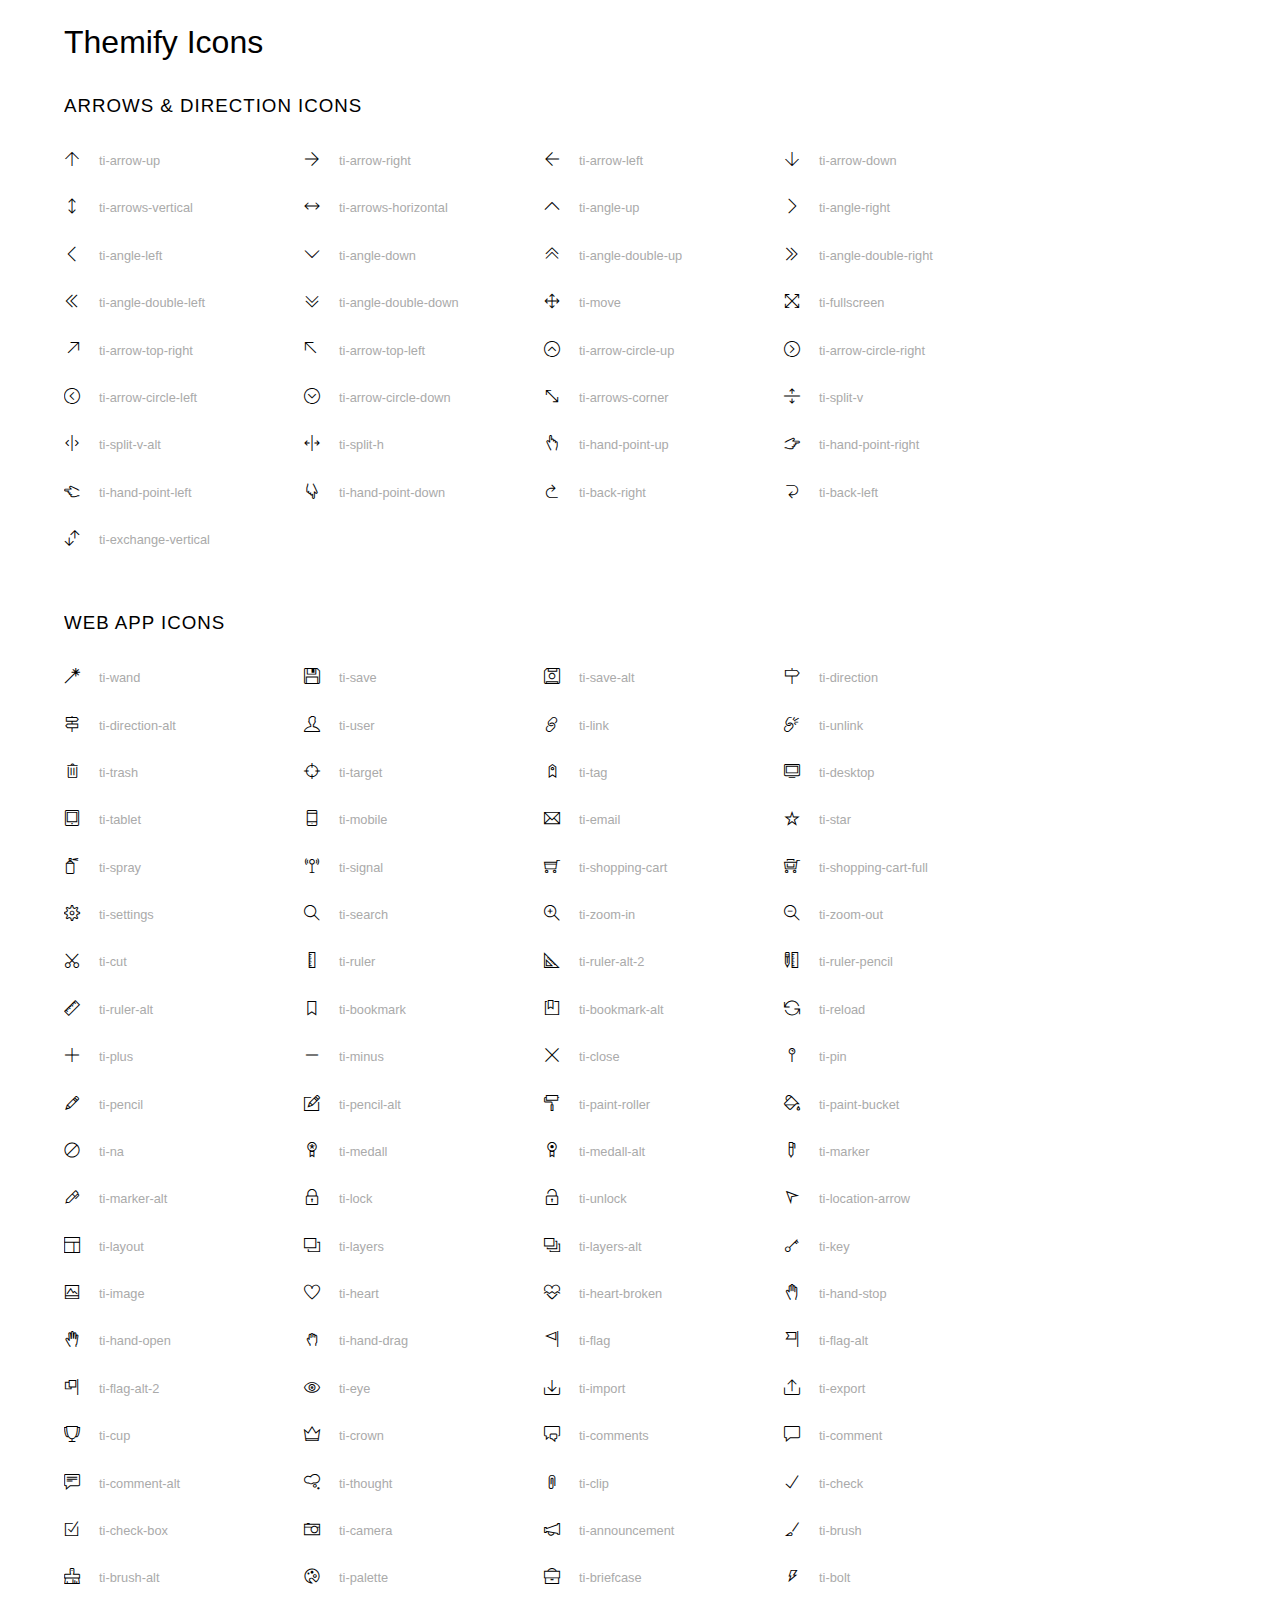
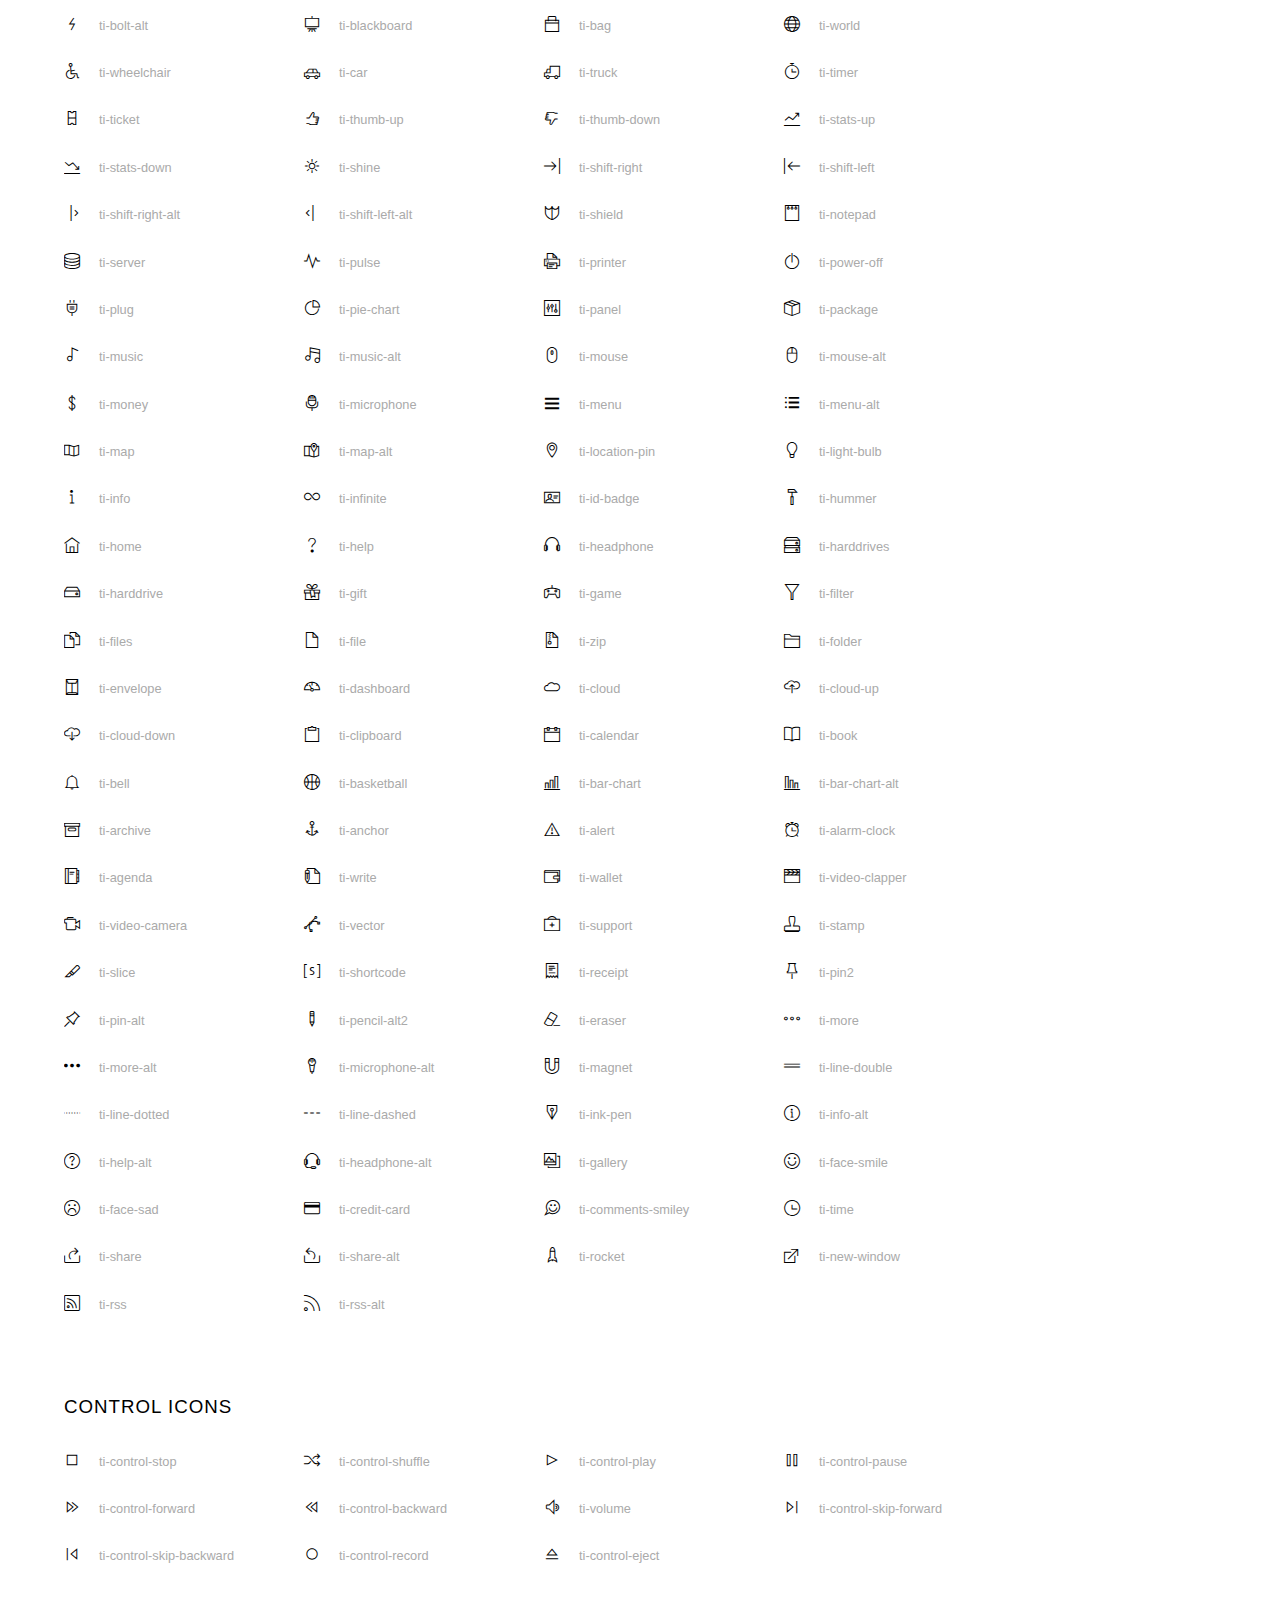
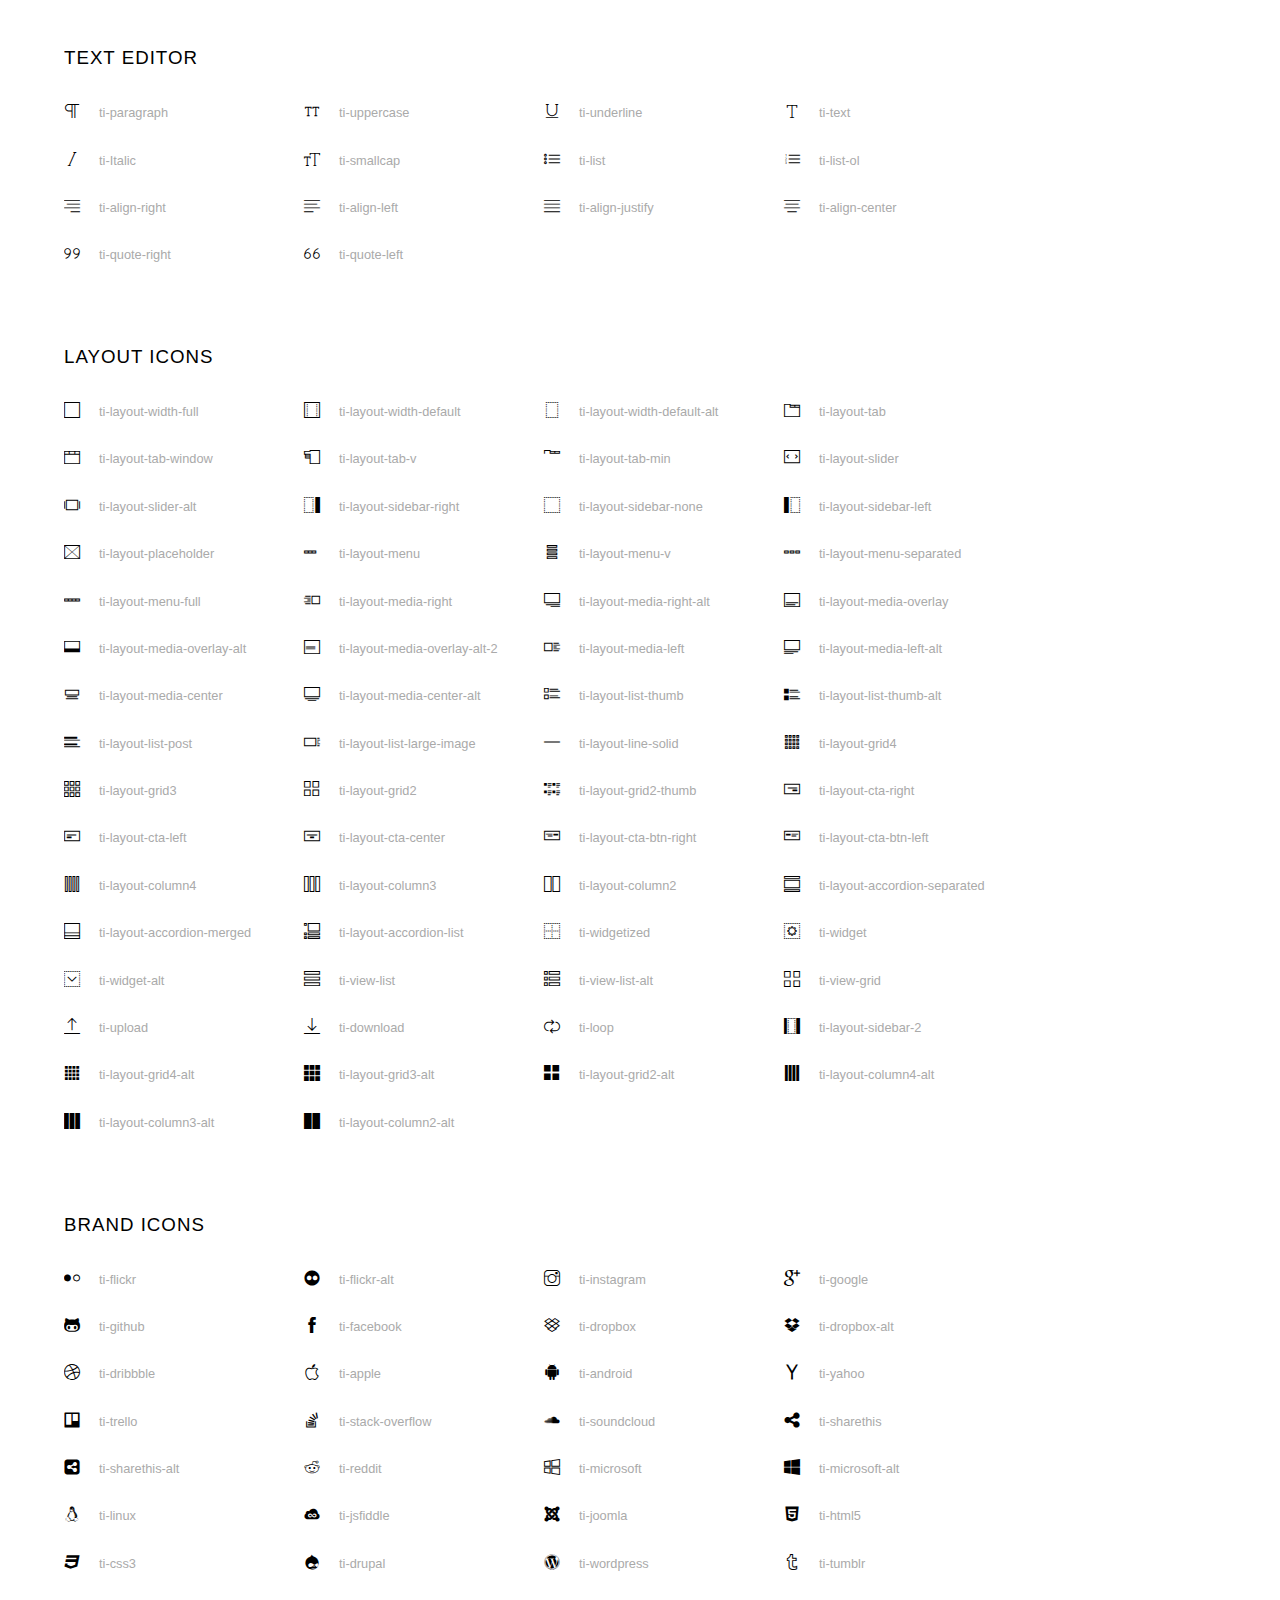
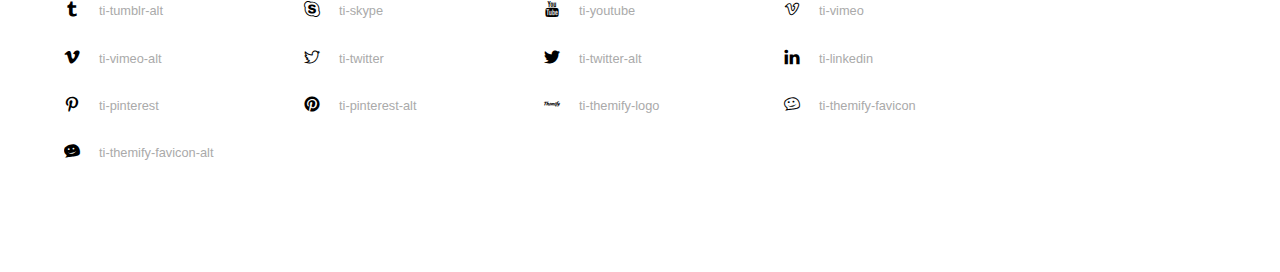
<file: font/themify-icons-font/themify-icons/index.html>
<!doctype html>
<html>
<head>
	<meta charset="utf-8">
	<title>Themify Icon Font</title>
	<meta name="viewport" content="width=device-width">
	<link rel="stylesheet" href="demo-files/demo.css">
	<link rel="stylesheet" href="themify-icons.css">
	<!--[if lt IE 8]><!-->
	<link rel="stylesheet" href="ie7/ie7.css">
	<!--<![endif]-->
</head>
<body>
	<h1>Themify Icons</h1>

	<div class="icon-section">

		<div class="icon-section">
			<h3>Arrows &amp; Direction Icons </h3>

			<div class="icon-container">
				<span class="ti-arrow-up"></span><span class="icon-name"> ti-arrow-up</span>
			</div>
			<div class="icon-container">
				<span class="ti-arrow-right"></span><span class="icon-name"> ti-arrow-right</span>
			</div>
			<div class="icon-container">
				<span class="ti-arrow-left"></span><span class="icon-name"> ti-arrow-left</span>
			</div>
			<div class="icon-container">
				<span class="ti-arrow-down"></span><span class="icon-name"> ti-arrow-down</span>
			</div>
			<div class="icon-container">
				<span class="ti-arrows-vertical"></span><span class="icon-name"> ti-arrows-vertical</span>
			</div>
			<div class="icon-container">
				<span class="ti-arrows-horizontal"></span><span class="icon-name"> ti-arrows-horizontal</span>
			</div>
			<div class="icon-container">
				<span class="ti-angle-up"></span><span class="icon-name"> ti-angle-up</span>
			</div>
			<div class="icon-container">
				<span class="ti-angle-right"></span><span class="icon-name"> ti-angle-right</span>
			</div>
			<div class="icon-container">
				<span class="ti-angle-left"></span><span class="icon-name"> ti-angle-left</span>
			</div>
			<div class="icon-container">
				<span class="ti-angle-down"></span><span class="icon-name"> ti-angle-down</span>
			</div>	
			<div class="icon-container">
				<span class="ti-angle-double-up"></span><span class="icon-name"> ti-angle-double-up</span>
			</div>
			<div class="icon-container">
				<span class="ti-angle-double-right"></span><span class="icon-name"> ti-angle-double-right</span>
			</div>
			<div class="icon-container">
				<span class="ti-angle-double-left"></span><span class="icon-name"> ti-angle-double-left</span>
			</div>
			<div class="icon-container">
				<span class="ti-angle-double-down"></span><span class="icon-name"> ti-angle-double-down</span>
			</div>					
			<div class="icon-container">
				<span class="ti-move"></span><span class="icon-name"> ti-move</span>
			</div>
			<div class="icon-container">
				<span class="ti-fullscreen"></span><span class="icon-name"> ti-fullscreen</span>
			</div>
			<div class="icon-container">
				<span class="ti-arrow-top-right"></span><span class="icon-name"> ti-arrow-top-right</span>
			</div>
			<div class="icon-container">
				<span class="ti-arrow-top-left"></span><span class="icon-name"> ti-arrow-top-left</span>
			</div>
			<div class="icon-container">
				<span class="ti-arrow-circle-up"></span><span class="icon-name"> ti-arrow-circle-up</span>
			</div>
			<div class="icon-container">
				<span class="ti-arrow-circle-right"></span><span class="icon-name"> ti-arrow-circle-right</span>
			</div>
			<div class="icon-container">
				<span class="ti-arrow-circle-left"></span><span class="icon-name"> ti-arrow-circle-left</span>
			</div>
			<div class="icon-container">
				<span class="ti-arrow-circle-down"></span><span class="icon-name"> ti-arrow-circle-down</span>
			</div>
			<div class="icon-container">
				<span class="ti-arrows-corner"></span><span class="icon-name"> ti-arrows-corner</span>
			</div>
			<div class="icon-container">
				<span class="ti-split-v"></span><span class="icon-name"> ti-split-v</span>
			</div>

			<div class="icon-container">
				<span class="ti-split-v-alt"></span><span class="icon-name"> ti-split-v-alt</span>
			</div>
			<div class="icon-container">
				<span class="ti-split-h"></span><span class="icon-name"> ti-split-h</span>
			</div>
			<div class="icon-container">
				<span class="ti-hand-point-up"></span><span class="icon-name"> ti-hand-point-up</span>
			</div>
			<div class="icon-container">
				<span class="ti-hand-point-right"></span><span class="icon-name"> ti-hand-point-right</span>
			</div>
			<div class="icon-container">
				<span class="ti-hand-point-left"></span><span class="icon-name"> ti-hand-point-left</span>
			</div>
			<div class="icon-container">
				<span class="ti-hand-point-down"></span><span class="icon-name"> ti-hand-point-down</span>
			</div>
			<div class="icon-container">
				<span class="ti-back-right"></span><span class="icon-name"> ti-back-right</span>
			</div>
			<div class="icon-container">
				<span class="ti-back-left"></span><span class="icon-name"> ti-back-left</span>
			</div>
			<div class="icon-container">
				<span class="ti-exchange-vertical"></span><span class="icon-name"> ti-exchange-vertical</span>
			</div>

		</div> <!-- Arrows Icons -->



		<h3>Web App Icons</h3>
		
		<div class="icon-section">

			<div class="icon-container">
				<span class="ti-wand"></span><span class="icon-name"> ti-wand</span>
			</div>
			<div class="icon-container">
				<span class="ti-save"></span><span class="icon-name"> ti-save</span>
			</div>
			<div class="icon-container">
				<span class="ti-save-alt"></span><span class="icon-name"> ti-save-alt</span>
			</div>

			<div class="icon-container">
				<span class="ti-direction"></span><span class="icon-name"> ti-direction</span>
			</div>
			<div class="icon-container">
				<span class="ti-direction-alt"></span><span class="icon-name"> ti-direction-alt</span>
			</div>
			<div class="icon-container">
				<span class="ti-user"></span><span class="icon-name"> ti-user</span>
			</div>
			<div class="icon-container">
				<span class="ti-link"></span><span class="icon-name"> ti-link</span>
			</div>
			<div class="icon-container">
				<span class="ti-unlink"></span><span class="icon-name"> ti-unlink</span>
			</div>
			<div class="icon-container">
				<span class="ti-trash"></span><span class="icon-name"> ti-trash</span>
			</div>
			<div class="icon-container">
				<span class="ti-target"></span><span class="icon-name"> ti-target</span>
			</div>
			<div class="icon-container">
				<span class="ti-tag"></span><span class="icon-name"> ti-tag</span>
			</div>
			<div class="icon-container">
				<span class="ti-desktop"></span><span class="icon-name"> ti-desktop</span>
			</div>
			<div class="icon-container">
				<span class="ti-tablet"></span><span class="icon-name"> ti-tablet</span>
			</div>
			<div class="icon-container">
				<span class="ti-mobile"></span><span class="icon-name"> ti-mobile</span>
			</div>
			<div class="icon-container">
				<span class="ti-email"></span><span class="icon-name"> ti-email</span>
			</div>	
			<div class="icon-container">
				<span class="ti-star"></span><span class="icon-name"> ti-star</span>
			</div>
			<div class="icon-container">
				<span class="ti-spray"></span><span class="icon-name"> ti-spray</span>
			</div>
			<div class="icon-container">
				<span class="ti-signal"></span><span class="icon-name"> ti-signal</span>
			</div>
			<div class="icon-container">
				<span class="ti-shopping-cart"></span><span class="icon-name"> ti-shopping-cart</span>
			</div>
			<div class="icon-container">
				<span class="ti-shopping-cart-full"></span><span class="icon-name"> ti-shopping-cart-full</span>
			</div>
			<div class="icon-container">
				<span class="ti-settings"></span><span class="icon-name"> ti-settings</span>
			</div>
			<div class="icon-container">
				<span class="ti-search"></span><span class="icon-name"> ti-search</span>
			</div>
			<div class="icon-container">
				<span class="ti-zoom-in"></span><span class="icon-name"> ti-zoom-in</span>
			</div>
			<div class="icon-container">
				<span class="ti-zoom-out"></span><span class="icon-name"> ti-zoom-out</span>
			</div>
			<div class="icon-container">
				<span class="ti-cut"></span><span class="icon-name"> ti-cut</span>
			</div>
			<div class="icon-container">
				<span class="ti-ruler"></span><span class="icon-name"> ti-ruler</span>
			</div>
			<div class="icon-container">
				<span class="ti-ruler-alt-2"></span><span class="icon-name"> ti-ruler-alt-2</span>
			</div>			
			<div class="icon-container">
				<span class="ti-ruler-pencil"></span><span class="icon-name"> ti-ruler-pencil</span>
			</div>
			<div class="icon-container">
				<span class="ti-ruler-alt"></span><span class="icon-name"> ti-ruler-alt</span>
			</div>
			<div class="icon-container">
				<span class="ti-bookmark"></span><span class="icon-name"> ti-bookmark</span>
			</div>
			<div class="icon-container">
				<span class="ti-bookmark-alt"></span><span class="icon-name"> ti-bookmark-alt</span>
			</div>
			<div class="icon-container">
				<span class="ti-reload"></span><span class="icon-name"> ti-reload</span>
			</div>
			<div class="icon-container">
				<span class="ti-plus"></span><span class="icon-name"> ti-plus</span>
			</div>
			<div class="icon-container">
				<span class="ti-minus"></span><span class="icon-name"> ti-minus</span>
			</div>
			<div class="icon-container">
				<span class="ti-close"></span><span class="icon-name"> ti-close</span>
			</div>			
			<div class="icon-container">
				<span class="ti-pin"></span><span class="icon-name"> ti-pin</span>
			</div>
			<div class="icon-container">
				<span class="ti-pencil"></span><span class="icon-name"> ti-pencil</span>
			</div>
					
		  	<div class="icon-container">
				<span class="ti-pencil-alt"></span><span class="icon-name"> ti-pencil-alt</span>
			</div>
			<div class="icon-container">
				<span class="ti-paint-roller"></span><span class="icon-name"> ti-paint-roller</span>
			</div>
			<div class="icon-container">
				<span class="ti-paint-bucket"></span><span class="icon-name"> ti-paint-bucket</span>
			</div>
			<div class="icon-container">
				<span class="ti-na"></span><span class="icon-name"> ti-na</span>
			</div>
			<div class="icon-container">
				<span class="ti-medall"></span><span class="icon-name"> ti-medall</span>
			</div>
			<div class="icon-container">
				<span class="ti-medall-alt"></span><span class="icon-name"> ti-medall-alt</span>
			</div>
			<div class="icon-container">
				<span class="ti-marker"></span><span class="icon-name"> ti-marker</span>
			</div>
			<div class="icon-container">
				<span class="ti-marker-alt"></span><span class="icon-name"> ti-marker-alt</span>
			</div>

			<div class="icon-container">
				<span class="ti-lock"></span><span class="icon-name"> ti-lock</span>
			</div>
			<div class="icon-container">
				<span class="ti-unlock"></span><span class="icon-name"> ti-unlock</span>
			</div>
			<div class="icon-container">
				<span class="ti-location-arrow"></span><span class="icon-name"> ti-location-arrow</span>
			</div>
			<div class="icon-container">
				<span class="ti-layout"></span><span class="icon-name"> ti-layout</span>
			</div>
			<div class="icon-container">
				<span class="ti-layers"></span><span class="icon-name"> ti-layers</span>
			</div>
			<div class="icon-container">
				<span class="ti-layers-alt"></span><span class="icon-name"> ti-layers-alt</span>
			</div>
			<div class="icon-container">
				<span class="ti-key"></span><span class="icon-name"> ti-key</span>
			</div>
			<div class="icon-container">
				<span class="ti-image"></span><span class="icon-name"> ti-image</span>
			</div>
			<div class="icon-container">
				<span class="ti-heart"></span><span class="icon-name"> ti-heart</span>
			</div>
			<div class="icon-container">
				<span class="ti-heart-broken"></span><span class="icon-name"> ti-heart-broken</span>
			</div>
			<div class="icon-container">
				<span class="ti-hand-stop"></span><span class="icon-name"> ti-hand-stop</span>
			</div>
			<div class="icon-container">
				<span class="ti-hand-open"></span><span class="icon-name"> ti-hand-open</span>
			</div>
			<div class="icon-container">
				<span class="ti-hand-drag"></span><span class="icon-name"> ti-hand-drag</span>
			</div>
			<div class="icon-container">
				<span class="ti-flag"></span><span class="icon-name"> ti-flag</span>
			</div>
			<div class="icon-container">
				<span class="ti-flag-alt"></span><span class="icon-name"> ti-flag-alt</span>
			</div>
			<div class="icon-container">
				<span class="ti-flag-alt-2"></span><span class="icon-name"> ti-flag-alt-2</span>
			</div>
			<div class="icon-container">
				<span class="ti-eye"></span><span class="icon-name"> ti-eye</span>
			</div>
			<div class="icon-container">
				<span class="ti-import"></span><span class="icon-name"> ti-import</span>
			</div>			
			<div class="icon-container">
				<span class="ti-export"></span><span class="icon-name"> ti-export</span>
			</div>
			<div class="icon-container">
				<span class="ti-cup"></span><span class="icon-name"> ti-cup</span>
			</div>
			<div class="icon-container">
				<span class="ti-crown"></span><span class="icon-name"> ti-crown</span>
			</div>
			<div class="icon-container">
				<span class="ti-comments"></span><span class="icon-name"> ti-comments</span>
			</div>
			<div class="icon-container">
				<span class="ti-comment"></span><span class="icon-name"> ti-comment</span>
			</div>
			<div class="icon-container">
				<span class="ti-comment-alt"></span><span class="icon-name"> ti-comment-alt</span>
			</div>
			<div class="icon-container">
				<span class="ti-thought"></span><span class="icon-name"> ti-thought</span>
			</div>			
			<div class="icon-container">
				<span class="ti-clip"></span><span class="icon-name"> ti-clip</span>
			</div>

			<div class="icon-container">
				<span class="ti-check"></span><span class="icon-name"> ti-check</span>
			</div>
			<div class="icon-container">
				<span class="ti-check-box"></span><span class="icon-name"> ti-check-box</span>
			</div>
			<div class="icon-container">
				<span class="ti-camera"></span><span class="icon-name"> ti-camera</span>
			</div>
			<div class="icon-container">
				<span class="ti-announcement"></span><span class="icon-name"> ti-announcement</span>
			</div>
			<div class="icon-container">
				<span class="ti-brush"></span><span class="icon-name"> ti-brush</span>
			</div>
			<div class="icon-container">
				<span class="ti-brush-alt"></span><span class="icon-name"> ti-brush-alt</span>
			</div>
			<div class="icon-container">
				<span class="ti-palette"></span><span class="icon-name"> ti-palette</span>
			</div>			
			<div class="icon-container">
				<span class="ti-briefcase"></span><span class="icon-name"> ti-briefcase</span>
			</div>
			<div class="icon-container">
				<span class="ti-bolt"></span><span class="icon-name"> ti-bolt</span>
			</div>
			<div class="icon-container">
				<span class="ti-bolt-alt"></span><span class="icon-name"> ti-bolt-alt</span>
			</div>
			<div class="icon-container">
				<span class="ti-blackboard"></span><span class="icon-name"> ti-blackboard</span>
			</div>
			<div class="icon-container">
				<span class="ti-bag"></span><span class="icon-name"> ti-bag</span>
			</div>
			<div class="icon-container">
				<span class="ti-world"></span><span class="icon-name"> ti-world</span>
			</div>
			<div class="icon-container">
				<span class="ti-wheelchair"></span><span class="icon-name"> ti-wheelchair</span>
			</div>
			<div class="icon-container">
				<span class="ti-car"></span><span class="icon-name"> ti-car</span>
			</div>
			<div class="icon-container">
				<span class="ti-truck"></span><span class="icon-name"> ti-truck</span>
			</div>
			<div class="icon-container">
				<span class="ti-timer"></span><span class="icon-name"> ti-timer</span>
			</div>
			<div class="icon-container">
				<span class="ti-ticket"></span><span class="icon-name"> ti-ticket</span>
			</div>
			<div class="icon-container">
				<span class="ti-thumb-up"></span><span class="icon-name"> ti-thumb-up</span>
			</div>
			<div class="icon-container">
				<span class="ti-thumb-down"></span><span class="icon-name"> ti-thumb-down</span>
			</div>

			<div class="icon-container">
				<span class="ti-stats-up"></span><span class="icon-name"> ti-stats-up</span>
			</div>
			<div class="icon-container">
				<span class="ti-stats-down"></span><span class="icon-name"> ti-stats-down</span>
			</div>
			<div class="icon-container">
				<span class="ti-shine"></span><span class="icon-name"> ti-shine</span>
			</div>
			<div class="icon-container">
				<span class="ti-shift-right"></span><span class="icon-name"> ti-shift-right</span>
			</div>
			<div class="icon-container">
				<span class="ti-shift-left"></span><span class="icon-name"> ti-shift-left</span>
			</div>

			<div class="icon-container">
				<span class="ti-shift-right-alt"></span><span class="icon-name"> ti-shift-right-alt</span>
			</div>
			<div class="icon-container">
				<span class="ti-shift-left-alt"></span><span class="icon-name"> ti-shift-left-alt</span>
			</div>
			<div class="icon-container">
				<span class="ti-shield"></span><span class="icon-name"> ti-shield</span>
			</div>
			<div class="icon-container">
				<span class="ti-notepad"></span><span class="icon-name"> ti-notepad</span>
			</div>
			<div class="icon-container">
				<span class="ti-server"></span><span class="icon-name"> ti-server</span>
			</div>

			<div class="icon-container">
				<span class="ti-pulse"></span><span class="icon-name"> ti-pulse</span>
			</div>
			<div class="icon-container">
				<span class="ti-printer"></span><span class="icon-name"> ti-printer</span>
			</div>
			<div class="icon-container">
				<span class="ti-power-off"></span><span class="icon-name"> ti-power-off</span>
			</div>
			<div class="icon-container">
				<span class="ti-plug"></span><span class="icon-name"> ti-plug</span>
			</div>
			<div class="icon-container">
				<span class="ti-pie-chart"></span><span class="icon-name"> ti-pie-chart</span>
			</div>

			<div class="icon-container">
				<span class="ti-panel"></span><span class="icon-name"> ti-panel</span>
			</div>
			<div class="icon-container">
				<span class="ti-package"></span><span class="icon-name"> ti-package</span>
			</div>
			<div class="icon-container">
				<span class="ti-music"></span><span class="icon-name"> ti-music</span>
			</div>
			<div class="icon-container">
				<span class="ti-music-alt"></span><span class="icon-name"> ti-music-alt</span>
			</div>
			<div class="icon-container">
				<span class="ti-mouse"></span><span class="icon-name"> ti-mouse</span>
			</div>
			<div class="icon-container">
				<span class="ti-mouse-alt"></span><span class="icon-name"> ti-mouse-alt</span>
			</div>
			<div class="icon-container">
				<span class="ti-money"></span><span class="icon-name"> ti-money</span>
			</div>
			<div class="icon-container">
				<span class="ti-microphone"></span><span class="icon-name"> ti-microphone</span>
			</div>
			<div class="icon-container">
				<span class="ti-menu"></span><span class="icon-name"> ti-menu</span>
			</div>
			<div class="icon-container">
				<span class="ti-menu-alt"></span><span class="icon-name"> ti-menu-alt</span>
			</div>
			<div class="icon-container">
				<span class="ti-map"></span><span class="icon-name"> ti-map</span>
			</div>
			<div class="icon-container">
				<span class="ti-map-alt"></span><span class="icon-name"> ti-map-alt</span>
			</div>

			<div class="icon-container">
				<span class="ti-location-pin"></span><span class="icon-name"> ti-location-pin</span>
			</div>

			<div class="icon-container">
				<span class="ti-light-bulb"></span><span class="icon-name"> ti-light-bulb</span>
			</div>
			<div class="icon-container">
				<span class="ti-info"></span><span class="icon-name"> ti-info</span>
			</div>
			<div class="icon-container">
				<span class="ti-infinite"></span><span class="icon-name"> ti-infinite</span>
			</div>
			<div class="icon-container">
				<span class="ti-id-badge"></span><span class="icon-name"> ti-id-badge</span>
			</div>
			<div class="icon-container">
				<span class="ti-hummer"></span><span class="icon-name"> ti-hummer</span>
			</div>
			<div class="icon-container">
				<span class="ti-home"></span><span class="icon-name"> ti-home</span>
			</div>
			<div class="icon-container">
				<span class="ti-help"></span><span class="icon-name"> ti-help</span>
			</div>
			<div class="icon-container">
				<span class="ti-headphone"></span><span class="icon-name"> ti-headphone</span>
			</div>
			<div class="icon-container">
				<span class="ti-harddrives"></span><span class="icon-name"> ti-harddrives</span>
			</div>
			<div class="icon-container">
				<span class="ti-harddrive"></span><span class="icon-name"> ti-harddrive</span>
			</div>
			<div class="icon-container">
				<span class="ti-gift"></span><span class="icon-name"> ti-gift</span>
			</div>
			<div class="icon-container">
				<span class="ti-game"></span><span class="icon-name"> ti-game</span>
			</div>
			<div class="icon-container">
				<span class="ti-filter"></span><span class="icon-name"> ti-filter</span>
			</div>
			<div class="icon-container">
				<span class="ti-files"></span><span class="icon-name"> ti-files</span>
			</div>
			<div class="icon-container">
				<span class="ti-file"></span><span class="icon-name"> ti-file</span>
			</div>
			<div class="icon-container">
				<span class="ti-zip"></span><span class="icon-name"> ti-zip</span>
			</div>
			<div class="icon-container">
				<span class="ti-folder"></span><span class="icon-name"> ti-folder</span>
			</div>			
			<div class="icon-container">
				<span class="ti-envelope"></span><span class="icon-name"> ti-envelope</span>
			</div>


			<div class="icon-container">
				<span class="ti-dashboard"></span><span class="icon-name"> ti-dashboard</span>
			</div>
			<div class="icon-container">
				<span class="ti-cloud"></span><span class="icon-name"> ti-cloud</span>
			</div>
			<div class="icon-container">
				<span class="ti-cloud-up"></span><span class="icon-name"> ti-cloud-up</span>
			</div>
			<div class="icon-container">
				<span class="ti-cloud-down"></span><span class="icon-name"> ti-cloud-down</span>
			</div>
			<div class="icon-container">
				<span class="ti-clipboard"></span><span class="icon-name"> ti-clipboard</span>
			</div>
			<div class="icon-container">
				<span class="ti-calendar"></span><span class="icon-name"> ti-calendar</span>
			</div>
			<div class="icon-container">
				<span class="ti-book"></span><span class="icon-name"> ti-book</span>
			</div>
			<div class="icon-container">
				<span class="ti-bell"></span><span class="icon-name"> ti-bell</span>
			</div>
			<div class="icon-container">
				<span class="ti-basketball"></span><span class="icon-name"> ti-basketball</span>
			</div>
			<div class="icon-container">
				<span class="ti-bar-chart"></span><span class="icon-name"> ti-bar-chart</span>
			</div>
			<div class="icon-container">
				<span class="ti-bar-chart-alt"></span><span class="icon-name"> ti-bar-chart-alt</span>
			</div>


			<div class="icon-container">
				<span class="ti-archive"></span><span class="icon-name"> ti-archive</span>
			</div>
			<div class="icon-container">
				<span class="ti-anchor"></span><span class="icon-name"> ti-anchor</span>
			</div>

			<div class="icon-container">
				<span class="ti-alert"></span><span class="icon-name"> ti-alert</span>
			</div>
			<div class="icon-container">
				<span class="ti-alarm-clock"></span><span class="icon-name"> ti-alarm-clock</span>
			</div>
			<div class="icon-container">
				<span class="ti-agenda"></span><span class="icon-name"> ti-agenda</span>
			</div>
			<div class="icon-container">
				<span class="ti-write"></span><span class="icon-name"> ti-write</span>
			</div>

			<div class="icon-container">
				<span class="ti-wallet"></span><span class="icon-name"> ti-wallet</span>
			</div>
			<div class="icon-container">
				<span class="ti-video-clapper"></span><span class="icon-name"> ti-video-clapper</span>
			</div>
			<div class="icon-container">
				<span class="ti-video-camera"></span><span class="icon-name"> ti-video-camera</span>
			</div>
			<div class="icon-container">
				<span class="ti-vector"></span><span class="icon-name"> ti-vector</span>
			</div>

			<div class="icon-container">
				<span class="ti-support"></span><span class="icon-name"> ti-support</span>
			</div>
			<div class="icon-container">
				<span class="ti-stamp"></span><span class="icon-name"> ti-stamp</span>
			</div>
			<div class="icon-container">
				<span class="ti-slice"></span><span class="icon-name"> ti-slice</span>
			</div>
			<div class="icon-container">
				<span class="ti-shortcode"></span><span class="icon-name"> ti-shortcode</span>
			</div>
			<div class="icon-container">
				<span class="ti-receipt"></span><span class="icon-name"> ti-receipt</span>
			</div>
			<div class="icon-container">
				<span class="ti-pin2"></span><span class="icon-name"> ti-pin2</span>
			</div>
			<div class="icon-container">
				<span class="ti-pin-alt"></span><span class="icon-name"> ti-pin-alt</span>
			</div>
			<div class="icon-container">
				<span class="ti-pencil-alt2"></span><span class="icon-name"> ti-pencil-alt2</span>
			</div>
			<div class="icon-container">
				<span class="ti-eraser"></span><span class="icon-name"> ti-eraser</span>
			</div>			
			<div class="icon-container">
				<span class="ti-more"></span><span class="icon-name"> ti-more</span>
			</div>
			<div class="icon-container">
				<span class="ti-more-alt"></span><span class="icon-name"> ti-more-alt</span>
			</div>
			<div class="icon-container">
				<span class="ti-microphone-alt"></span><span class="icon-name"> ti-microphone-alt</span>
			</div>
			<div class="icon-container">
				<span class="ti-magnet"></span><span class="icon-name"> ti-magnet</span>
			</div>
			<div class="icon-container">
				<span class="ti-line-double"></span><span class="icon-name"> ti-line-double</span>
			</div>
			<div class="icon-container">
				<span class="ti-line-dotted"></span><span class="icon-name"> ti-line-dotted</span>
			</div>
			<div class="icon-container">
				<span class="ti-line-dashed"></span><span class="icon-name"> ti-line-dashed</span>
			</div>

			<div class="icon-container">
				<span class="ti-ink-pen"></span><span class="icon-name"> ti-ink-pen</span>
			</div>
			<div class="icon-container">
				<span class="ti-info-alt"></span><span class="icon-name"> ti-info-alt</span>
			</div>
			<div class="icon-container">
				<span class="ti-help-alt"></span><span class="icon-name"> ti-help-alt</span>
			</div>
			<div class="icon-container">
				<span class="ti-headphone-alt"></span><span class="icon-name"> ti-headphone-alt</span>
			</div>

			<div class="icon-container">
				<span class="ti-gallery"></span><span class="icon-name"> ti-gallery</span>
			</div>
			<div class="icon-container">
				<span class="ti-face-smile"></span><span class="icon-name"> ti-face-smile</span>
			</div>
			<div class="icon-container">
				<span class="ti-face-sad"></span><span class="icon-name"> ti-face-sad</span>
			</div>
			<div class="icon-container">
				<span class="ti-credit-card"></span><span class="icon-name"> ti-credit-card</span>
			</div>
			<div class="icon-container">
				<span class="ti-comments-smiley"></span><span class="icon-name"> ti-comments-smiley</span>
			</div>
			<div class="icon-container">
				<span class="ti-time"></span><span class="icon-name"> ti-time</span>
			</div>
			<div class="icon-container">
				<span class="ti-share"></span><span class="icon-name"> ti-share</span>
			</div>
			<div class="icon-container">
				<span class="ti-share-alt"></span><span class="icon-name"> ti-share-alt</span>
			</div>
			<div class="icon-container">
				<span class="ti-rocket"></span><span class="icon-name"> ti-rocket</span>
			</div>

			<div class="icon-container">
				<span class="ti-new-window"></span><span class="icon-name"> ti-new-window</span>
			</div>

			<div class="icon-container">
				<span class="ti-rss"></span><span class="icon-name"> ti-rss</span>
			</div>

			<div class="icon-container">
				<span class="ti-rss-alt"></span><span class="icon-name"> ti-rss-alt</span>
			</div>
			
		</div><!-- Web App Icons -->


		<div class="icon-section">
			<h3>Control Icons</h3>
			<div class="icon-container">
				<span class="ti-control-stop"></span><span class="icon-name"> ti-control-stop</span>
			</div>
			<div class="icon-container">
				<span class="ti-control-shuffle"></span><span class="icon-name"> ti-control-shuffle</span>
			</div>
			<div class="icon-container">
				<span class="ti-control-play"></span><span class="icon-name"> ti-control-play</span>
			</div>
			<div class="icon-container">
				<span class="ti-control-pause"></span><span class="icon-name"> ti-control-pause</span>
			</div>
			<div class="icon-container">
				<span class="ti-control-forward"></span><span class="icon-name"> ti-control-forward</span>
			</div>
			<div class="icon-container">
				<span class="ti-control-backward"></span><span class="icon-name"> ti-control-backward</span>
			</div>	
			<div class="icon-container">
				<span class="ti-volume"></span><span class="icon-name"> ti-volume</span>
			</div>
			<div class="icon-container">
				<span class="ti-control-skip-forward"></span><span class="icon-name"> ti-control-skip-forward</span>
			</div>
			<div class="icon-container">
				<span class="ti-control-skip-backward"></span><span class="icon-name"> ti-control-skip-backward</span>
			</div>
			<div class="icon-container">
				<span class="ti-control-record"></span><span class="icon-name"> ti-control-record</span>
			</div>
			<div class="icon-container">
				<span class="ti-control-eject"></span><span class="icon-name"> ti-control-eject</span>
			</div>			
		</div> <!-- Control Icons -->


		<div class="icon-section">
			<h3>Text Editor</h3>

			<div class="icon-container">
				<span class="ti-paragraph"></span><span class="icon-name"> ti-paragraph</span>
			</div>
			<div class="icon-container">
				<span class="ti-uppercase"></span><span class="icon-name"> ti-uppercase</span>
			</div>

			<div class="icon-container">
				<span class="ti-underline"></span><span class="icon-name"> ti-underline</span>
			</div>
			<div class="icon-container">
				<span class="ti-text"></span><span class="icon-name"> ti-text</span>
			</div>
			<div class="icon-container">
				<span class="ti-Italic"></span><span class="icon-name"> ti-Italic</span>
			</div>
			<div class="icon-container">
				<span class="ti-smallcap"></span><span class="icon-name"> ti-smallcap</span>
			</div>
			<div class="icon-container">
				<span class="ti-list"></span><span class="icon-name"> ti-list</span>
			</div>
			<div class="icon-container">
				<span class="ti-list-ol"></span><span class="icon-name"> ti-list-ol</span>
			</div>
			<div class="icon-container">
				<span class="ti-align-right"></span><span class="icon-name"> ti-align-right</span>
			</div>
			<div class="icon-container">
				<span class="ti-align-left"></span><span class="icon-name"> ti-align-left</span>
			</div>
			<div class="icon-container">
				<span class="ti-align-justify"></span><span class="icon-name"> ti-align-justify</span>
			</div>
			<div class="icon-container">
				<span class="ti-align-center"></span><span class="icon-name"> ti-align-center</span>
			</div>
			<div class="icon-container">
				<span class="ti-quote-right"></span><span class="icon-name"> ti-quote-right</span>
			</div>
			<div class="icon-container">
				<span class="ti-quote-left"></span><span class="icon-name"> ti-quote-left</span>
			</div>

		</div> <!-- Text Editor -->



		<div class="icon-section">
			<h3>Layout Icons</h3>
			<div class="icon-container">
				<span class="ti-layout-width-full"></span><span class="icon-name"> ti-layout-width-full</span>
			</div>
			<div class="icon-container">
				<span class="ti-layout-width-default"></span><span class="icon-name"> ti-layout-width-default</span>
			</div>
			<div class="icon-container">
				<span class="ti-layout-width-default-alt"></span><span class="icon-name"> ti-layout-width-default-alt</span>
			</div>
			<div class="icon-container">
				<span class="ti-layout-tab"></span><span class="icon-name"> ti-layout-tab</span>
			</div>
			<div class="icon-container">
				<span class="ti-layout-tab-window"></span><span class="icon-name"> ti-layout-tab-window</span>
			</div>
			<div class="icon-container">
				<span class="ti-layout-tab-v"></span><span class="icon-name"> ti-layout-tab-v</span>
			</div>
			<div class="icon-container">
				<span class="ti-layout-tab-min"></span><span class="icon-name"> ti-layout-tab-min</span>
			</div>
			<div class="icon-container">
				<span class="ti-layout-slider"></span><span class="icon-name"> ti-layout-slider</span>
			</div>
			<div class="icon-container">
				<span class="ti-layout-slider-alt"></span><span class="icon-name"> ti-layout-slider-alt</span>
			</div>
			<div class="icon-container">
				<span class="ti-layout-sidebar-right"></span><span class="icon-name"> ti-layout-sidebar-right</span>
			</div>
			<div class="icon-container">
				<span class="ti-layout-sidebar-none"></span><span class="icon-name"> ti-layout-sidebar-none</span>
			</div>
			<div class="icon-container">
				<span class="ti-layout-sidebar-left"></span><span class="icon-name"> ti-layout-sidebar-left</span>
			</div>
			<div class="icon-container">
				<span class="ti-layout-placeholder"></span><span class="icon-name"> ti-layout-placeholder</span>
			</div>
			<div class="icon-container">
				<span class="ti-layout-menu"></span><span class="icon-name"> ti-layout-menu</span>
			</div>
			<div class="icon-container">
				<span class="ti-layout-menu-v"></span><span class="icon-name"> ti-layout-menu-v</span>
			</div>
			<div class="icon-container">
				<span class="ti-layout-menu-separated"></span><span class="icon-name"> ti-layout-menu-separated</span>
			</div>
			<div class="icon-container">
				<span class="ti-layout-menu-full"></span><span class="icon-name"> ti-layout-menu-full</span>
			</div>
			<div class="icon-container">
				<span class="ti-layout-media-right"></span><span class="icon-name"> ti-layout-media-right</span>
			</div>
			<div class="icon-container">
				<span class="ti-layout-media-right-alt"></span><span class="icon-name"> ti-layout-media-right-alt</span>
			</div>
			<div class="icon-container">
				<span class="ti-layout-media-overlay"></span><span class="icon-name"> ti-layout-media-overlay</span>
			</div>
			<div class="icon-container">
				<span class="ti-layout-media-overlay-alt"></span><span class="icon-name"> ti-layout-media-overlay-alt</span>
			</div>
			<div class="icon-container">
				<span class="ti-layout-media-overlay-alt-2"></span><span class="icon-name"> ti-layout-media-overlay-alt-2</span>
			</div>
			<div class="icon-container">
				<span class="ti-layout-media-left"></span><span class="icon-name"> ti-layout-media-left</span>
			</div>
			<div class="icon-container">
				<span class="ti-layout-media-left-alt"></span><span class="icon-name"> ti-layout-media-left-alt</span>
			</div>
			<div class="icon-container">
				<span class="ti-layout-media-center"></span><span class="icon-name"> ti-layout-media-center</span>
			</div>
			<div class="icon-container">
				<span class="ti-layout-media-center-alt"></span><span class="icon-name"> ti-layout-media-center-alt</span>
			</div>
			<div class="icon-container">
				<span class="ti-layout-list-thumb"></span><span class="icon-name"> ti-layout-list-thumb</span>
			</div>
			<div class="icon-container">
				<span class="ti-layout-list-thumb-alt"></span><span class="icon-name"> ti-layout-list-thumb-alt</span>
			</div>
			<div class="icon-container">
				<span class="ti-layout-list-post"></span><span class="icon-name"> ti-layout-list-post</span>
			</div>
			<div class="icon-container">
				<span class="ti-layout-list-large-image"></span><span class="icon-name"> ti-layout-list-large-image</span>
			</div>
			<div class="icon-container">
				<span class="ti-layout-line-solid"></span><span class="icon-name"> ti-layout-line-solid</span>
			</div>
			<div class="icon-container">
				<span class="ti-layout-grid4"></span><span class="icon-name"> ti-layout-grid4</span>
			</div>
			<div class="icon-container">
				<span class="ti-layout-grid3"></span><span class="icon-name"> ti-layout-grid3</span>
			</div>
			<div class="icon-container">
				<span class="ti-layout-grid2"></span><span class="icon-name"> ti-layout-grid2</span>
			</div>
			<div class="icon-container">
				<span class="ti-layout-grid2-thumb"></span><span class="icon-name"> ti-layout-grid2-thumb</span>
			</div>
			<div class="icon-container">
				<span class="ti-layout-cta-right"></span><span class="icon-name"> ti-layout-cta-right</span>
			</div>
			<div class="icon-container">
				<span class="ti-layout-cta-left"></span><span class="icon-name"> ti-layout-cta-left</span>
			</div>
			<div class="icon-container">
				<span class="ti-layout-cta-center"></span><span class="icon-name"> ti-layout-cta-center</span>
			</div>
			<div class="icon-container">
				<span class="ti-layout-cta-btn-right"></span><span class="icon-name"> ti-layout-cta-btn-right</span>
			</div>
			<div class="icon-container">
				<span class="ti-layout-cta-btn-left"></span><span class="icon-name"> ti-layout-cta-btn-left</span>
			</div>
			<div class="icon-container">
				<span class="ti-layout-column4"></span><span class="icon-name"> ti-layout-column4</span>
			</div>
			<div class="icon-container">
				<span class="ti-layout-column3"></span><span class="icon-name"> ti-layout-column3</span>
			</div>
			<div class="icon-container">
				<span class="ti-layout-column2"></span><span class="icon-name"> ti-layout-column2</span>
			</div>
			<div class="icon-container">
				<span class="ti-layout-accordion-separated"></span><span class="icon-name"> ti-layout-accordion-separated</span>
			</div>
			<div class="icon-container">
				<span class="ti-layout-accordion-merged"></span><span class="icon-name"> ti-layout-accordion-merged</span>
			</div>
			<div class="icon-container">
				<span class="ti-layout-accordion-list"></span><span class="icon-name"> ti-layout-accordion-list</span>
			</div>
			<div class="icon-container">
				<span class="ti-widgetized"></span><span class="icon-name"> ti-widgetized</span>
			</div>
			<div class="icon-container">
				<span class="ti-widget"></span><span class="icon-name"> ti-widget</span>
			</div>
			<div class="icon-container">
				<span class="ti-widget-alt"></span><span class="icon-name"> ti-widget-alt</span>
			</div>
			<div class="icon-container">
				<span class="ti-view-list"></span><span class="icon-name"> ti-view-list</span>
			</div>
			<div class="icon-container">
				<span class="ti-view-list-alt"></span><span class="icon-name"> ti-view-list-alt</span>
			</div>
			<div class="icon-container">
				<span class="ti-view-grid"></span><span class="icon-name"> ti-view-grid</span>
			</div>
			<div class="icon-container">
				<span class="ti-upload"></span><span class="icon-name"> ti-upload</span>
			</div>
			<div class="icon-container">
				<span class="ti-download"></span><span class="icon-name"> ti-download</span>
			</div>	
			<div class="icon-container">
				<span class="ti-loop"></span><span class="icon-name"> ti-loop</span>
			</div>
			<div class="icon-container">
				<span class="ti-layout-sidebar-2"></span><span class="icon-name"> ti-layout-sidebar-2</span>
			</div>
			<div class="icon-container">
				<span class="ti-layout-grid4-alt"></span><span class="icon-name"> ti-layout-grid4-alt</span>
			</div>
			<div class="icon-container">
				<span class="ti-layout-grid3-alt"></span><span class="icon-name"> ti-layout-grid3-alt</span>
			</div>
			<div class="icon-container">
				<span class="ti-layout-grid2-alt"></span><span class="icon-name"> ti-layout-grid2-alt</span>
			</div>
			<div class="icon-container">
				<span class="ti-layout-column4-alt"></span><span class="icon-name"> ti-layout-column4-alt</span>
			</div>
			<div class="icon-container">
				<span class="ti-layout-column3-alt"></span><span class="icon-name"> ti-layout-column3-alt</span>
			</div>
			<div class="icon-container">
				<span class="ti-layout-column2-alt"></span><span class="icon-name"> ti-layout-column2-alt</span>
			</div>		


		</div> <!-- Layout Icons -->


		<div class="icon-section">
			<h3>Brand Icons</h3>

			<div class="icon-container">
				<span class="ti-flickr"></span><span class="icon-name"> ti-flickr</span>
			</div>
			<div class="icon-container">
				<span class="ti-flickr-alt"></span><span class="icon-name"> ti-flickr-alt</span>
			</div>			
			<div class="icon-container">
				<span class="ti-instagram"></span><span class="icon-name"> ti-instagram</span>
			</div>
			<div class="icon-container">
				<span class="ti-google"></span><span class="icon-name"> ti-google</span>
			</div>
			<div class="icon-container">
				<span class="ti-github"></span><span class="icon-name"> ti-github</span>
			</div>

			<div class="icon-container">
				<span class="ti-facebook"></span><span class="icon-name"> ti-facebook</span>
			</div>
			<div class="icon-container">
				<span class="ti-dropbox"></span><span class="icon-name"> ti-dropbox</span>
			</div>
			<div class="icon-container">
				<span class="ti-dropbox-alt"></span><span class="icon-name"> ti-dropbox-alt</span>
			</div>
			<div class="icon-container">
				<span class="ti-dribbble"></span><span class="icon-name"> ti-dribbble</span>
			</div>
			<div class="icon-container">
				<span class="ti-apple"></span><span class="icon-name"> ti-apple</span>
			</div>
			<div class="icon-container">
				<span class="ti-android"></span><span class="icon-name"> ti-android</span>
			</div>
			<div class="icon-container">
				<span class="ti-yahoo"></span><span class="icon-name"> ti-yahoo</span>
			</div>
			<div class="icon-container">
				<span class="ti-trello"></span><span class="icon-name"> ti-trello</span>
			</div>
			<div class="icon-container">
				<span class="ti-stack-overflow"></span><span class="icon-name"> ti-stack-overflow</span>
			</div>
			<div class="icon-container">
				<span class="ti-soundcloud"></span><span class="icon-name"> ti-soundcloud</span>
			</div>
			<div class="icon-container">
				<span class="ti-sharethis"></span><span class="icon-name"> ti-sharethis</span>
			</div>
			<div class="icon-container">
				<span class="ti-sharethis-alt"></span><span class="icon-name"> ti-sharethis-alt</span>
			</div>
			<div class="icon-container">
				<span class="ti-reddit"></span><span class="icon-name"> ti-reddit</span>
			</div>

			<div class="icon-container">
				<span class="ti-microsoft"></span><span class="icon-name"> ti-microsoft</span>
			</div>
			<div class="icon-container">
				<span class="ti-microsoft-alt"></span><span class="icon-name"> ti-microsoft-alt</span>
			</div>
			<div class="icon-container">
				<span class="ti-linux"></span><span class="icon-name"> ti-linux</span>
			</div>
			<div class="icon-container">
				<span class="ti-jsfiddle"></span><span class="icon-name"> ti-jsfiddle</span>
			</div>
			<div class="icon-container">
				<span class="ti-joomla"></span><span class="icon-name"> ti-joomla</span>
			</div>
			<div class="icon-container">
				<span class="ti-html5"></span><span class="icon-name"> ti-html5</span>
			</div>
			<div class="icon-container">
				<span class="ti-css3"></span><span class="icon-name"> ti-css3</span>
			</div>	
			<div class="icon-container">
				<span class="ti-drupal"></span><span class="icon-name"> ti-drupal</span>
			</div>
			<div class="icon-container">
				<span class="ti-wordpress"></span><span class="icon-name"> ti-wordpress</span>
			</div>		
			<div class="icon-container">
				<span class="ti-tumblr"></span><span class="icon-name"> ti-tumblr</span>
			</div>
			<div class="icon-container">
				<span class="ti-tumblr-alt"></span><span class="icon-name"> ti-tumblr-alt</span>
			</div>
			<div class="icon-container">
				<span class="ti-skype"></span><span class="icon-name"> ti-skype</span>
			</div>
			<div class="icon-container">
				<span class="ti-youtube"></span><span class="icon-name"> ti-youtube</span>
			</div>
			<div class="icon-container">
				<span class="ti-vimeo"></span><span class="icon-name"> ti-vimeo</span>
			</div>
			<div class="icon-container">
				<span class="ti-vimeo-alt"></span><span class="icon-name"> ti-vimeo-alt</span>
			</div>			
			<div class="icon-container">
				<span class="ti-twitter"></span><span class="icon-name"> ti-twitter</span>
			</div>
			<div class="icon-container">
				<span class="ti-twitter-alt"></span><span class="icon-name"> ti-twitter-alt</span>
			</div>
			<div class="icon-container">
				<span class="ti-linkedin"></span><span class="icon-name"> ti-linkedin</span>
			</div>
			<div class="icon-container">
				<span class="ti-pinterest"></span><span class="icon-name"> ti-pinterest</span>
			</div>

			<div class="icon-container">
				<span class="ti-pinterest-alt"></span><span class="icon-name"> ti-pinterest-alt</span>
			</div>
			<div class="icon-container">
				<span class="ti-themify-logo"></span><span class="icon-name"> ti-themify-logo</span>
			</div>
			<div class="icon-container">
				<span class="ti-themify-favicon"></span><span class="icon-name"> ti-themify-favicon</span>
			</div>
			<div class="icon-container">
				<span class="ti-themify-favicon-alt"></span><span class="icon-name"> ti-themify-favicon-alt</span>
			</div>

		</div> <!-- brand Icons -->

	</div>

</body>
</html>
</file>
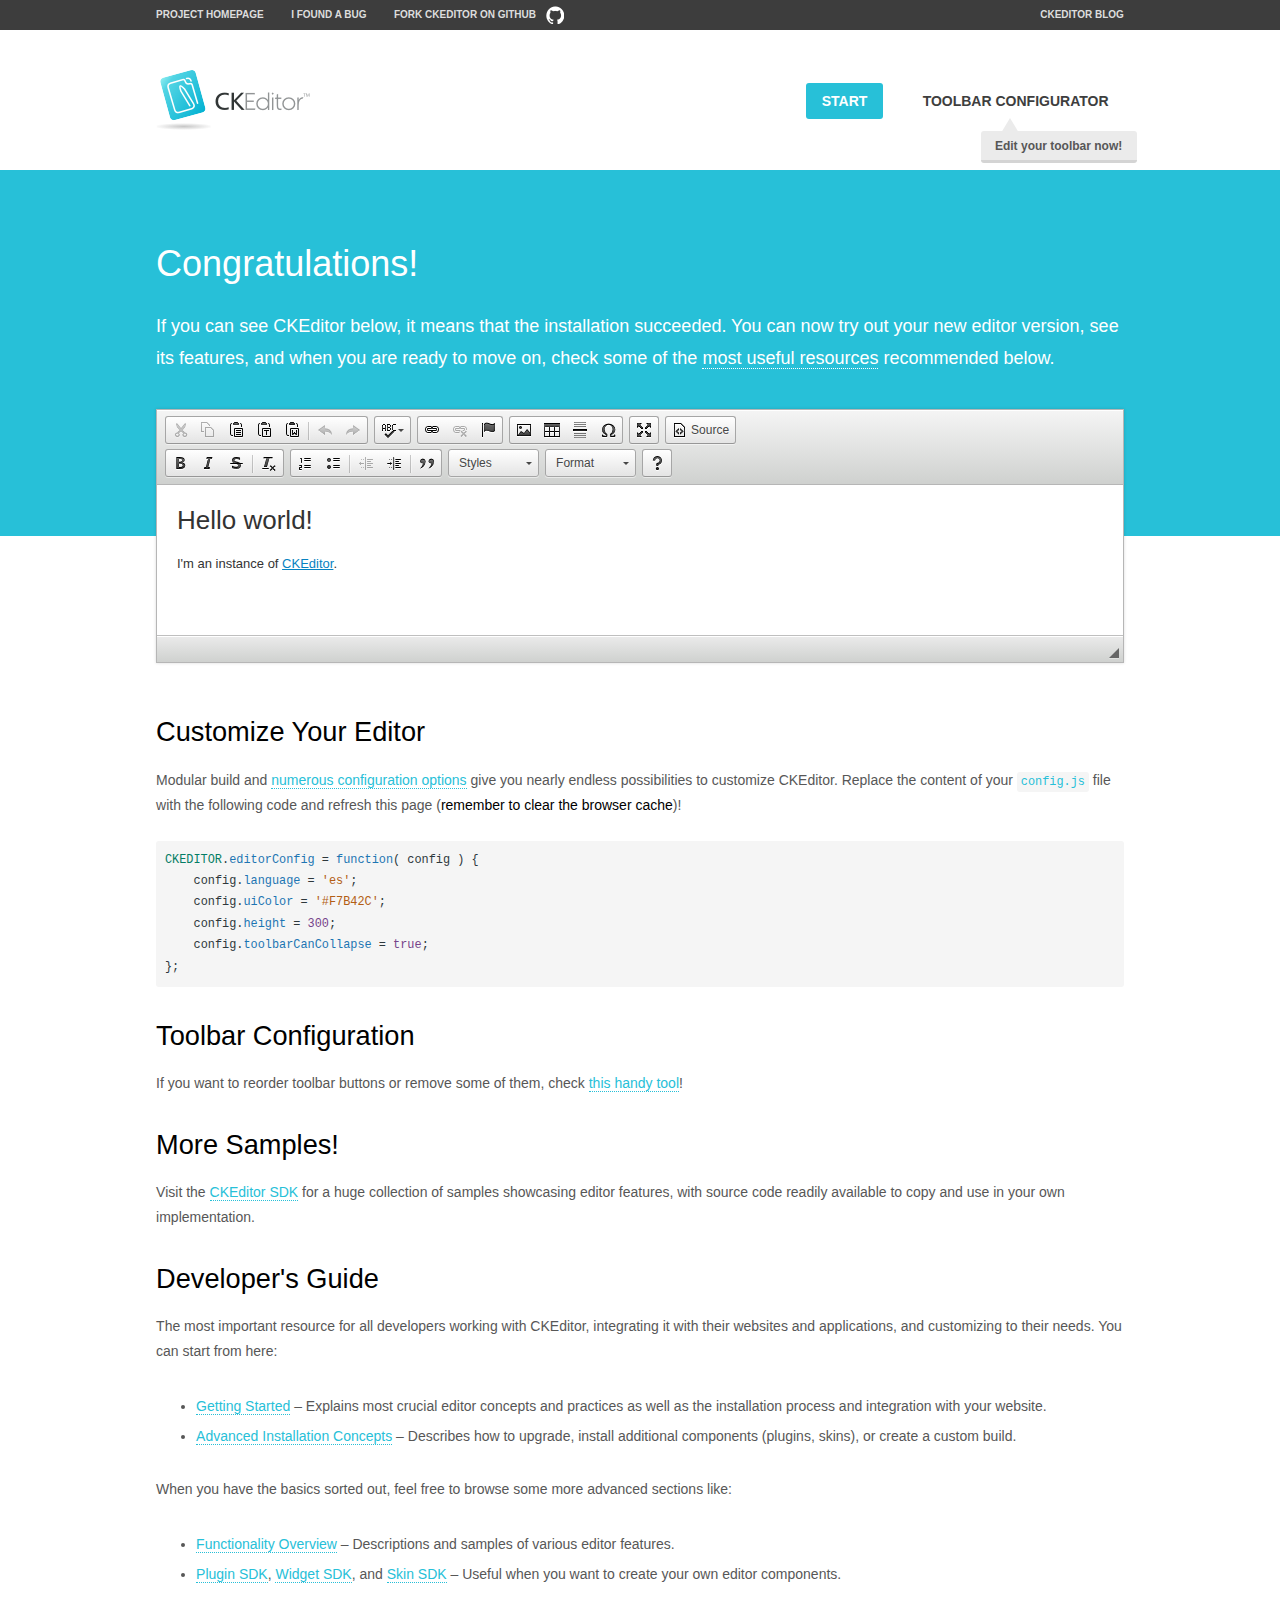
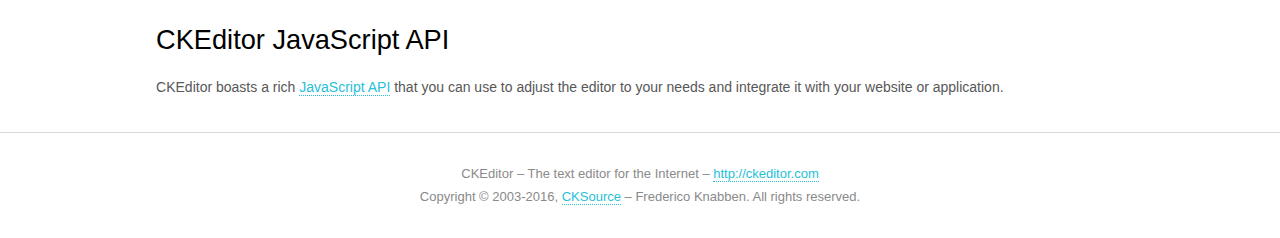
<file: admin/Fanimation_Admin/admin/assets/plugins/ckeditor/samples/index.html>
<!DOCTYPE html>
<!--
Copyright (c) 2003-2016, CKSource - Frederico Knabben. All rights reserved.
For licensing, see LICENSE.md or http://ckeditor.com/license
-->
<html>
<head>
	<meta charset="utf-8">
	<title>CKEditor Sample</title>
	<script src="../ckeditor.js"></script>
	<script src="js/sample.js"></script>
	<link rel="stylesheet" href="css/samples.css">
	<link rel="stylesheet" href="toolbarconfigurator/lib/codemirror/neo.css">
</head>
<body id="main">

<nav class="navigation-a">
	<div class="grid-container">
		<ul class="navigation-a-left grid-width-70">
			<li><a href="http://ckeditor.com">Project Homepage</a></li>
			<li><a href="http://dev.ckeditor.com/">I found a bug</a></li>
			<li><a href="http://github.com/ckeditor/ckeditor-dev" class="icon-pos-right icon-navigation-a-github">Fork CKEditor on GitHub</a></li>
		</ul>
		<ul class="navigation-a-right grid-width-30">
			<li><a href="http://ckeditor.com/blog-list">CKEditor Blog</a></li>
		</ul>
	</div>
</nav>

<header class="header-a">
	<div class="grid-container">
		<h1 class="header-a-logo grid-width-30">
			<a href="index.html"><img src="img/logo.png" alt="CKEditor Sample"></a>
		</h1>

		<nav class="navigation-b grid-width-70">
			<ul>
				<li><a href="index.html" class="button-a button-a-background">Start</a></li>
				<li><a href="toolbarconfigurator/index.html" class="button-a">Toolbar configurator <span class="balloon-a balloon-a-nw">Edit your toolbar now!</span></a></li>
			</ul>
		</nav>
	</div>
</header>

<main>
	<div class="adjoined-top">
		<div class="grid-container">
			<div class="content grid-width-100">
				<h1>Congratulations!</h1>
				<p>
					If you can see CKEditor below, it means that the installation succeeded.
					You can now try out your new editor version, see its features, and when you are ready to move on, check some of the <a href="#sample-customize">most useful resources</a> recommended below.
				</p>
			</div>
		</div>
	</div>
	<div class="adjoined-bottom">
		<div class="grid-container">
			<div class="grid-width-100">
				<div id="editor">
					<h1>Hello world!</h1>
					<p>I'm an instance of <a href="http://ckeditor.com">CKEditor</a>.</p>
				</div>
			</div>
		</div>
	</div>

	<div class="grid-container">
		<div class="content grid-width-100">
			<section id="sample-customize">
				<h2>Customize Your Editor</h2>
				<p>Modular build and <a href="http://docs.ckeditor.com/#!/guide/dev_configuration">numerous configuration options</a> give you nearly endless possibilities to customize CKEditor. Replace the content of your <code><a href="../config.js">config.js</a></code> file with the following code and refresh this page (<strong>remember to clear the browser cache</strong>)!</p>
		<pre class="cm-s-neo CodeMirror"><code><span style="padding-right: 0.1px;"><span class="cm-variable">CKEDITOR</span>.<span class="cm-property">editorConfig</span> <span class="cm-operator">=</span> <span class="cm-keyword">function</span>( <span class="cm-def">config</span> ) {</span>
<span style="padding-right: 0.1px;"><span class="cm-tab">	</span><span class="cm-variable-2">config</span>.<span class="cm-property">language</span> <span class="cm-operator">=</span> <span class="cm-string">'es'</span>;</span>
<span style="padding-right: 0.1px;"><span class="cm-tab">	</span><span class="cm-variable-2">config</span>.<span class="cm-property">uiColor</span> <span class="cm-operator">=</span> <span class="cm-string">'#F7B42C'</span>;</span>
<span style="padding-right: 0.1px;"><span class="cm-tab">	</span><span class="cm-variable-2">config</span>.<span class="cm-property">height</span> <span class="cm-operator">=</span> <span class="cm-number">300</span>;</span>
<span style="padding-right: 0.1px;"><span class="cm-tab">	</span><span class="cm-variable-2">config</span>.<span class="cm-property">toolbarCanCollapse</span> <span class="cm-operator">=</span> <span class="cm-atom">true</span>;</span>
<span style="padding-right: 0.1px;">};</span></code></pre>
			</section>

			<section>
				<h2>Toolbar Configuration</h2>
				<p>If you want to reorder toolbar buttons or remove some of them, check <a href="toolbarconfigurator/index.html">this handy tool</a>!</p>
			</section>

			<section>
				<h2>More Samples!</h2>
				<p>Visit the <a href="http://sdk.ckeditor.com">CKEditor SDK</a> for a huge collection of samples showcasing editor features, with source code readily available to copy and use in your own implementation.</p>
			</section>

			<section>
				<h2>Developer's Guide</h2>
				<p>The most important resource for all developers working with CKEditor, integrating it with their websites and applications, and customizing to their needs. You can start from here:</p>
				<ul>
					<li><a href="http://docs.ckeditor.com/#!/guide/dev_installation">Getting Started</a> &ndash; Explains most crucial editor concepts and practices as well as the installation process and integration with your website.</li>
					<li><a href="http://docs.ckeditor.com/#!/guide/dev_advanced_installation">Advanced Installation Concepts</a> &ndash; Describes how to upgrade, install additional components (plugins, skins), or create a custom build.</li>
				</ul>
					<p>When you have the basics sorted out, feel free to browse some more advanced sections like:</p>
				<ul>
					<li><a href="http://docs.ckeditor.com/#!/guide/dev_features">Functionality Overview</a> &ndash; Descriptions and samples of various editor features.</li>
					<li><a href="http://docs.ckeditor.com/#!/guide/plugin_sdk_intro">Plugin SDK</a>, <a href="http://docs.ckeditor.com/#!/guide/widget_sdk_intro">Widget SDK</a>, and <a href="http://docs.ckeditor.com/#!/guide/skin_sdk_intro">Skin SDK</a> &ndash; Useful when you want to create your own editor components.</li>
				</ul>
			</section>

			<section>
				<h2>CKEditor JavaScript API</h2>
				<p>CKEditor boasts a rich <a href="http://docs.ckeditor.com/#!/api">JavaScript API</a> that you can use to adjust the editor to your needs and integrate it with your website or application.</p>
			</section>
		</div>
	</div>
</main>

<footer class="footer-a grid-container">
	<div class="grid-container">
		<p class="grid-width-100">
			CKEditor &ndash; The text editor for the Internet &ndash; <a class="samples" href="http://ckeditor.com/">http://ckeditor.com</a>
		</p>
		<p class="grid-width-100" id="copy">
			Copyright &copy; 2003-2016, <a class="samples" href="http://cksource.com/">CKSource</a> &ndash; Frederico Knabben. All rights reserved.
		</p>
	</div>
</footer>
<script>
	initSample();
</script>

</body>
</html>
</file>
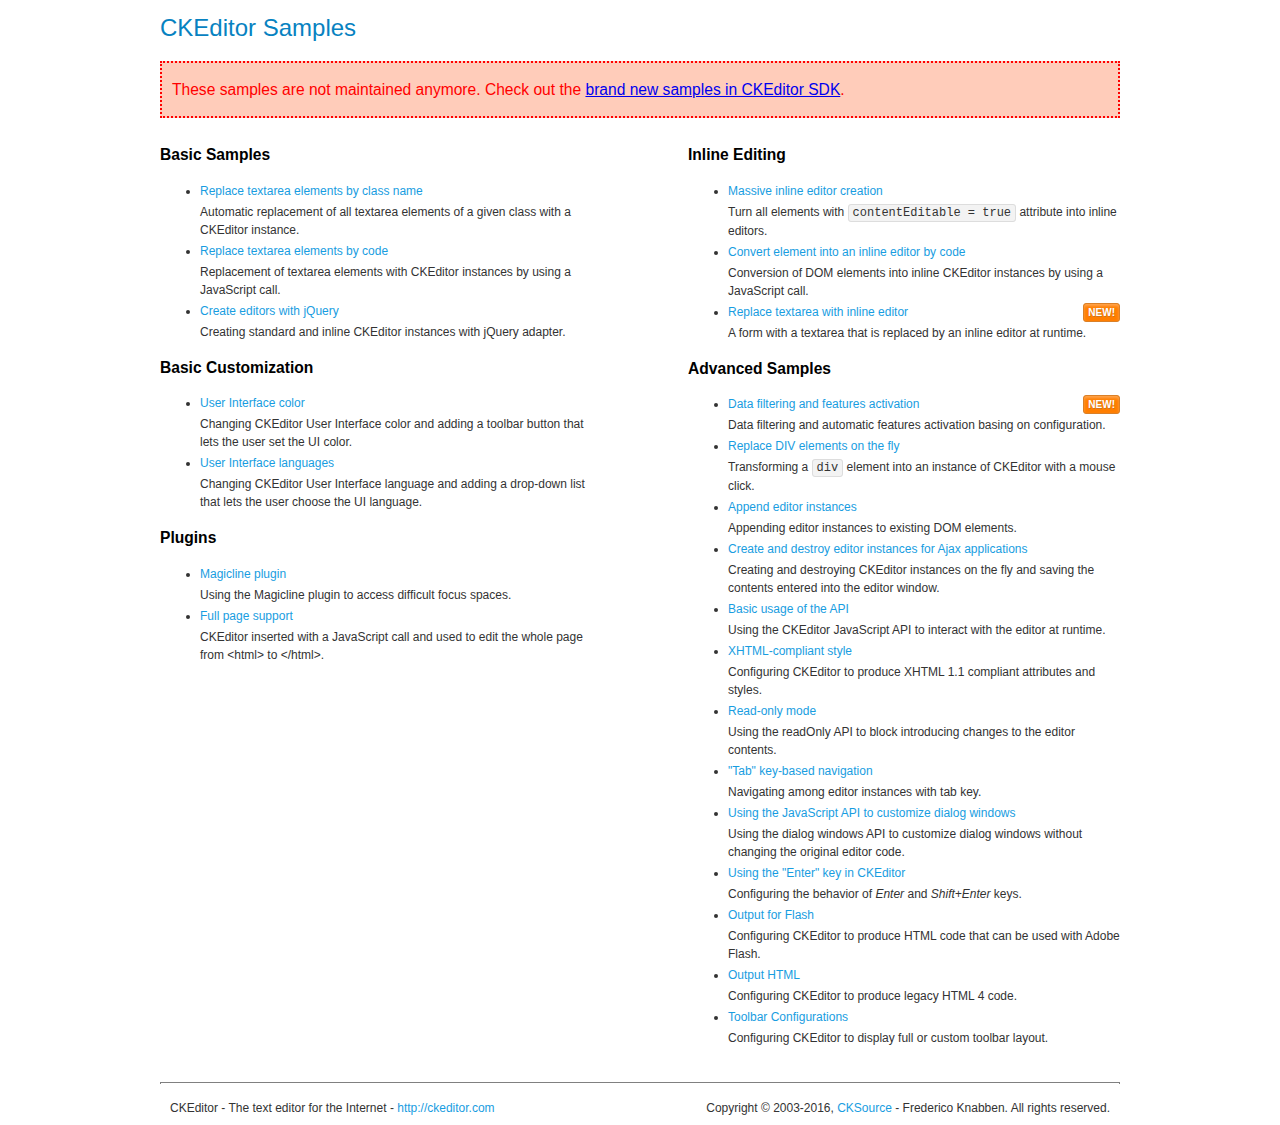
<file: admin/Fanimation_Admin/admin/assets/plugins/ckeditor/samples/old/index.html>
<!DOCTYPE html>
<!--
Copyright (c) 2003-2016, CKSource - Frederico Knabben. All rights reserved.
For licensing, see LICENSE.md or http://ckeditor.com/license
-->
<html>
<head>
	<meta charset="utf-8">
	<title>CKEditor Samples</title>
	<link rel="stylesheet" href="sample.css">
</head>
<body>
	<h1 class="samples">
		CKEditor Samples
	</h1>
	<div class="warning deprecated">
		These samples are not maintained anymore. Check out the <a href="http://sdk.ckeditor.com/">brand new samples in CKEditor SDK</a>.
	</div>
	<div class="twoColumns">
		<div class="twoColumnsLeft">
			<h2 class="samples">
				Basic Samples
			</h2>
			<dl class="samples">
				<dt><a class="samples" href="replacebyclass.html">Replace textarea elements by class name</a></dt>
				<dd>Automatic replacement of all textarea elements of a given class with a CKEditor instance.</dd>

				<dt><a class="samples" href="replacebycode.html">Replace textarea elements by code</a></dt>
				<dd>Replacement of textarea elements with CKEditor instances by using a JavaScript call.</dd>

				<dt><a class="samples" href="jquery.html">Create editors with jQuery</a></dt>
				<dd>Creating standard and inline CKEditor instances with jQuery adapter.</dd>
			</dl>

			<h2 class="samples">
				Basic Customization
			</h2>
			<dl class="samples">
				<dt><a class="samples" href="uicolor.html">User Interface color</a></dt>
				<dd>Changing CKEditor User Interface color and adding a toolbar button that lets the user set the UI color.</dd>

				<dt><a class="samples" href="uilanguages.html">User Interface languages</a></dt>
				<dd>Changing CKEditor User Interface language and adding a drop-down list that lets the user choose the UI language.</dd>
			</dl>


			<h2 class="samples">Plugins</h2>
<dl class="samples">
<dt><a class="samples" href="magicline/magicline.html">Magicline plugin</a></dt>
<dd>Using the Magicline plugin to access difficult focus spaces.</dd>

<dt><a class="samples" href="wysiwygarea/fullpage.html">Full page support</a></dt>
<dd>CKEditor inserted with a JavaScript call and used to edit the whole page from &lt;html&gt; to &lt;/html&gt;.</dd>
</dl>
		</div>
		<div class="twoColumnsRight">
			<h2 class="samples">
				Inline Editing
			</h2>
			<dl class="samples">
				<dt><a class="samples" href="inlineall.html">Massive inline editor creation</a></dt>
				<dd>Turn all elements with <code>contentEditable = true</code> attribute into inline editors.</dd>

				<dt><a class="samples" href="inlinebycode.html">Convert element into an inline editor by code</a></dt>
				<dd>Conversion of DOM elements into inline CKEditor instances by using a JavaScript call.</dd>

				<dt><a class="samples" href="inlinetextarea.html">Replace textarea with inline editor</a> <span class="new">New!</span></dt>
				<dd>A form with a textarea that is replaced by an inline editor at runtime.</dd>

				
			</dl>

			<h2 class="samples">
				Advanced Samples
			</h2>
			<dl class="samples">
				<dt><a class="samples" href="datafiltering.html">Data filtering and features activation</a> <span class="new">New!</span></dt>
				<dd>Data filtering and automatic features activation basing on configuration.</dd>

				<dt><a class="samples" href="divreplace.html">Replace DIV elements on the fly</a></dt>
				<dd>Transforming a <code>div</code> element into an instance of CKEditor with a mouse click.</dd>

				<dt><a class="samples" href="appendto.html">Append editor instances</a></dt>
				<dd>Appending editor instances to existing DOM elements.</dd>

				<dt><a class="samples" href="ajax.html">Create and destroy editor instances for Ajax applications</a></dt>
				<dd>Creating and destroying CKEditor instances on the fly and saving the contents entered into the editor window.</dd>

				<dt><a class="samples" href="api.html">Basic usage of the API</a></dt>
				<dd>Using the CKEditor JavaScript API to interact with the editor at runtime.</dd>

				<dt><a class="samples" href="xhtmlstyle.html">XHTML-compliant style</a></dt>
				<dd>Configuring CKEditor to produce XHTML 1.1 compliant attributes and styles.</dd>

				<dt><a class="samples" href="readonly.html">Read-only mode</a></dt>
				<dd>Using the readOnly API to block introducing changes to the editor contents.</dd>

				<dt><a class="samples" href="tabindex.html">"Tab" key-based navigation</a></dt>
				<dd>Navigating among editor instances with tab key.</dd>


				
<dt><a class="samples" href="dialog/dialog.html">Using the JavaScript API to customize dialog windows</a></dt>
<dd>Using the dialog windows API to customize dialog windows without changing the original editor code.</dd>

<dt><a class="samples" href="enterkey/enterkey.html">Using the &quot;Enter&quot; key in CKEditor</a></dt>
<dd>Configuring the behavior of <em>Enter</em> and <em>Shift+Enter</em> keys.</dd>

<dt><a class="samples" href="htmlwriter/outputforflash.html">Output for Flash</a></dt>
<dd>Configuring CKEditor to produce HTML code that can be used with Adobe Flash.</dd>

<dt><a class="samples" href="htmlwriter/outputhtml.html">Output HTML</a></dt>
<dd>Configuring CKEditor to produce legacy HTML 4 code.</dd>

<dt><a class="samples" href="toolbar/toolbar.html">Toolbar Configurations</a></dt>
<dd>Configuring CKEditor to display full or custom toolbar layout.</dd>

			</dl>
		</div>
	</div>
	<div id="footer">
		<hr>
		<p>
			CKEditor - The text editor for the Internet - <a class="samples" href="http://ckeditor.com/">http://ckeditor.com</a>
		</p>
		<p id="copy">
			Copyright &copy; 2003-2016, <a class="samples" href="http://cksource.com/">CKSource</a> - Frederico Knabben. All rights reserved.
		</p>
	</div>
</body>
</html>
</file>
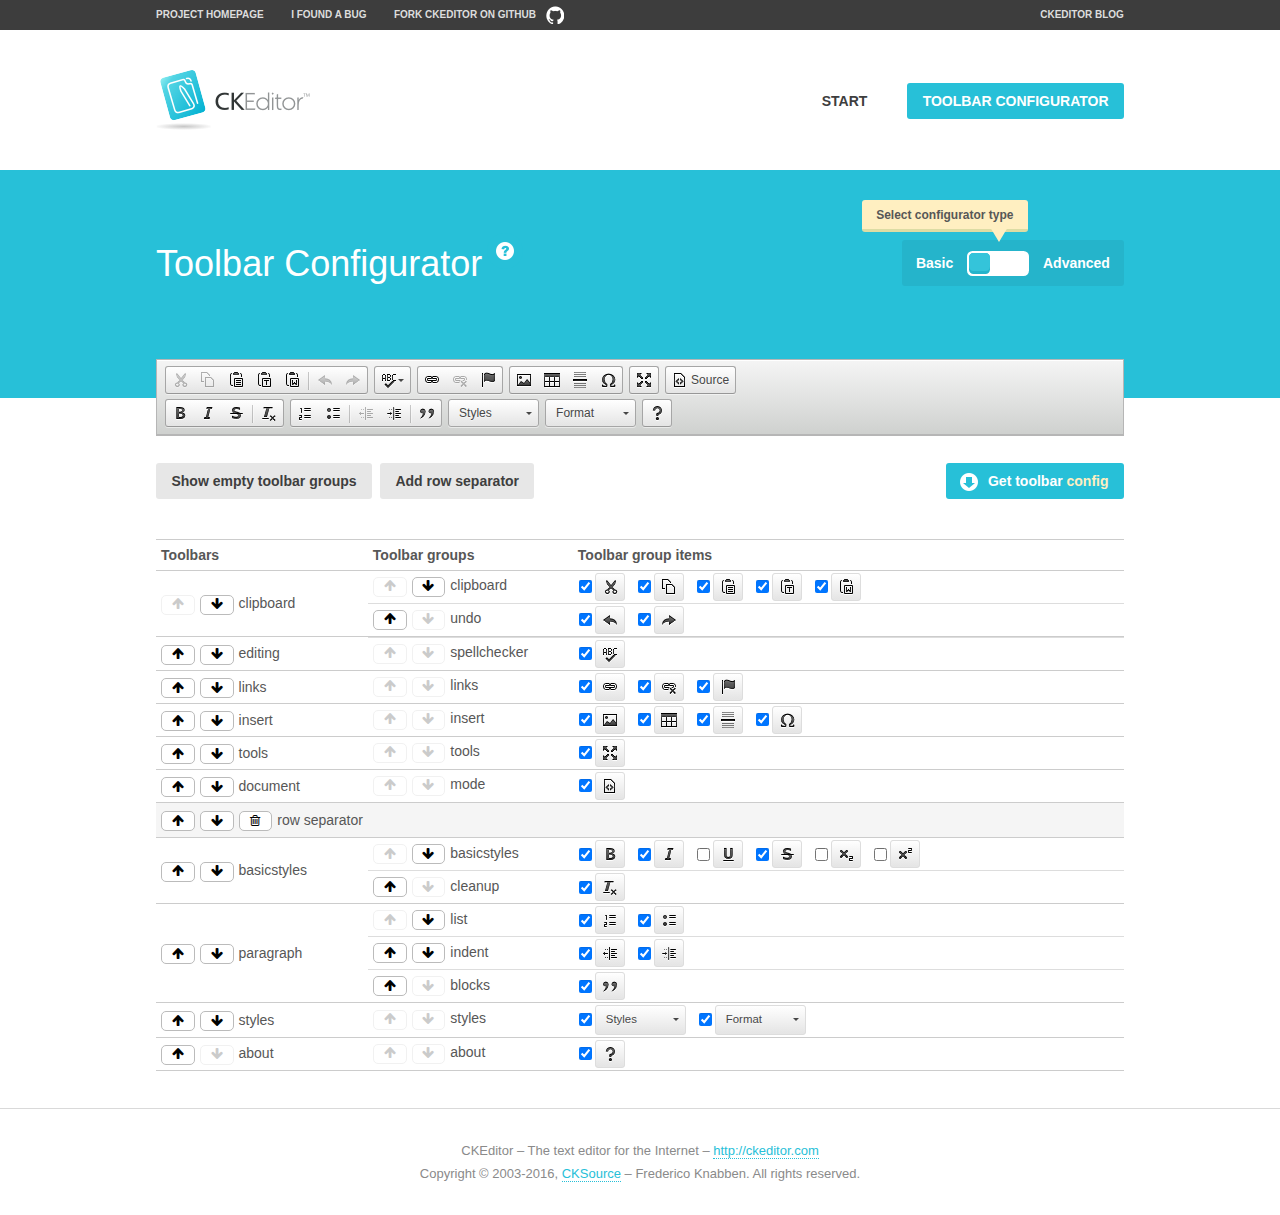
<file: admin/Fanimation_Admin/admin/assets/plugins/ckeditor/samples/toolbarconfigurator/index.html>
<!DOCTYPE html>
<!--
Copyright (c) 2003-2016, CKSource - Frederico Knabben. All rights reserved.
For licensing, see LICENSE.md or http://ckeditor.com/license
-->
<!--[if IE 8]><html class="ie8"><![endif]-->
<!--[if gt IE 8]><html><![endif]-->
<!--[if !IE]><!--><html><!--<![endif]-->
<head>
	<meta charset="utf-8">
	<title>Toolbar Configurator</title>
	<script src="../../ckeditor.js"></script>
	<script>
		if ( CKEDITOR.env.ie && CKEDITOR.env.version < 9 )
			CKEDITOR.tools.enableHtml5Elements( document );
	</script>
	<link rel="stylesheet" href="lib/codemirror/codemirror.css">
	<link rel="stylesheet" href="lib/codemirror/show-hint.css">
	<link rel="stylesheet" href="lib/codemirror/neo.css">
	<link rel="stylesheet" href="css/fontello.css">
	<link rel="stylesheet" href="../css/samples.css">
</head>
<body id="toolbar">

<nav class="navigation-a">
	<div class="grid-container">
		<ul class="navigation-a-left grid-width-70">
			<li><a href="http://ckeditor.com">Project Homepage</a></li>
			<li><a href="http://dev.ckeditor.com/">I found a bug</a></li>
			<li><a href="http://github.com/ckeditor/ckeditor-dev" class="icon-pos-right icon-navigation-a-github">Fork CKEditor on GitHub</a></li>
		</ul>
		<ul class="navigation-a-right grid-width-30">
			<li><a href="http://ckeditor.com/blog-list">CKEditor Blog</a></li>
		</ul>
	</div>
</nav>

<header class="header-a">
	<div class="grid-container">
		<h1 class="header-a-logo grid-width-30">
			<a href="../index.html"><img src="../img/logo.png" alt="CKEditor Logo"></a>
		</h1>
		<nav class="navigation-b grid-width-70">
			<ul>
				<li><a href="../index.html"  class="button-a">Start</a></li>
				<li><a href="index.html"  class="button-a button-a-background">Toolbar configurator</a></li>
			</ul>
		</nav>
	</div>
</header>

<main>
	<div class="adjoined-top">
		<div class="grid-container">
			<div class="content grid-width-100">
				<div class="grid-container-nested">
					<h1 class="grid-width-60">
						Toolbar Configurator
						<a href="#help-content" type="button" title="Configurator help" id="help" class="button-a button-a-background button-a-no-text icon-pos-left icon-question-mark">Help</a>
					</h1>

					<div class="grid-width-40 grid-switch-magic">
						<div class="switch">
							<span class="balloon-a balloon-a-se">Select configurator type</span>
							<input type="radio" name="radio" data-num="1" id="radio-basic" />
							<input type="radio" name="radio" data-num="2" id="radio-advanced" />
							<label data-for="1" for="radio-basic">Basic</label>
							<span class="switch-inner">
								<span class="handler"></span>
							</span>
							<label data-for="2" for="radio-advanced">Advanced</label>
						</div>
					</div>
				</div>
			</div>
		</div>
	</div>
	<div class="adjoined-bottom">
		<div class="grid-container">
			<div class="grid-width-100">
				<div class="editors-container">
					<div id="editor-basic"></div>
					<div id="editor-advanced"></div>
				</div>
			</div>
		</div>
	</div>

	<div class="grid-container configurator">
		<div class="content grid-width-100">
			<div class="configurator">
				<div>
					<div id="toolbarModifierWrapper"></div>
				</div>
			</div>
		</div>
	</div>

	<div id="help-content">
		<div class="grid-container">
			<div class="grid-width-100">
				<h2>What Am I Doing Here?</h2>

				<div class="grid-container grid-container-nested">
					<div class="basic">
						<div class="grid-width-50">
							<p>Arrange <a href="http://docs.ckeditor.com/#!/api/CKEDITOR.config-cfg-toolbarGroups">toolbar groups</a>, toggle <a href="http://docs.ckeditor.com/#!/api/CKEDITOR.config-cfg-removeButtons">button visibility</a> according to your needs and get your toolbar configuration.</p>
							<p>You can replace the content of the <a href="../../config.js"><code>config.js</code></a> file with the generated configuration. If you already set some configuration options you will need to merge both configurations.</p>
						</div>
						<div class="grid-width-50">
							<p>Read more about different ways of <a href="http://docs.ckeditor.com/#!/guide/dev_configuration">setting configuration</a> and do not forget about <strong>clearing browser cache</strong>.</p>
							<p>Arranging toolbar groups is the recommended way of configuring the toolbar, but if you need more freedom you can use the <a href="#advanced">advanced configurator</a>.</p>
						</div>
					</div>
					<div class="advanced" style="display: none;">
						<div class="grid-width-50">
							<p>With this code editor you can edit your <a href="http://docs.ckeditor.com/#!/api/CKEDITOR.config-cfg-toolbar">toolbar configuration</a> live.</p>
							<p>You can replace the content of the <a href="../../config.js"><code>config.js</code></a> file with the generated configuration. If you already set some configuration options you will need to merge both configurations.</p>
						</div>
						<div class="grid-width-50">
							<p>Read more about different ways of <a href="http://docs.ckeditor.com/#!/guide/dev_configuration">setting configuration</a> and do not forget about <strong>clearing browser cache</strong>.</p>
						</div>
					</div>
				</div>

				<p class="grid-container grid-container-nested">
					<button type="button" class="help-content-close grid-width-100 button-a button-a-background">Got it. Let's play!</button>
				</p>
			</div>
		</div>
	</div>
</main>

<footer class="footer-a grid-container">
	<p class="grid-width-100">
		CKEditor &ndash; The text editor for the Internet &ndash; <a class="samples" href="http://ckeditor.com/">http://ckeditor.com</a>
	</p>
	<p class="grid-width-100" id="copy">
		Copyright &copy; 2003-2016, <a class="samples" href="http://cksource.com/">CKSource</a> &ndash; Frederico Knabben. All rights reserved.
	</p>
</footer>

<script src="lib/codemirror/codemirror.js"></script>
<script src="lib/codemirror/javascript.js"></script>
<script src="lib/codemirror/show-hint.js"></script>

<script src="js/fulltoolbareditor.js"></script>
<script src="js/abstracttoolbarmodifier.js"></script>
<script src="js/toolbarmodifier.js"></script>
<script src="js/toolbartextmodifier.js"></script>
<script src="../js/sf.js"></script>

<script>
	( function() {
		'use strict';

		var mode = ( window.location.hash.substr( 1 ) === 'advanced' ) ? 'advanced' : 'basic',
			configuratorSection = CKEDITOR.document.findOne( 'main > .grid-container.configurator' ),
			basicInstruction = CKEDITOR.document.findOne( '#help-content .basic' ),
			advancedInstruction = CKEDITOR.document.findOne( '#help-content .advanced' ),

			// Configurator mode switcher.
			modeSwitchBasic = CKEDITOR.document.getById( 'radio-basic' ),
			modeSwitchAdvanced = CKEDITOR.document.getById( 'radio-advanced' );

		// Initial setup
		function updateSwitcher() {
			if ( mode === 'advanced' ) {
				modeSwitchAdvanced.$.checked = true;
			} else {
				modeSwitchBasic.$.checked = true;
			}
		}

		updateSwitcher();

		CKEDITOR.document.getWindow().on( 'hashchange', function( e ) {
			var hash = window.location.hash.substr( 1 );
			if ( !( hash === 'advanced' || hash === 'basic' ) ) {
				return;
			}
			mode = hash;
			onToolbarsDone( mode );
		} );

		CKEDITOR.document.getWindow().on( 'resize', function() {
			updateToolbar( ( mode === 'basic' ? toolbarModifier : toolbarTextModifier )[ 'editorInstance' ] );
		} );

		function onRefresh( modifier ) {
			modifier = modifier || this;

			if ( mode === 'basic' && modifier instanceof ToolbarConfigurator.ToolbarTextModifier ) {
				return;
			}

			// CodeMirror container becomes visible, so we need to refresh and to avoid rendering problems.
			if ( mode === 'advanced' && modifier instanceof ToolbarConfigurator.ToolbarTextModifier ) {
				modifier.codeContainer.refresh();
			}

			updateToolbar( modifier.editorInstance );
		}

		function updateToolbar( editor ) {
			var editorContainer = editor.container;

			// Not always editor is loaded.
			if ( !editorContainer ) {
				return;
			}

			var displayStyle = editorContainer.getStyle( 'display' );

			editorContainer.setStyle( 'display', 'block' );

			var newHeight = editorContainer.getSize( 'height' );

			var newMarginTop = parseInt( editorContainer.getComputedStyle( 'margin-top' ), 10 );
			newMarginTop = ( isNaN( newMarginTop ) ? 0 : Number( newMarginTop ) );

			var newMarginBottom = parseInt( editorContainer.getComputedStyle( 'margin-bottom' ), 10 );
			newMarginBottom = ( isNaN( newMarginBottom ) ? 0 : Number( newMarginBottom ) );

			var result = newHeight + newMarginTop + newMarginBottom;

			editorContainer.setStyle( 'display', displayStyle );

			editor.container.getAscendant( 'div' ).setStyle( 'height', result + 'px' );
		}

		var toolbarModifier = new ToolbarConfigurator.ToolbarModifier( 'editor-basic' );

		var done = 0;
		toolbarModifier.init( onToolbarInit );
		toolbarModifier.onRefresh = onRefresh;

		CKEDITOR.document.getById( 'toolbarModifierWrapper' ).append( toolbarModifier.mainContainer );

		var toolbarTextModifier = new ToolbarConfigurator.ToolbarTextModifier( 'editor-advanced' );
		toolbarTextModifier.init( onToolbarInit );
		toolbarTextModifier.onRefresh = onRefresh;

		function onToolbarInit() {
			if ( ++done === 2 ) {
				onToolbarsDone();

				positionSticky.watch( CKEDITOR.document.findOne( '.toolbar' ), function() {
					return mode === 'advanced';
				} );
			}
		}

		function onToolbarsDone() {
			if ( mode === 'basic' ) {
				toggleModeBasic( false );
			} else {
				toggleModeAdvanced( false );
			}

			updateSwitcher();

			setTimeout( function() {
				CKEDITOR.document.findOne( '.editors-container' ).addClass( 'active' );
				CKEDITOR.document.findOne( '#toolbarModifierWrapper' ).addClass( 'active' );
			}, 200 );
		}

		CKEDITOR.document.getById( 'toolbarModifierWrapper' ).append( toolbarTextModifier.mainContainer );

		function toogleModeSwitch( onElement, offElement, onModifier, offModifier ) {
			onElement.addClass( 'fancy-button-active' );
			offElement.removeClass( 'fancy-button-active' );

			onModifier.showUI();
			offModifier.hideUI();
		}

		function toggleModeBasic( callOnRefresh ) {
			callOnRefresh = ( callOnRefresh !== false );
			mode = 'basic';
			window.location.hash = '#basic';
			toogleModeSwitch( modeSwitchBasic, modeSwitchAdvanced, toolbarModifier, toolbarTextModifier );

			configuratorSection.removeClass( 'freed-width' );
			basicInstruction.show();
			advancedInstruction.hide();

			callOnRefresh && onRefresh( toolbarModifier );
		}

		function toggleModeAdvanced( callOnRefresh ) {
			callOnRefresh = ( callOnRefresh !== false );
			mode = 'advanced';
			window.location.hash = '#advanced';
			toogleModeSwitch( modeSwitchAdvanced, modeSwitchBasic, toolbarTextModifier, toolbarModifier );

			configuratorSection.addClass( 'freed-width' );
			advancedInstruction.show();
			basicInstruction.hide();

			callOnRefresh && onRefresh( toolbarTextModifier );
		}

		modeSwitchBasic.on( 'click', toggleModeBasic );
		modeSwitchAdvanced.on( 'click', toggleModeAdvanced );

		//
		// Position:sticky for the toolbar.
		//

		// Will make elements behave like they were styled with position:sticky.
		var positionSticky = {
			// Store object: {
			// 		element: CKEDITOR.dom.element, // Element which will float.
			// 		placeholder: CKEDITOR.dom.element, // Placeholder which is place to prevent page bounce.
			// 		isFixed: boolean // Whether element float now.
			// }
			watched: [],

			active: [],

			staticContainer: null,

			init: function() {
				var element = CKEDITOR.dom.element.createFromHtml(
					'<div class="staticContainer">' +
						'<div class="grid-container" >' +
							'<div class="grid-width-100">' +
								'<div class="inner"></div>' +
							'</div>' +
						'</div>' +
					'</div>' );

				this.staticContainer = element.findOne( '.inner' );

				CKEDITOR.document.getBody().append( element );
			},

			watch: function( element, preventFunc ) {
				this.watched.push( {
					element: element,
					placeholder: new CKEDITOR.dom.element( 'div' ),
					isFixed: false,
					preventFunc: preventFunc
				} );
			},

			checkAll: function() {
				for ( var i = 0; i < this.watched.length; i++ ) {
					this.check( this.watched[ i ] );
				}
			},

			check: function( element ) {
				var isFixed = element.isFixed;
				var shouldBeFixed = this.shouldBeFixed( element );

				// Nothing to be done.
				if ( isFixed === shouldBeFixed ) {
					return;
				}

				var placeholder = element.placeholder;

				if ( isFixed ) {
					// Unfixing.

					element.element.insertBefore( placeholder );
					placeholder.remove();

					element.element.removeStyle( 'margin' );

					this.active.splice( CKEDITOR.tools.indexOf( this.active, element ), 1 );

				} else {
					// Fixing.
					placeholder.setStyle( 'width', element.element.getSize( 'width' ) + 'px' );
					placeholder.setStyle( 'height', element.element.getSize( 'height' ) + 'px' );
					placeholder.setStyle( 'margin-bottom', element.element.getComputedStyle( 'margin-bottom' ) );
					placeholder.setStyle( 'display', element.element.getComputedStyle( 'display' ) );
					placeholder.insertAfter( element.element );

					this.staticContainer.append( element.element );

					this.active.push( element );
				}

				element.isFixed = !element.isFixed;
			},

			shouldBeFixed: function( element ) {
				if ( element.preventFunc && element.preventFunc() ) {
					return false;
				}

				// If element is already fixed we are checking it's placeholder.
				var related = ( element.isFixed ? element.placeholder : element.element ),
					clientRect = related.$.getBoundingClientRect(),
					staticHeight = this.staticContainer.getSize('height' ),
					elemHeight = element.element.getSize( 'height' );

				if ( element.isFixed ) {
					return ( clientRect.top + elemHeight < staticHeight );
				} else {
					return ( clientRect.top < staticHeight );
				}
			}
		};

		positionSticky.init();

		CKEDITOR.document.getWindow().on( 'scroll',
			new CKEDITOR.tools.eventsBuffer( 100, positionSticky.checkAll, positionSticky ).input
		);

		// Make the toolbar sticky.
		positionSticky.watch( CKEDITOR.document.findOne( '.editors-container' ) );

		// Help button and help-content.
		( function() {
			var helpButton = CKEDITOR.document.getById( 'help' ),
				helpContent = CKEDITOR.document.getById( 'help-content' );

			// Don't show help button on IE8 because it's unsupported by Pico Modal.
			if ( CKEDITOR.env.ie && CKEDITOR.env.version == 8 ) {
				helpButton.hide();
			} else {
				// Display help modal when the button is clicked.
				helpButton.on( 'click', function( evt ) {
					SF.modal( {
						// Clone modal content from DOM.
						content: helpContent.getHtml(),

						afterCreate: function( modal ) {
							// Enable modal content button to close the modal.
							new CKEDITOR.dom.element( modal.modalElem() ).findOne( '.help-content-close' ).once( 'click', modal.close );
						}
					} ).show();
				} );
			}
		} )();
	} )();
</script>
</body>
</html>
</file>
<file: font/themify-icons-font/themify-icons/demo-files/demo.css>
body {
	font: normal 1em/1.5em Arial, Helvetica, sans-serif;
	max-width: 90%;
	margin: 30px auto 0;
}
h1, h3 {
	font-weight: normal;
}
h3 {
	font-size: 1.4;
	text-transform: uppercase;
	letter-spacing: 1px;
}

.icon-section {
	margin: 0 0 3em;
	clear: both;
	overflow: hidden;
}
.icon-container {
	width: 240px; 
	padding: .7em 0;
	float: left; 
	position: relative;
	text-align: left;
}
.icon-container [class^="ti-"], 
.icon-container [class*=" ti-"] {
	color: #000;
	position: absolute;
	margin-top: 3px;
	transition: .3s;
}
.icon-container:hover [class^="ti-"],
.icon-container:hover [class*=" ti-"] {
	font-size: 2.2em;
	margin-top: -5px;
}
.icon-container:hover .icon-name {
	color: #000;
}
.icon-name {
	color: #aaa;
	margin-left: 35px;
	font-size: .8em;
	transition: .3s;
}
.icon-container:hover .icon-name {
	margin-left: 45px;
}
</file>
<file: font/themify-icons-font/themify-icons/themify-icons.css>
@font-face {
	font-family: 'themify';
	src:url('fonts/themify.eot?-fvbane');
	src:url('fonts/themify.eot?#iefix-fvbane') format('embedded-opentype'),
		url('fonts/themify.woff?-fvbane') format('woff'),
		url('fonts/themify.ttf?-fvbane') format('truetype'),
		url('fonts/themify.svg?-fvbane#themify') format('svg');
	font-weight: normal;
	font-style: normal;
}

[class^="ti-"], [class*=" ti-"] {
	font-family: 'themify';
	speak: none;
	font-style: normal;
	font-weight: normal;
	font-variant: normal;
	text-transform: none;
	line-height: 1;

	/* Better Font Rendering =========== */
	-webkit-font-smoothing: antialiased;
	-moz-osx-font-smoothing: grayscale;
}

.ti-wand:before {
	content: "\e600";
}
.ti-volume:before {
	content: "\e601";
}
.ti-user:before {
	content: "\e602";
}
.ti-unlock:before {
	content: "\e603";
}
.ti-unlink:before {
	content: "\e604";
}
.ti-trash:before {
	content: "\e605";
}
.ti-thought:before {
	content: "\e606";
}
.ti-target:before {
	content: "\e607";
}
.ti-tag:before {
	content: "\e608";
}
.ti-tablet:before {
	content: "\e609";
}
.ti-star:before {
	content: "\e60a";
}
.ti-spray:before {
	content: "\e60b";
}
.ti-signal:before {
	content: "\e60c";
}
.ti-shopping-cart:before {
	content: "\e60d";
}
.ti-shopping-cart-full:before {
	content: "\e60e";
}
.ti-settings:before {
	content: "\e60f";
}
.ti-search:before {
	content: "\e610";
}
.ti-zoom-in:before {
	content: "\e611";
}
.ti-zoom-out:before {
	content: "\e612";
}
.ti-cut:before {
	content: "\e613";
}
.ti-ruler:before {
	content: "\e614";
}
.ti-ruler-pencil:before {
	content: "\e615";
}
.ti-ruler-alt:before {
	content: "\e616";
}
.ti-bookmark:before {
	content: "\e617";
}
.ti-bookmark-alt:before {
	content: "\e618";
}
.ti-reload:before {
	content: "\e619";
}
.ti-plus:before {
	content: "\e61a";
}
.ti-pin:before {
	content: "\e61b";
}
.ti-pencil:before {
	content: "\e61c";
}
.ti-pencil-alt:before {
	content: "\e61d";
}
.ti-paint-roller:before {
	content: "\e61e";
}
.ti-paint-bucket:before {
	content: "\e61f";
}
.ti-na:before {
	content: "\e620";
}
.ti-mobile:before {
	content: "\e621";
}
.ti-minus:before {
	content: "\e622";
}
.ti-medall:before {
	content: "\e623";
}
.ti-medall-alt:before {
	content: "\e624";
}
.ti-marker:before {
	content: "\e625";
}
.ti-marker-alt:before {
	content: "\e626";
}
.ti-arrow-up:before {
	content: "\e627";
}
.ti-arrow-right:before {
	content: "\e628";
}
.ti-arrow-left:before {
	content: "\e629";
}
.ti-arrow-down:before {
	content: "\e62a";
}
.ti-lock:before {
	content: "\e62b";
}
.ti-location-arrow:before {
	content: "\e62c";
}
.ti-link:before {
	content: "\e62d";
}
.ti-layout:before {
	content: "\e62e";
}
.ti-layers:before {
	content: "\e62f";
}
.ti-layers-alt:before {
	content: "\e630";
}
.ti-key:before {
	content: "\e631";
}
.ti-import:before {
	content: "\e632";
}
.ti-image:before {
	content: "\e633";
}
.ti-heart:before {
	content: "\e634";
}
.ti-heart-broken:before {
	content: "\e635";
}
.ti-hand-stop:before {
	content: "\e636";
}
.ti-hand-open:before {
	content: "\e637";
}
.ti-hand-drag:before {
	content: "\e638";
}
.ti-folder:before {
	content: "\e639";
}
.ti-flag:before {
	content: "\e63a";
}
.ti-flag-alt:before {
	content: "\e63b";
}
.ti-flag-alt-2:before {
	content: "\e63c";
}
.ti-eye:before {
	content: "\e63d";
}
.ti-export:before {
	content: "\e63e";
}
.ti-exchange-vertical:before {
	content: "\e63f";
}
.ti-desktop:before {
	content: "\e640";
}
.ti-cup:before {
	content: "\e641";
}
.ti-crown:before {
	content: "\e642";
}
.ti-comments:before {
	content: "\e643";
}
.ti-comment:before {
	content: "\e644";
}
.ti-comment-alt:before {
	content: "\e645";
}
.ti-close:before {
	content: "\e646";
}
.ti-clip:before {
	content: "\e647";
}
.ti-angle-up:before {
	content: "\e648";
}
.ti-angle-right:before {
	content: "\e649";
}
.ti-angle-left:before {
	content: "\e64a";
}
.ti-angle-down:before {
	content: "\e64b";
}
.ti-check:before {
	content: "\e64c";
}
.ti-check-box:before {
	content: "\e64d";
}
.ti-camera:before {
	content: "\e64e";
}
.ti-announcement:before {
	content: "\e64f";
}
.ti-brush:before {
	content: "\e650";
}
.ti-briefcase:before {
	content: "\e651";
}
.ti-bolt:before {
	content: "\e652";
}
.ti-bolt-alt:before {
	content: "\e653";
}
.ti-blackboard:before {
	content: "\e654";
}
.ti-bag:before {
	content: "\e655";
}
.ti-move:before {
	content: "\e656";
}
.ti-arrows-vertical:before {
	content: "\e657";
}
.ti-arrows-horizontal:before {
	content: "\e658";
}
.ti-fullscreen:before {
	content: "\e659";
}
.ti-arrow-top-right:before {
	content: "\e65a";
}
.ti-arrow-top-left:before {
	content: "\e65b";
}
.ti-arrow-circle-up:before {
	content: "\e65c";
}
.ti-arrow-circle-right:before {
	content: "\e65d";
}
.ti-arrow-circle-left:before {
	content: "\e65e";
}
.ti-arrow-circle-down:before {
	content: "\e65f";
}
.ti-angle-double-up:before {
	content: "\e660";
}
.ti-angle-double-right:before {
	content: "\e661";
}
.ti-angle-double-left:before {
	content: "\e662";
}
.ti-angle-double-down:before {
	content: "\e663";
}
.ti-zip:before {
	content: "\e664";
}
.ti-world:before {
	content: "\e665";
}
.ti-wheelchair:before {
	content: "\e666";
}
.ti-view-list:before {
	content: "\e667";
}
.ti-view-list-alt:before {
	content: "\e668";
}
.ti-view-grid:before {
	content: "\e669";
}
.ti-uppercase:before {
	content: "\e66a";
}
.ti-upload:before {
	content: "\e66b";
}
.ti-underline:before {
	content: "\e66c";
}
.ti-truck:before {
	content: "\e66d";
}
.ti-timer:before {
	content: "\e66e";
}
.ti-ticket:before {
	content: "\e66f";
}
.ti-thumb-up:before {
	content: "\e670";
}
.ti-thumb-down:before {
	content: "\e671";
}
.ti-text:before {
	content: "\e672";
}
.ti-stats-up:before {
	content: "\e673";
}
.ti-stats-down:before {
	content: "\e674";
}
.ti-split-v:before {
	content: "\e675";
}
.ti-split-h:before {
	content: "\e676";
}
.ti-smallcap:before {
	content: "\e677";
}
.ti-shine:before {
	content: "\e678";
}
.ti-shift-right:before {
	content: "\e679";
}
.ti-shift-left:before {
	content: "\e67a";
}
.ti-shield:before {
	content: "\e67b";
}
.ti-notepad:before {
	content: "\e67c";
}
.ti-server:before {
	content: "\e67d";
}
.ti-quote-right:before {
	content: "\e67e";
}
.ti-quote-left:before {
	content: "\e67f";
}
.ti-pulse:before {
	content: "\e680";
}
.ti-printer:before {
	content: "\e681";
}
.ti-power-off:before {
	content: "\e682";
}
.ti-plug:before {
	content: "\e683";
}
.ti-pie-chart:before {
	content: "\e684";
}
.ti-paragraph:before {
	content: "\e685";
}
.ti-panel:before {
	content: "\e686";
}
.ti-package:before {
	content: "\e687";
}
.ti-music:before {
	content: "\e688";
}
.ti-music-alt:before {
	content: "\e689";
}
.ti-mouse:before {
	content: "\e68a";
}
.ti-mouse-alt:before {
	content: "\e68b";
}
.ti-money:before {
	content: "\e68c";
}
.ti-microphone:before {
	content: "\e68d";
}
.ti-menu:before {
	content: "\e68e";
}
.ti-menu-alt:before {
	content: "\e68f";
}
.ti-map:before {
	content: "\e690";
}
.ti-map-alt:before {
	content: "\e691";
}
.ti-loop:before {
	content: "\e692";
}
.ti-location-pin:before {
	content: "\e693";
}
.ti-list:before {
	content: "\e694";
}
.ti-light-bulb:before {
	content: "\e695";
}
.ti-Italic:before {
	content: "\e696";
}
.ti-info:before {
	content: "\e697";
}
.ti-infinite:before {
	content: "\e698";
}
.ti-id-badge:before {
	content: "\e699";
}
.ti-hummer:before {
	content: "\e69a";
}
.ti-home:before {
	content: "\e69b";
}
.ti-help:before {
	content: "\e69c";
}
.ti-headphone:before {
	content: "\e69d";
}
.ti-harddrives:before {
	content: "\e69e";
}
.ti-harddrive:before {
	content: "\e69f";
}
.ti-gift:before {
	content: "\e6a0";
}
.ti-game:before {
	content: "\e6a1";
}
.ti-filter:before {
	content: "\e6a2";
}
.ti-files:before {
	content: "\e6a3";
}
.ti-file:before {
	content: "\e6a4";
}
.ti-eraser:before {
	content: "\e6a5";
}
.ti-envelope:before {
	content: "\e6a6";
}
.ti-download:before {
	content: "\e6a7";
}
.ti-direction:before {
	content: "\e6a8";
}
.ti-direction-alt:before {
	content: "\e6a9";
}
.ti-dashboard:before {
	content: "\e6aa";
}
.ti-control-stop:before {
	content: "\e6ab";
}
.ti-control-shuffle:before {
	content: "\e6ac";
}
.ti-control-play:before {
	content: "\e6ad";
}
.ti-control-pause:before {
	content: "\e6ae";
}
.ti-control-forward:before {
	content: "\e6af";
}
.ti-control-backward:before {
	content: "\e6b0";
}
.ti-cloud:before {
	content: "\e6b1";
}
.ti-cloud-up:before {
	content: "\e6b2";
}
.ti-cloud-down:before {
	content: "\e6b3";
}
.ti-clipboard:before {
	content: "\e6b4";
}
.ti-car:before {
	content: "\e6b5";
}
.ti-calendar:before {
	content: "\e6b6";
}
.ti-book:before {
	content: "\e6b7";
}
.ti-bell:before {
	content: "\e6b8";
}
.ti-basketball:before {
	content: "\e6b9";
}
.ti-bar-chart:before {
	content: "\e6ba";
}
.ti-bar-chart-alt:before {
	content: "\e6bb";
}
.ti-back-right:before {
	content: "\e6bc";
}
.ti-back-left:before {
	content: "\e6bd";
}
.ti-arrows-corner:before {
	content: "\e6be";
}
.ti-archive:before {
	content: "\e6bf";
}
.ti-anchor:before {
	content: "\e6c0";
}
.ti-align-right:before {
	content: "\e6c1";
}
.ti-align-left:before {
	content: "\e6c2";
}
.ti-align-justify:before {
	content: "\e6c3";
}
.ti-align-center:before {
	content: "\e6c4";
}
.ti-alert:before {
	content: "\e6c5";
}
.ti-alarm-clock:before {
	content: "\e6c6";
}
.ti-agenda:before {
	content: "\e6c7";
}
.ti-write:before {
	content: "\e6c8";
}
.ti-window:before {
	content: "\e6c9";
}
.ti-widgetized:before {
	content: "\e6ca";
}
.ti-widget:before {
	content: "\e6cb";
}
.ti-widget-alt:before {
	content: "\e6cc";
}
.ti-wallet:before {
	content: "\e6cd";
}
.ti-video-clapper:before {
	content: "\e6ce";
}
.ti-video-camera:before {
	content: "\e6cf";
}
.ti-vector:before {
	content: "\e6d0";
}
.ti-themify-logo:before {
	content: "\e6d1";
}
.ti-themify-favicon:before {
	content: "\e6d2";
}
.ti-themify-favicon-alt:before {
	content: "\e6d3";
}
.ti-support:before {
	content: "\e6d4";
}
.ti-stamp:before {
	content: "\e6d5";
}
.ti-split-v-alt:before {
	content: "\e6d6";
}
.ti-slice:before {
	content: "\e6d7";
}
.ti-shortcode:before {
	content: "\e6d8";
}
.ti-shift-right-alt:before {
	content: "\e6d9";
}
.ti-shift-left-alt:before {
	content: "\e6da";
}
.ti-ruler-alt-2:before {
	content: "\e6db";
}
.ti-receipt:before {
	content: "\e6dc";
}
.ti-pin2:before {
	content: "\e6dd";
}
.ti-pin-alt:before {
	content: "\e6de";
}
.ti-pencil-alt2:before {
	content: "\e6df";
}
.ti-palette:before {
	content: "\e6e0";
}
.ti-more:before {
	content: "\e6e1";
}
.ti-more-alt:before {
	content: "\e6e2";
}
.ti-microphone-alt:before {
	content: "\e6e3";
}
.ti-magnet:before {
	content: "\e6e4";
}
.ti-line-double:before {
	content: "\e6e5";
}
.ti-line-dotted:before {
	content: "\e6e6";
}
.ti-line-dashed:before {
	content: "\e6e7";
}
.ti-layout-width-full:before {
	content: "\e6e8";
}
.ti-layout-width-default:before {
	content: "\e6e9";
}
.ti-layout-width-default-alt:before {
	content: "\e6ea";
}
.ti-layout-tab:before {
	content: "\e6eb";
}
.ti-layout-tab-window:before {
	content: "\e6ec";
}
.ti-layout-tab-v:before {
	content: "\e6ed";
}
.ti-layout-tab-min:before {
	content: "\e6ee";
}
.ti-layout-slider:before {
	content: "\e6ef";
}
.ti-layout-slider-alt:before {
	content: "\e6f0";
}
.ti-layout-sidebar-right:before {
	content: "\e6f1";
}
.ti-layout-sidebar-none:before {
	content: "\e6f2";
}
.ti-layout-sidebar-left:before {
	content: "\e6f3";
}
.ti-layout-placeholder:before {
	content: "\e6f4";
}
.ti-layout-menu:before {
	content: "\e6f5";
}
.ti-layout-menu-v:before {
	content: "\e6f6";
}
.ti-layout-menu-separated:before {
	content: "\e6f7";
}
.ti-layout-menu-full:before {
	content: "\e6f8";
}
.ti-layout-media-right-alt:before {
	content: "\e6f9";
}
.ti-layout-media-right:before {
	content: "\e6fa";
}
.ti-layout-media-overlay:before {
	content: "\e6fb";
}
.ti-layout-media-overlay-alt:before {
	content: "\e6fc";
}
.ti-layout-media-overlay-alt-2:before {
	content: "\e6fd";
}
.ti-layout-media-left-alt:before {
	content: "\e6fe";
}
.ti-layout-media-left:before {
	content: "\e6ff";
}
.ti-layout-media-center-alt:before {
	content: "\e700";
}
.ti-layout-media-center:before {
	content: "\e701";
}
.ti-layout-list-thumb:before {
	content: "\e702";
}
.ti-layout-list-thumb-alt:before {
	content: "\e703";
}
.ti-layout-list-post:before {
	content: "\e704";
}
.ti-layout-list-large-image:before {
	content: "\e705";
}
.ti-layout-line-solid:before {
	content: "\e706";
}
.ti-layout-grid4:before {
	content: "\e707";
}
.ti-layout-grid3:before {
	content: "\e708";
}
.ti-layout-grid2:before {
	content: "\e709";
}
.ti-layout-grid2-thumb:before {
	content: "\e70a";
}
.ti-layout-cta-right:before {
	content: "\e70b";
}
.ti-layout-cta-left:before {
	content: "\e70c";
}
.ti-layout-cta-center:before {
	content: "\e70d";
}
.ti-layout-cta-btn-right:before {
	content: "\e70e";
}
.ti-layout-cta-btn-left:before {
	content: "\e70f";
}
.ti-layout-column4:before {
	content: "\e710";
}
.ti-layout-column3:before {
	content: "\e711";
}
.ti-layout-column2:before {
	content: "\e712";
}
.ti-layout-accordion-separated:before {
	content: "\e713";
}
.ti-layout-accordion-merged:before {
	content: "\e714";
}
.ti-layout-accordion-list:before {
	content: "\e715";
}
.ti-ink-pen:before {
	content: "\e716";
}
.ti-info-alt:before {
	content: "\e717";
}
.ti-help-alt:before {
	content: "\e718";
}
.ti-headphone-alt:before {
	content: "\e719";
}
.ti-hand-point-up:before {
	content: "\e71a";
}
.ti-hand-point-right:before {
	content: "\e71b";
}
.ti-hand-point-left:before {
	content: "\e71c";
}
.ti-hand-point-down:before {
	content: "\e71d";
}
.ti-gallery:before {
	content: "\e71e";
}
.ti-face-smile:before {
	content: "\e71f";
}
.ti-face-sad:before {
	content: "\e720";
}
.ti-credit-card:before {
	content: "\e721";
}
.ti-control-skip-forward:before {
	content: "\e722";
}
.ti-control-skip-backward:before {
	content: "\e723";
}
.ti-control-record:before {
	content: "\e724";
}
.ti-control-eject:before {
	content: "\e725";
}
.ti-comments-smiley:before {
	content: "\e726";
}
.ti-brush-alt:before {
	content: "\e727";
}
.ti-youtube:before {
	content: "\e728";
}
.ti-vimeo:before {
	content: "\e729";
}
.ti-twitter:before {
	content: "\e72a";
}
.ti-time:before {
	content: "\e72b";
}
.ti-tumblr:before {
	content: "\e72c";
}
.ti-skype:before {
	content: "\e72d";
}
.ti-share:before {
	content: "\e72e";
}
.ti-share-alt:before {
	content: "\e72f";
}
.ti-rocket:before {
	content: "\e730";
}
.ti-pinterest:before {
	content: "\e731";
}
.ti-new-window:before {
	content: "\e732";
}
.ti-microsoft:before {
	content: "\e733";
}
.ti-list-ol:before {
	content: "\e734";
}
.ti-linkedin:before {
	content: "\e735";
}
.ti-layout-sidebar-2:before {
	content: "\e736";
}
.ti-layout-grid4-alt:before {
	content: "\e737";
}
.ti-layout-grid3-alt:before {
	content: "\e738";
}
.ti-layout-grid2-alt:before {
	content: "\e739";
}
.ti-layout-column4-alt:before {
	content: "\e73a";
}
.ti-layout-column3-alt:before {
	content: "\e73b";
}
.ti-layout-column2-alt:before {
	content: "\e73c";
}
.ti-instagram:before {
	content: "\e73d";
}
.ti-google:before {
	content: "\e73e";
}
.ti-github:before {
	content: "\e73f";
}
.ti-flickr:before {
	content: "\e740";
}
.ti-facebook:before {
	content: "\e741";
}
.ti-dropbox:before {
	content: "\e742";
}
.ti-dribbble:before {
	content: "\e743";
}
.ti-apple:before {
	content: "\e744";
}
.ti-android:before {
	content: "\e745";
}
.ti-save:before {
	content: "\e746";
}
.ti-save-alt:before {
	content: "\e747";
}
.ti-yahoo:before {
	content: "\e748";
}
.ti-wordpress:before {
	content: "\e749";
}
.ti-vimeo-alt:before {
	content: "\e74a";
}
.ti-twitter-alt:before {
	content: "\e74b";
}
.ti-tumblr-alt:before {
	content: "\e74c";
}
.ti-trello:before {
	content: "\e74d";
}
.ti-stack-overflow:before {
	content: "\e74e";
}
.ti-soundcloud:before {
	content: "\e74f";
}
.ti-sharethis:before {
	content: "\e750";
}
.ti-sharethis-alt:before {
	content: "\e751";
}
.ti-reddit:before {
	content: "\e752";
}
.ti-pinterest-alt:before {
	content: "\e753";
}
.ti-microsoft-alt:before {
	content: "\e754";
}
.ti-linux:before {
	content: "\e755";
}
.ti-jsfiddle:before {
	content: "\e756";
}
.ti-joomla:before {
	content: "\e757";
}
.ti-html5:before {
	content: "\e758";
}
.ti-flickr-alt:before {
	content: "\e759";
}
.ti-email:before {
	content: "\e75a";
}
.ti-drupal:before {
	content: "\e75b";
}
.ti-dropbox-alt:before {
	content: "\e75c";
}
.ti-css3:before {
	content: "\e75d";
}
.ti-rss:before {
	content: "\e75e";
}
.ti-rss-alt:before {
	content: "\e75f";
}
</file>
<file: font/themify-icons-font/themify-icons/ie7/ie7.css>
.ti-wand {
	*zoom: expression(this.runtimeStyle['zoom'] = '1', this.innerHTML = '&#xe600;');
}
.ti-volume {
	*zoom: expression(this.runtimeStyle['zoom'] = '1', this.innerHTML = '&#xe601;');
}
.ti-user {
	*zoom: expression(this.runtimeStyle['zoom'] = '1', this.innerHTML = '&#xe602;');
}
.ti-unlock {
	*zoom: expression(this.runtimeStyle['zoom'] = '1', this.innerHTML = '&#xe603;');
}
.ti-unlink {
	*zoom: expression(this.runtimeStyle['zoom'] = '1', this.innerHTML = '&#xe604;');
}
.ti-trash {
	*zoom: expression(this.runtimeStyle['zoom'] = '1', this.innerHTML = '&#xe605;');
}
.ti-thought {
	*zoom: expression(this.runtimeStyle['zoom'] = '1', this.innerHTML = '&#xe606;');
}
.ti-target {
	*zoom: expression(this.runtimeStyle['zoom'] = '1', this.innerHTML = '&#xe607;');
}
.ti-tag {
	*zoom: expression(this.runtimeStyle['zoom'] = '1', this.innerHTML = '&#xe608;');
}
.ti-tablet {
	*zoom: expression(this.runtimeStyle['zoom'] = '1', this.innerHTML = '&#xe609;');
}
.ti-star {
	*zoom: expression(this.runtimeStyle['zoom'] = '1', this.innerHTML = '&#xe60a;');
}
.ti-spray {
	*zoom: expression(this.runtimeStyle['zoom'] = '1', this.innerHTML = '&#xe60b;');
}
.ti-signal {
	*zoom: expression(this.runtimeStyle['zoom'] = '1', this.innerHTML = '&#xe60c;');
}
.ti-shopping-cart {
	*zoom: expression(this.runtimeStyle['zoom'] = '1', this.innerHTML = '&#xe60d;');
}
.ti-shopping-cart-full {
	*zoom: expression(this.runtimeStyle['zoom'] = '1', this.innerHTML = '&#xe60e;');
}
.ti-settings {
	*zoom: expression(this.runtimeStyle['zoom'] = '1', this.innerHTML = '&#xe60f;');
}
.ti-search {
	*zoom: expression(this.runtimeStyle['zoom'] = '1', this.innerHTML = '&#xe610;');
}
.ti-zoom-in {
	*zoom: expression(this.runtimeStyle['zoom'] = '1', this.innerHTML = '&#xe611;');
}
.ti-zoom-out {
	*zoom: expression(this.runtimeStyle['zoom'] = '1', this.innerHTML = '&#xe612;');
}
.ti-cut {
	*zoom: expression(this.runtimeStyle['zoom'] = '1', this.innerHTML = '&#xe613;');
}
.ti-ruler {
	*zoom: expression(this.runtimeStyle['zoom'] = '1', this.innerHTML = '&#xe614;');
}
.ti-ruler-pencil {
	*zoom: expression(this.runtimeStyle['zoom'] = '1', this.innerHTML = '&#xe615;');
}
.ti-ruler-alt {
	*zoom: expression(this.runtimeStyle['zoom'] = '1', this.innerHTML = '&#xe616;');
}
.ti-bookmark {
	*zoom: expression(this.runtimeStyle['zoom'] = '1', this.innerHTML = '&#xe617;');
}
.ti-bookmark-alt {
	*zoom: expression(this.runtimeStyle['zoom'] = '1', this.innerHTML = '&#xe618;');
}
.ti-reload {
	*zoom: expression(this.runtimeStyle['zoom'] = '1', this.innerHTML = '&#xe619;');
}
.ti-plus {
	*zoom: expression(this.runtimeStyle['zoom'] = '1', this.innerHTML = '&#xe61a;');
}
.ti-pin {
	*zoom: expression(this.runtimeStyle['zoom'] = '1', this.innerHTML = '&#xe61b;');
}
.ti-pencil {
	*zoom: expression(this.runtimeStyle['zoom'] = '1', this.innerHTML = '&#xe61c;');
}
.ti-pencil-alt {
	*zoom: expression(this.runtimeStyle['zoom'] = '1', this.innerHTML = '&#xe61d;');
}
.ti-paint-roller {
	*zoom: expression(this.runtimeStyle['zoom'] = '1', this.innerHTML = '&#xe61e;');
}
.ti-paint-bucket {
	*zoom: expression(this.runtimeStyle['zoom'] = '1', this.innerHTML = '&#xe61f;');
}
.ti-na {
	*zoom: expression(this.runtimeStyle['zoom'] = '1', this.innerHTML = '&#xe620;');
}
.ti-mobile {
	*zoom: expression(this.runtimeStyle['zoom'] = '1', this.innerHTML = '&#xe621;');
}
.ti-minus {
	*zoom: expression(this.runtimeStyle['zoom'] = '1', this.innerHTML = '&#xe622;');
}
.ti-medall {
	*zoom: expression(this.runtimeStyle['zoom'] = '1', this.innerHTML = '&#xe623;');
}
.ti-medall-alt {
	*zoom: expression(this.runtimeStyle['zoom'] = '1', this.innerHTML = '&#xe624;');
}
.ti-marker {
	*zoom: expression(this.runtimeStyle['zoom'] = '1', this.innerHTML = '&#xe625;');
}
.ti-marker-alt {
	*zoom: expression(this.runtimeStyle['zoom'] = '1', this.innerHTML = '&#xe626;');
}
.ti-arrow-up {
	*zoom: expression(this.runtimeStyle['zoom'] = '1', this.innerHTML = '&#xe627;');
}
.ti-arrow-right {
	*zoom: expression(this.runtimeStyle['zoom'] = '1', this.innerHTML = '&#xe628;');
}
.ti-arrow-left {
	*zoom: expression(this.runtimeStyle['zoom'] = '1', this.innerHTML = '&#xe629;');
}
.ti-arrow-down {
	*zoom: expression(this.runtimeStyle['zoom'] = '1', this.innerHTML = '&#xe62a;');
}
.ti-lock {
	*zoom: expression(this.runtimeStyle['zoom'] = '1', this.innerHTML = '&#xe62b;');
}
.ti-location-arrow {
	*zoom: expression(this.runtimeStyle['zoom'] = '1', this.innerHTML = '&#xe62c;');
}
.ti-link {
	*zoom: expression(this.runtimeStyle['zoom'] = '1', this.innerHTML = '&#xe62d;');
}
.ti-layout {
	*zoom: expression(this.runtimeStyle['zoom'] = '1', this.innerHTML = '&#xe62e;');
}
.ti-layers {
	*zoom: expression(this.runtimeStyle['zoom'] = '1', this.innerHTML = '&#xe62f;');
}
.ti-layers-alt {
	*zoom: expression(this.runtimeStyle['zoom'] = '1', this.innerHTML = '&#xe630;');
}
.ti-key {
	*zoom: expression(this.runtimeStyle['zoom'] = '1', this.innerHTML = '&#xe631;');
}
.ti-import {
	*zoom: expression(this.runtimeStyle['zoom'] = '1', this.innerHTML = '&#xe632;');
}
.ti-image {
	*zoom: expression(this.runtimeStyle['zoom'] = '1', this.innerHTML = '&#xe633;');
}
.ti-heart {
	*zoom: expression(this.runtimeStyle['zoom'] = '1', this.innerHTML = '&#xe634;');
}
.ti-heart-broken {
	*zoom: expression(this.runtimeStyle['zoom'] = '1', this.innerHTML = '&#xe635;');
}
.ti-hand-stop {
	*zoom: expression(this.runtimeStyle['zoom'] = '1', this.innerHTML = '&#xe636;');
}
.ti-hand-open {
	*zoom: expression(this.runtimeStyle['zoom'] = '1', this.innerHTML = '&#xe637;');
}
.ti-hand-drag {
	*zoom: expression(this.runtimeStyle['zoom'] = '1', this.innerHTML = '&#xe638;');
}
.ti-folder {
	*zoom: expression(this.runtimeStyle['zoom'] = '1', this.innerHTML = '&#xe639;');
}
.ti-flag {
	*zoom: expression(this.runtimeStyle['zoom'] = '1', this.innerHTML = '&#xe63a;');
}
.ti-flag-alt {
	*zoom: expression(this.runtimeStyle['zoom'] = '1', this.innerHTML = '&#xe63b;');
}
.ti-flag-alt-2 {
	*zoom: expression(this.runtimeStyle['zoom'] = '1', this.innerHTML = '&#xe63c;');
}
.ti-eye {
	*zoom: expression(this.runtimeStyle['zoom'] = '1', this.innerHTML = '&#xe63d;');
}
.ti-export {
	*zoom: expression(this.runtimeStyle['zoom'] = '1', this.innerHTML = '&#xe63e;');
}
.ti-exchange-vertical {
	*zoom: expression(this.runtimeStyle['zoom'] = '1', this.innerHTML = '&#xe63f;');
}
.ti-desktop {
	*zoom: expression(this.runtimeStyle['zoom'] = '1', this.innerHTML = '&#xe640;');
}
.ti-cup {
	*zoom: expression(this.runtimeStyle['zoom'] = '1', this.innerHTML = '&#xe641;');
}
.ti-crown {
	*zoom: expression(this.runtimeStyle['zoom'] = '1', this.innerHTML = '&#xe642;');
}
.ti-comments {
	*zoom: expression(this.runtimeStyle['zoom'] = '1', this.innerHTML = '&#xe643;');
}
.ti-comment {
	*zoom: expression(this.runtimeStyle['zoom'] = '1', this.innerHTML = '&#xe644;');
}
.ti-comment-alt {
	*zoom: expression(this.runtimeStyle['zoom'] = '1', this.innerHTML = '&#xe645;');
}
.ti-close {
	*zoom: expression(this.runtimeStyle['zoom'] = '1', this.innerHTML = '&#xe646;');
}
.ti-clip {
	*zoom: expression(this.runtimeStyle['zoom'] = '1', this.innerHTML = '&#xe647;');
}
.ti-angle-up {
	*zoom: expression(this.runtimeStyle['zoom'] = '1', this.innerHTML = '&#xe648;');
}
.ti-angle-right {
	*zoom: expression(this.runtimeStyle['zoom'] = '1', this.innerHTML = '&#xe649;');
}
.ti-angle-left {
	*zoom: expression(this.runtimeStyle['zoom'] = '1', this.innerHTML = '&#xe64a;');
}
.ti-angle-down {
	*zoom: expression(this.runtimeStyle['zoom'] = '1', this.innerHTML = '&#xe64b;');
}
.ti-check {
	*zoom: expression(this.runtimeStyle['zoom'] = '1', this.innerHTML = '&#xe64c;');
}
.ti-check-box {
	*zoom: expression(this.runtimeStyle['zoom'] = '1', this.innerHTML = '&#xe64d;');
}
.ti-camera {
	*zoom: expression(this.runtimeStyle['zoom'] = '1', this.innerHTML = '&#xe64e;');
}
.ti-announcement {
	*zoom: expression(this.runtimeStyle['zoom'] = '1', this.innerHTML = '&#xe64f;');
}
.ti-brush {
	*zoom: expression(this.runtimeStyle['zoom'] = '1', this.innerHTML = '&#xe650;');
}
.ti-briefcase {
	*zoom: expression(this.runtimeStyle['zoom'] = '1', this.innerHTML = '&#xe651;');
}
.ti-bolt {
	*zoom: expression(this.runtimeStyle['zoom'] = '1', this.innerHTML = '&#xe652;');
}
.ti-bolt-alt {
	*zoom: expression(this.runtimeStyle['zoom'] = '1', this.innerHTML = '&#xe653;');
}
.ti-blackboard {
	*zoom: expression(this.runtimeStyle['zoom'] = '1', this.innerHTML = '&#xe654;');
}
.ti-bag {
	*zoom: expression(this.runtimeStyle['zoom'] = '1', this.innerHTML = '&#xe655;');
}
.ti-move {
	*zoom: expression(this.runtimeStyle['zoom'] = '1', this.innerHTML = '&#xe656;');
}
.ti-arrows-vertical {
	*zoom: expression(this.runtimeStyle['zoom'] = '1', this.innerHTML = '&#xe657;');
}
.ti-arrows-horizontal {
	*zoom: expression(this.runtimeStyle['zoom'] = '1', this.innerHTML = '&#xe658;');
}
.ti-fullscreen {
	*zoom: expression(this.runtimeStyle['zoom'] = '1', this.innerHTML = '&#xe659;');
}
.ti-arrow-top-right {
	*zoom: expression(this.runtimeStyle['zoom'] = '1', this.innerHTML = '&#xe65a;');
}
.ti-arrow-top-left {
	*zoom: expression(this.runtimeStyle['zoom'] = '1', this.innerHTML = '&#xe65b;');
}
.ti-arrow-circle-up {
	*zoom: expression(this.runtimeStyle['zoom'] = '1', this.innerHTML = '&#xe65c;');
}
.ti-arrow-circle-right {
	*zoom: expression(this.runtimeStyle['zoom'] = '1', this.innerHTML = '&#xe65d;');
}
.ti-arrow-circle-left {
	*zoom: expression(this.runtimeStyle['zoom'] = '1', this.innerHTML = '&#xe65e;');
}
.ti-arrow-circle-down {
	*zoom: expression(this.runtimeStyle['zoom'] = '1', this.innerHTML = '&#xe65f;');
}
.ti-angle-double-up {
	*zoom: expression(this.runtimeStyle['zoom'] = '1', this.innerHTML = '&#xe660;');
}
.ti-angle-double-right {
	*zoom: expression(this.runtimeStyle['zoom'] = '1', this.innerHTML = '&#xe661;');
}
.ti-angle-double-left {
	*zoom: expression(this.runtimeStyle['zoom'] = '1', this.innerHTML = '&#xe662;');
}
.ti-angle-double-down {
	*zoom: expression(this.runtimeStyle['zoom'] = '1', this.innerHTML = '&#xe663;');
}
.ti-zip {
	*zoom: expression(this.runtimeStyle['zoom'] = '1', this.innerHTML = '&#xe664;');
}
.ti-world {
	*zoom: expression(this.runtimeStyle['zoom'] = '1', this.innerHTML = '&#xe665;');
}
.ti-wheelchair {
	*zoom: expression(this.runtimeStyle['zoom'] = '1', this.innerHTML = '&#xe666;');
}
.ti-view-list {
	*zoom: expression(this.runtimeStyle['zoom'] = '1', this.innerHTML = '&#xe667;');
}
.ti-view-list-alt {
	*zoom: expression(this.runtimeStyle['zoom'] = '1', this.innerHTML = '&#xe668;');
}
.ti-view-grid {
	*zoom: expression(this.runtimeStyle['zoom'] = '1', this.innerHTML = '&#xe669;');
}
.ti-uppercase {
	*zoom: expression(this.runtimeStyle['zoom'] = '1', this.innerHTML = '&#xe66a;');
}
.ti-upload {
	*zoom: expression(this.runtimeStyle['zoom'] = '1', this.innerHTML = '&#xe66b;');
}
.ti-underline {
	*zoom: expression(this.runtimeStyle['zoom'] = '1', this.innerHTML = '&#xe66c;');
}
.ti-truck {
	*zoom: expression(this.runtimeStyle['zoom'] = '1', this.innerHTML = '&#xe66d;');
}
.ti-timer {
	*zoom: expression(this.runtimeStyle['zoom'] = '1', this.innerHTML = '&#xe66e;');
}
.ti-ticket {
	*zoom: expression(this.runtimeStyle['zoom'] = '1', this.innerHTML = '&#xe66f;');
}
.ti-thumb-up {
	*zoom: expression(this.runtimeStyle['zoom'] = '1', this.innerHTML = '&#xe670;');
}
.ti-thumb-down {
	*zoom: expression(this.runtimeStyle['zoom'] = '1', this.innerHTML = '&#xe671;');
}
.ti-text {
	*zoom: expression(this.runtimeStyle['zoom'] = '1', this.innerHTML = '&#xe672;');
}
.ti-stats-up {
	*zoom: expression(this.runtimeStyle['zoom'] = '1', this.innerHTML = '&#xe673;');
}
.ti-stats-down {
	*zoom: expression(this.runtimeStyle['zoom'] = '1', this.innerHTML = '&#xe674;');
}
.ti-split-v {
	*zoom: expression(this.runtimeStyle['zoom'] = '1', this.innerHTML = '&#xe675;');
}
.ti-split-h {
	*zoom: expression(this.runtimeStyle['zoom'] = '1', this.innerHTML = '&#xe676;');
}
.ti-smallcap {
	*zoom: expression(this.runtimeStyle['zoom'] = '1', this.innerHTML = '&#xe677;');
}
.ti-shine {
	*zoom: expression(this.runtimeStyle['zoom'] = '1', this.innerHTML = '&#xe678;');
}
.ti-shift-right {
	*zoom: expression(this.runtimeStyle['zoom'] = '1', this.innerHTML = '&#xe679;');
}
.ti-shift-left {
	*zoom: expression(this.runtimeStyle['zoom'] = '1', this.innerHTML = '&#xe67a;');
}
.ti-shield {
	*zoom: expression(this.runtimeStyle['zoom'] = '1', this.innerHTML = '&#xe67b;');
}
.ti-notepad {
	*zoom: expression(this.runtimeStyle['zoom'] = '1', this.innerHTML = '&#xe67c;');
}
.ti-server {
	*zoom: expression(this.runtimeStyle['zoom'] = '1', this.innerHTML = '&#xe67d;');
}
.ti-quote-right {
	*zoom: expression(this.runtimeStyle['zoom'] = '1', this.innerHTML = '&#xe67e;');
}
.ti-quote-left {
	*zoom: expression(this.runtimeStyle['zoom'] = '1', this.innerHTML = '&#xe67f;');
}
.ti-pulse {
	*zoom: expression(this.runtimeStyle['zoom'] = '1', this.innerHTML = '&#xe680;');
}
.ti-printer {
	*zoom: expression(this.runtimeStyle['zoom'] = '1', this.innerHTML = '&#xe681;');
}
.ti-power-off {
	*zoom: expression(this.runtimeStyle['zoom'] = '1', this.innerHTML = '&#xe682;');
}
.ti-plug {
	*zoom: expression(this.runtimeStyle['zoom'] = '1', this.innerHTML = '&#xe683;');
}
.ti-pie-chart {
	*zoom: expression(this.runtimeStyle['zoom'] = '1', this.innerHTML = '&#xe684;');
}
.ti-paragraph {
	*zoom: expression(this.runtimeStyle['zoom'] = '1', this.innerHTML = '&#xe685;');
}
.ti-panel {
	*zoom: expression(this.runtimeStyle['zoom'] = '1', this.innerHTML = '&#xe686;');
}
.ti-package {
	*zoom: expression(this.runtimeStyle['zoom'] = '1', this.innerHTML = '&#xe687;');
}
.ti-music {
	*zoom: expression(this.runtimeStyle['zoom'] = '1', this.innerHTML = '&#xe688;');
}
.ti-music-alt {
	*zoom: expression(this.runtimeStyle['zoom'] = '1', this.innerHTML = '&#xe689;');
}
.ti-mouse {
	*zoom: expression(this.runtimeStyle['zoom'] = '1', this.innerHTML = '&#xe68a;');
}
.ti-mouse-alt {
	*zoom: expression(this.runtimeStyle['zoom'] = '1', this.innerHTML = '&#xe68b;');
}
.ti-money {
	*zoom: expression(this.runtimeStyle['zoom'] = '1', this.innerHTML = '&#xe68c;');
}
.ti-microphone {
	*zoom: expression(this.runtimeStyle['zoom'] = '1', this.innerHTML = '&#xe68d;');
}
.ti-menu {
	*zoom: expression(this.runtimeStyle['zoom'] = '1', this.innerHTML = '&#xe68e;');
}
.ti-menu-alt {
	*zoom: expression(this.runtimeStyle['zoom'] = '1', this.innerHTML = '&#xe68f;');
}
.ti-map {
	*zoom: expression(this.runtimeStyle['zoom'] = '1', this.innerHTML = '&#xe690;');
}
.ti-map-alt {
	*zoom: expression(this.runtimeStyle['zoom'] = '1', this.innerHTML = '&#xe691;');
}
.ti-loop {
	*zoom: expression(this.runtimeStyle['zoom'] = '1', this.innerHTML = '&#xe692;');
}
.ti-location-pin {
	*zoom: expression(this.runtimeStyle['zoom'] = '1', this.innerHTML = '&#xe693;');
}
.ti-list {
	*zoom: expression(this.runtimeStyle['zoom'] = '1', this.innerHTML = '&#xe694;');
}
.ti-light-bulb {
	*zoom: expression(this.runtimeStyle['zoom'] = '1', this.innerHTML = '&#xe695;');
}
.ti-Italic {
	*zoom: expression(this.runtimeStyle['zoom'] = '1', this.innerHTML = '&#xe696;');
}
.ti-info {
	*zoom: expression(this.runtimeStyle['zoom'] = '1', this.innerHTML = '&#xe697;');
}
.ti-infinite {
	*zoom: expression(this.runtimeStyle['zoom'] = '1', this.innerHTML = '&#xe698;');
}
.ti-id-badge {
	*zoom: expression(this.runtimeStyle['zoom'] = '1', this.innerHTML = '&#xe699;');
}
.ti-hummer {
	*zoom: expression(this.runtimeStyle['zoom'] = '1', this.innerHTML = '&#xe69a;');
}
.ti-home {
	*zoom: expression(this.runtimeStyle['zoom'] = '1', this.innerHTML = '&#xe69b;');
}
.ti-help {
	*zoom: expression(this.runtimeStyle['zoom'] = '1', this.innerHTML = '&#xe69c;');
}
.ti-headphone {
	*zoom: expression(this.runtimeStyle['zoom'] = '1', this.innerHTML = '&#xe69d;');
}
.ti-harddrives {
	*zoom: expression(this.runtimeStyle['zoom'] = '1', this.innerHTML = '&#xe69e;');
}
.ti-harddrive {
	*zoom: expression(this.runtimeStyle['zoom'] = '1', this.innerHTML = '&#xe69f;');
}
.ti-gift {
	*zoom: expression(this.runtimeStyle['zoom'] = '1', this.innerHTML = '&#xe6a0;');
}
.ti-game {
	*zoom: expression(this.runtimeStyle['zoom'] = '1', this.innerHTML = '&#xe6a1;');
}
.ti-filter {
	*zoom: expression(this.runtimeStyle['zoom'] = '1', this.innerHTML = '&#xe6a2;');
}
.ti-files {
	*zoom: expression(this.runtimeStyle['zoom'] = '1', this.innerHTML = '&#xe6a3;');
}
.ti-file {
	*zoom: expression(this.runtimeStyle['zoom'] = '1', this.innerHTML = '&#xe6a4;');
}
.ti-eraser {
	*zoom: expression(this.runtimeStyle['zoom'] = '1', this.innerHTML = '&#xe6a5;');
}
.ti-envelope {
	*zoom: expression(this.runtimeStyle['zoom'] = '1', this.innerHTML = '&#xe6a6;');
}
.ti-download {
	*zoom: expression(this.runtimeStyle['zoom'] = '1', this.innerHTML = '&#xe6a7;');
}
.ti-direction {
	*zoom: expression(this.runtimeStyle['zoom'] = '1', this.innerHTML = '&#xe6a8;');
}
.ti-direction-alt {
	*zoom: expression(this.runtimeStyle['zoom'] = '1', this.innerHTML = '&#xe6a9;');
}
.ti-dashboard {
	*zoom: expression(this.runtimeStyle['zoom'] = '1', this.innerHTML = '&#xe6aa;');
}
.ti-control-stop {
	*zoom: expression(this.runtimeStyle['zoom'] = '1', this.innerHTML = '&#xe6ab;');
}
.ti-control-shuffle {
	*zoom: expression(this.runtimeStyle['zoom'] = '1', this.innerHTML = '&#xe6ac;');
}
.ti-control-play {
	*zoom: expression(this.runtimeStyle['zoom'] = '1', this.innerHTML = '&#xe6ad;');
}
.ti-control-pause {
	*zoom: expression(this.runtimeStyle['zoom'] = '1', this.innerHTML = '&#xe6ae;');
}
.ti-control-forward {
	*zoom: expression(this.runtimeStyle['zoom'] = '1', this.innerHTML = '&#xe6af;');
}
.ti-control-backward {
	*zoom: expression(this.runtimeStyle['zoom'] = '1', this.innerHTML = '&#xe6b0;');
}
.ti-cloud {
	*zoom: expression(this.runtimeStyle['zoom'] = '1', this.innerHTML = '&#xe6b1;');
}
.ti-cloud-up {
	*zoom: expression(this.runtimeStyle['zoom'] = '1', this.innerHTML = '&#xe6b2;');
}
.ti-cloud-down {
	*zoom: expression(this.runtimeStyle['zoom'] = '1', this.innerHTML = '&#xe6b3;');
}
.ti-clipboard {
	*zoom: expression(this.runtimeStyle['zoom'] = '1', this.innerHTML = '&#xe6b4;');
}
.ti-car {
	*zoom: expression(this.runtimeStyle['zoom'] = '1', this.innerHTML = '&#xe6b5;');
}
.ti-calendar {
	*zoom: expression(this.runtimeStyle['zoom'] = '1', this.innerHTML = '&#xe6b6;');
}
.ti-book {
	*zoom: expression(this.runtimeStyle['zoom'] = '1', this.innerHTML = '&#xe6b7;');
}
.ti-bell {
	*zoom: expression(this.runtimeStyle['zoom'] = '1', this.innerHTML = '&#xe6b8;');
}
.ti-basketball {
	*zoom: expression(this.runtimeStyle['zoom'] = '1', this.innerHTML = '&#xe6b9;');
}
.ti-bar-chart {
	*zoom: expression(this.runtimeStyle['zoom'] = '1', this.innerHTML = '&#xe6ba;');
}
.ti-bar-chart-alt {
	*zoom: expression(this.runtimeStyle['zoom'] = '1', this.innerHTML = '&#xe6bb;');
}
.ti-back-right {
	*zoom: expression(this.runtimeStyle['zoom'] = '1', this.innerHTML = '&#xe6bc;');
}
.ti-back-left {
	*zoom: expression(this.runtimeStyle['zoom'] = '1', this.innerHTML = '&#xe6bd;');
}
.ti-arrows-corner {
	*zoom: expression(this.runtimeStyle['zoom'] = '1', this.innerHTML = '&#xe6be;');
}
.ti-archive {
	*zoom: expression(this.runtimeStyle['zoom'] = '1', this.innerHTML = '&#xe6bf;');
}
.ti-anchor {
	*zoom: expression(this.runtimeStyle['zoom'] = '1', this.innerHTML = '&#xe6c0;');
}
.ti-align-right {
	*zoom: expression(this.runtimeStyle['zoom'] = '1', this.innerHTML = '&#xe6c1;');
}
.ti-align-left {
	*zoom: expression(this.runtimeStyle['zoom'] = '1', this.innerHTML = '&#xe6c2;');
}
.ti-align-justify {
	*zoom: expression(this.runtimeStyle['zoom'] = '1', this.innerHTML = '&#xe6c3;');
}
.ti-align-center {
	*zoom: expression(this.runtimeStyle['zoom'] = '1', this.innerHTML = '&#xe6c4;');
}
.ti-alert {
	*zoom: expression(this.runtimeStyle['zoom'] = '1', this.innerHTML = '&#xe6c5;');
}
.ti-alarm-clock {
	*zoom: expression(this.runtimeStyle['zoom'] = '1', this.innerHTML = '&#xe6c6;');
}
.ti-agenda {
	*zoom: expression(this.runtimeStyle['zoom'] = '1', this.innerHTML = '&#xe6c7;');
}
.ti-write {
	*zoom: expression(this.runtimeStyle['zoom'] = '1', this.innerHTML = '&#xe6c8;');
}
.ti-window {
	*zoom: expression(this.runtimeStyle['zoom'] = '1', this.innerHTML = '&#xe6c9;');
}
.ti-widgetized {
	*zoom: expression(this.runtimeStyle['zoom'] = '1', this.innerHTML = '&#xe6ca;');
}
.ti-widget {
	*zoom: expression(this.runtimeStyle['zoom'] = '1', this.innerHTML = '&#xe6cb;');
}
.ti-widget-alt {
	*zoom: expression(this.runtimeStyle['zoom'] = '1', this.innerHTML = '&#xe6cc;');
}
.ti-wallet {
	*zoom: expression(this.runtimeStyle['zoom'] = '1', this.innerHTML = '&#xe6cd;');
}
.ti-video-clapper {
	*zoom: expression(this.runtimeStyle['zoom'] = '1', this.innerHTML = '&#xe6ce;');
}
.ti-video-camera {
	*zoom: expression(this.runtimeStyle['zoom'] = '1', this.innerHTML = '&#xe6cf;');
}
.ti-vector {
	*zoom: expression(this.runtimeStyle['zoom'] = '1', this.innerHTML = '&#xe6d0;');
}
.ti-themify-logo {
	*zoom: expression(this.runtimeStyle['zoom'] = '1', this.innerHTML = '&#xe6d1;');
}
.ti-themify-favicon {
	*zoom: expression(this.runtimeStyle['zoom'] = '1', this.innerHTML = '&#xe6d2;');
}
.ti-themify-favicon-alt {
	*zoom: expression(this.runtimeStyle['zoom'] = '1', this.innerHTML = '&#xe6d3;');
}
.ti-support {
	*zoom: expression(this.runtimeStyle['zoom'] = '1', this.innerHTML = '&#xe6d4;');
}
.ti-stamp {
	*zoom: expression(this.runtimeStyle['zoom'] = '1', this.innerHTML = '&#xe6d5;');
}
.ti-split-v-alt {
	*zoom: expression(this.runtimeStyle['zoom'] = '1', this.innerHTML = '&#xe6d6;');
}
.ti-slice {
	*zoom: expression(this.runtimeStyle['zoom'] = '1', this.innerHTML = '&#xe6d7;');
}
.ti-shortcode {
	*zoom: expression(this.runtimeStyle['zoom'] = '1', this.innerHTML = '&#xe6d8;');
}
.ti-shift-right-alt {
	*zoom: expression(this.runtimeStyle['zoom'] = '1', this.innerHTML = '&#xe6d9;');
}
.ti-shift-left-alt {
	*zoom: expression(this.runtimeStyle['zoom'] = '1', this.innerHTML = '&#xe6da;');
}
.ti-ruler-alt-2 {
	*zoom: expression(this.runtimeStyle['zoom'] = '1', this.innerHTML = '&#xe6db;');
}
.ti-receipt {
	*zoom: expression(this.runtimeStyle['zoom'] = '1', this.innerHTML = '&#xe6dc;');
}
.ti-pin2 {
	*zoom: expression(this.runtimeStyle['zoom'] = '1', this.innerHTML = '&#xe6dd;');
}
.ti-pin-alt {
	*zoom: expression(this.runtimeStyle['zoom'] = '1', this.innerHTML = '&#xe6de;');
}
.ti-pencil-alt2 {
	*zoom: expression(this.runtimeStyle['zoom'] = '1', this.innerHTML = '&#xe6df;');
}
.ti-palette {
	*zoom: expression(this.runtimeStyle['zoom'] = '1', this.innerHTML = '&#xe6e0;');
}
.ti-more {
	*zoom: expression(this.runtimeStyle['zoom'] = '1', this.innerHTML = '&#xe6e1;');
}
.ti-more-alt {
	*zoom: expression(this.runtimeStyle['zoom'] = '1', this.innerHTML = '&#xe6e2;');
}
.ti-microphone-alt {
	*zoom: expression(this.runtimeStyle['zoom'] = '1', this.innerHTML = '&#xe6e3;');
}
.ti-magnet {
	*zoom: expression(this.runtimeStyle['zoom'] = '1', this.innerHTML = '&#xe6e4;');
}
.ti-line-double {
	*zoom: expression(this.runtimeStyle['zoom'] = '1', this.innerHTML = '&#xe6e5;');
}
.ti-line-dotted {
	*zoom: expression(this.runtimeStyle['zoom'] = '1', this.innerHTML = '&#xe6e6;');
}
.ti-line-dashed {
	*zoom: expression(this.runtimeStyle['zoom'] = '1', this.innerHTML = '&#xe6e7;');
}
.ti-layout-width-full {
	*zoom: expression(this.runtimeStyle['zoom'] = '1', this.innerHTML = '&#xe6e8;');
}
.ti-layout-width-default {
	*zoom: expression(this.runtimeStyle['zoom'] = '1', this.innerHTML = '&#xe6e9;');
}
.ti-layout-width-default-alt {
	*zoom: expression(this.runtimeStyle['zoom'] = '1', this.innerHTML = '&#xe6ea;');
}
.ti-layout-tab {
	*zoom: expression(this.runtimeStyle['zoom'] = '1', this.innerHTML = '&#xe6eb;');
}
.ti-layout-tab-window {
	*zoom: expression(this.runtimeStyle['zoom'] = '1', this.innerHTML = '&#xe6ec;');
}
.ti-layout-tab-v {
	*zoom: expression(this.runtimeStyle['zoom'] = '1', this.innerHTML = '&#xe6ed;');
}
.ti-layout-tab-min {
	*zoom: expression(this.runtimeStyle['zoom'] = '1', this.innerHTML = '&#xe6ee;');
}
.ti-layout-slider {
	*zoom: expression(this.runtimeStyle['zoom'] = '1', this.innerHTML = '&#xe6ef;');
}
.ti-layout-slider-alt {
	*zoom: expression(this.runtimeStyle['zoom'] = '1', this.innerHTML = '&#xe6f0;');
}
.ti-layout-sidebar-right {
	*zoom: expression(this.runtimeStyle['zoom'] = '1', this.innerHTML = '&#xe6f1;');
}
.ti-layout-sidebar-none {
	*zoom: expression(this.runtimeStyle['zoom'] = '1', this.innerHTML = '&#xe6f2;');
}
.ti-layout-sidebar-left {
	*zoom: expression(this.runtimeStyle['zoom'] = '1', this.innerHTML = '&#xe6f3;');
}
.ti-layout-placeholder {
	*zoom: expression(this.runtimeStyle['zoom'] = '1', this.innerHTML = '&#xe6f4;');
}
.ti-layout-menu {
	*zoom: expression(this.runtimeStyle['zoom'] = '1', this.innerHTML = '&#xe6f5;');
}
.ti-layout-menu-v {
	*zoom: expression(this.runtimeStyle['zoom'] = '1', this.innerHTML = '&#xe6f6;');
}
.ti-layout-menu-separated {
	*zoom: expression(this.runtimeStyle['zoom'] = '1', this.innerHTML = '&#xe6f7;');
}
.ti-layout-menu-full {
	*zoom: expression(this.runtimeStyle['zoom'] = '1', this.innerHTML = '&#xe6f8;');
}
.ti-layout-media-right-alt {
	*zoom: expression(this.runtimeStyle['zoom'] = '1', this.innerHTML = '&#xe6f9;');
}
.ti-layout-media-right {
	*zoom: expression(this.runtimeStyle['zoom'] = '1', this.innerHTML = '&#xe6fa;');
}
.ti-layout-media-overlay {
	*zoom: expression(this.runtimeStyle['zoom'] = '1', this.innerHTML = '&#xe6fb;');
}
.ti-layout-media-overlay-alt {
	*zoom: expression(this.runtimeStyle['zoom'] = '1', this.innerHTML = '&#xe6fc;');
}
.ti-layout-media-overlay-alt-2 {
	*zoom: expression(this.runtimeStyle['zoom'] = '1', this.innerHTML = '&#xe6fd;');
}
.ti-layout-media-left-alt {
	*zoom: expression(this.runtimeStyle['zoom'] = '1', this.innerHTML = '&#xe6fe;');
}
.ti-layout-media-left {
	*zoom: expression(this.runtimeStyle['zoom'] = '1', this.innerHTML = '&#xe6ff;');
}
.ti-layout-media-center-alt {
	*zoom: expression(this.runtimeStyle['zoom'] = '1', this.innerHTML = '&#xe700;');
}
.ti-layout-media-center {
	*zoom: expression(this.runtimeStyle['zoom'] = '1', this.innerHTML = '&#xe701;');
}
.ti-layout-list-thumb {
	*zoom: expression(this.runtimeStyle['zoom'] = '1', this.innerHTML = '&#xe702;');
}
.ti-layout-list-thumb-alt {
	*zoom: expression(this.runtimeStyle['zoom'] = '1', this.innerHTML = '&#xe703;');
}
.ti-layout-list-post {
	*zoom: expression(this.runtimeStyle['zoom'] = '1', this.innerHTML = '&#xe704;');
}
.ti-layout-list-large-image {
	*zoom: expression(this.runtimeStyle['zoom'] = '1', this.innerHTML = '&#xe705;');
}
.ti-layout-line-solid {
	*zoom: expression(this.runtimeStyle['zoom'] = '1', this.innerHTML = '&#xe706;');
}
.ti-layout-grid4 {
	*zoom: expression(this.runtimeStyle['zoom'] = '1', this.innerHTML = '&#xe707;');
}
.ti-layout-grid3 {
	*zoom: expression(this.runtimeStyle['zoom'] = '1', this.innerHTML = '&#xe708;');
}
.ti-layout-grid2 {
	*zoom: expression(this.runtimeStyle['zoom'] = '1', this.innerHTML = '&#xe709;');
}
.ti-layout-grid2-thumb {
	*zoom: expression(this.runtimeStyle['zoom'] = '1', this.innerHTML = '&#xe70a;');
}
.ti-layout-cta-right {
	*zoom: expression(this.runtimeStyle['zoom'] = '1', this.innerHTML = '&#xe70b;');
}
.ti-layout-cta-left {
	*zoom: expression(this.runtimeStyle['zoom'] = '1', this.innerHTML = '&#xe70c;');
}
.ti-layout-cta-center {
	*zoom: expression(this.runtimeStyle['zoom'] = '1', this.innerHTML = '&#xe70d;');
}
.ti-layout-cta-btn-right {
	*zoom: expression(this.runtimeStyle['zoom'] = '1', this.innerHTML = '&#xe70e;');
}
.ti-layout-cta-btn-left {
	*zoom: expression(this.runtimeStyle['zoom'] = '1', this.innerHTML = '&#xe70f;');
}
.ti-layout-column4 {
	*zoom: expression(this.runtimeStyle['zoom'] = '1', this.innerHTML = '&#xe710;');
}
.ti-layout-column3 {
	*zoom: expression(this.runtimeStyle['zoom'] = '1', this.innerHTML = '&#xe711;');
}
.ti-layout-column2 {
	*zoom: expression(this.runtimeStyle['zoom'] = '1', this.innerHTML = '&#xe712;');
}
.ti-layout-accordion-separated {
	*zoom: expression(this.runtimeStyle['zoom'] = '1', this.innerHTML = '&#xe713;');
}
.ti-layout-accordion-merged {
	*zoom: expression(this.runtimeStyle['zoom'] = '1', this.innerHTML = '&#xe714;');
}
.ti-layout-accordion-list {
	*zoom: expression(this.runtimeStyle['zoom'] = '1', this.innerHTML = '&#xe715;');
}
.ti-ink-pen {
	*zoom: expression(this.runtimeStyle['zoom'] = '1', this.innerHTML = '&#xe716;');
}
.ti-info-alt {
	*zoom: expression(this.runtimeStyle['zoom'] = '1', this.innerHTML = '&#xe717;');
}
.ti-help-alt {
	*zoom: expression(this.runtimeStyle['zoom'] = '1', this.innerHTML = '&#xe718;');
}
.ti-headphone-alt {
	*zoom: expression(this.runtimeStyle['zoom'] = '1', this.innerHTML = '&#xe719;');
}
.ti-hand-point-up {
	*zoom: expression(this.runtimeStyle['zoom'] = '1', this.innerHTML = '&#xe71a;');
}
.ti-hand-point-right {
	*zoom: expression(this.runtimeStyle['zoom'] = '1', this.innerHTML = '&#xe71b;');
}
.ti-hand-point-left {
	*zoom: expression(this.runtimeStyle['zoom'] = '1', this.innerHTML = '&#xe71c;');
}
.ti-hand-point-down {
	*zoom: expression(this.runtimeStyle['zoom'] = '1', this.innerHTML = '&#xe71d;');
}
.ti-gallery {
	*zoom: expression(this.runtimeStyle['zoom'] = '1', this.innerHTML = '&#xe71e;');
}
.ti-face-smile {
	*zoom: expression(this.runtimeStyle['zoom'] = '1', this.innerHTML = '&#xe71f;');
}
.ti-face-sad {
	*zoom: expression(this.runtimeStyle['zoom'] = '1', this.innerHTML = '&#xe720;');
}
.ti-credit-card {
	*zoom: expression(this.runtimeStyle['zoom'] = '1', this.innerHTML = '&#xe721;');
}
.ti-control-skip-forward {
	*zoom: expression(this.runtimeStyle['zoom'] = '1', this.innerHTML = '&#xe722;');
}
.ti-control-skip-backward {
	*zoom: expression(this.runtimeStyle['zoom'] = '1', this.innerHTML = '&#xe723;');
}
.ti-control-record {
	*zoom: expression(this.runtimeStyle['zoom'] = '1', this.innerHTML = '&#xe724;');
}
.ti-control-eject {
	*zoom: expression(this.runtimeStyle['zoom'] = '1', this.innerHTML = '&#xe725;');
}
.ti-comments-smiley {
	*zoom: expression(this.runtimeStyle['zoom'] = '1', this.innerHTML = '&#xe726;');
}
.ti-brush-alt {
	*zoom: expression(this.runtimeStyle['zoom'] = '1', this.innerHTML = '&#xe727;');
}
.ti-youtube {
	*zoom: expression(this.runtimeStyle['zoom'] = '1', this.innerHTML = '&#xe728;');
}
.ti-vimeo {
	*zoom: expression(this.runtimeStyle['zoom'] = '1', this.innerHTML = '&#xe729;');
}
.ti-twitter {
	*zoom: expression(this.runtimeStyle['zoom'] = '1', this.innerHTML = '&#xe72a;');
}
.ti-time {
	*zoom: expression(this.runtimeStyle['zoom'] = '1', this.innerHTML = '&#xe72b;');
}
.ti-tumblr {
	*zoom: expression(this.runtimeStyle['zoom'] = '1', this.innerHTML = '&#xe72c;');
}
.ti-skype {
	*zoom: expression(this.runtimeStyle['zoom'] = '1', this.innerHTML = '&#xe72d;');
}
.ti-share {
	*zoom: expression(this.runtimeStyle['zoom'] = '1', this.innerHTML = '&#xe72e;');
}
.ti-share-alt {
	*zoom: expression(this.runtimeStyle['zoom'] = '1', this.innerHTML = '&#xe72f;');
}
.ti-rocket {
	*zoom: expression(this.runtimeStyle['zoom'] = '1', this.innerHTML = '&#xe730;');
}
.ti-pinterest {
	*zoom: expression(this.runtimeStyle['zoom'] = '1', this.innerHTML = '&#xe731;');
}
.ti-new-window {
	*zoom: expression(this.runtimeStyle['zoom'] = '1', this.innerHTML = '&#xe732;');
}
.ti-microsoft {
	*zoom: expression(this.runtimeStyle['zoom'] = '1', this.innerHTML = '&#xe733;');
}
.ti-list-ol {
	*zoom: expression(this.runtimeStyle['zoom'] = '1', this.innerHTML = '&#xe734;');
}
.ti-linkedin {
	*zoom: expression(this.runtimeStyle['zoom'] = '1', this.innerHTML = '&#xe735;');
}
.ti-layout-sidebar-2 {
	*zoom: expression(this.runtimeStyle['zoom'] = '1', this.innerHTML = '&#xe736;');
}
.ti-layout-grid4-alt {
	*zoom: expression(this.runtimeStyle['zoom'] = '1', this.innerHTML = '&#xe737;');
}
.ti-layout-grid3-alt {
	*zoom: expression(this.runtimeStyle['zoom'] = '1', this.innerHTML = '&#xe738;');
}
.ti-layout-grid2-alt {
	*zoom: expression(this.runtimeStyle['zoom'] = '1', this.innerHTML = '&#xe739;');
}
.ti-layout-column4-alt {
	*zoom: expression(this.runtimeStyle['zoom'] = '1', this.innerHTML = '&#xe73a;');
}
.ti-layout-column3-alt {
	*zoom: expression(this.runtimeStyle['zoom'] = '1', this.innerHTML = '&#xe73b;');
}
.ti-layout-column2-alt {
	*zoom: expression(this.runtimeStyle['zoom'] = '1', this.innerHTML = '&#xe73c;');
}
.ti-instagram {
	*zoom: expression(this.runtimeStyle['zoom'] = '1', this.innerHTML = '&#xe73d;');
}
.ti-google {
	*zoom: expression(this.runtimeStyle['zoom'] = '1', this.innerHTML = '&#xe73e;');
}
.ti-github {
	*zoom: expression(this.runtimeStyle['zoom'] = '1', this.innerHTML = '&#xe73f;');
}
.ti-flickr {
	*zoom: expression(this.runtimeStyle['zoom'] = '1', this.innerHTML = '&#xe740;');
}
.ti-facebook {
	*zoom: expression(this.runtimeStyle['zoom'] = '1', this.innerHTML = '&#xe741;');
}
.ti-dropbox {
	*zoom: expression(this.runtimeStyle['zoom'] = '1', this.innerHTML = '&#xe742;');
}
.ti-dribbble {
	*zoom: expression(this.runtimeStyle['zoom'] = '1', this.innerHTML = '&#xe743;');
}
.ti-apple {
	*zoom: expression(this.runtimeStyle['zoom'] = '1', this.innerHTML = '&#xe744;');
}
.ti-android {
	*zoom: expression(this.runtimeStyle['zoom'] = '1', this.innerHTML = '&#xe745;');
}
.ti-save {
	*zoom: expression(this.runtimeStyle['zoom'] = '1', this.innerHTML = '&#xe746;');
}
.ti-save-alt {
	*zoom: expression(this.runtimeStyle['zoom'] = '1', this.innerHTML = '&#xe747;');
}
.ti-yahoo {
	*zoom: expression(this.runtimeStyle['zoom'] = '1', this.innerHTML = '&#xe748;');
}
.ti-wordpress {
	*zoom: expression(this.runtimeStyle['zoom'] = '1', this.innerHTML = '&#xe749;');
}
.ti-vimeo-alt {
	*zoom: expression(this.runtimeStyle['zoom'] = '1', this.innerHTML = '&#xe74a;');
}
.ti-twitter-alt {
	*zoom: expression(this.runtimeStyle['zoom'] = '1', this.innerHTML = '&#xe74b;');
}
.ti-tumblr-alt {
	*zoom: expression(this.runtimeStyle['zoom'] = '1', this.innerHTML = '&#xe74c;');
}
.ti-trello {
	*zoom: expression(this.runtimeStyle['zoom'] = '1', this.innerHTML = '&#xe74d;');
}
.ti-stack-overflow {
	*zoom: expression(this.runtimeStyle['zoom'] = '1', this.innerHTML = '&#xe74e;');
}
.ti-soundcloud {
	*zoom: expression(this.runtimeStyle['zoom'] = '1', this.innerHTML = '&#xe74f;');
}
.ti-sharethis {
	*zoom: expression(this.runtimeStyle['zoom'] = '1', this.innerHTML = '&#xe750;');
}
.ti-sharethis-alt {
	*zoom: expression(this.runtimeStyle['zoom'] = '1', this.innerHTML = '&#xe751;');
}
.ti-reddit {
	*zoom: expression(this.runtimeStyle['zoom'] = '1', this.innerHTML = '&#xe752;');
}
.ti-pinterest-alt {
	*zoom: expression(this.runtimeStyle['zoom'] = '1', this.innerHTML = '&#xe753;');
}
.ti-microsoft-alt {
	*zoom: expression(this.runtimeStyle['zoom'] = '1', this.innerHTML = '&#xe754;');
}
.ti-linux {
	*zoom: expression(this.runtimeStyle['zoom'] = '1', this.innerHTML = '&#xe755;');
}
.ti-jsfiddle {
	*zoom: expression(this.runtimeStyle['zoom'] = '1', this.innerHTML = '&#xe756;');
}
.ti-joomla {
	*zoom: expression(this.runtimeStyle['zoom'] = '1', this.innerHTML = '&#xe757;');
}
.ti-html5 {
	*zoom: expression(this.runtimeStyle['zoom'] = '1', this.innerHTML = '&#xe758;');
}
.ti-flickr-alt {
	*zoom: expression(this.runtimeStyle['zoom'] = '1', this.innerHTML = '&#xe759;');
}
.ti-email {
	*zoom: expression(this.runtimeStyle['zoom'] = '1', this.innerHTML = '&#xe75a;');
}
.ti-drupal {
	*zoom: expression(this.runtimeStyle['zoom'] = '1', this.innerHTML = '&#xe75b;');
}
.ti-dropbox-alt {
	*zoom: expression(this.runtimeStyle['zoom'] = '1', this.innerHTML = '&#xe75c;');
}
.ti-css3 {
	*zoom: expression(this.runtimeStyle['zoom'] = '1', this.innerHTML = '&#xe75d;');
}
.ti-rss {
	*zoom: expression(this.runtimeStyle['zoom'] = '1', this.innerHTML = '&#xe75e;');
}
.ti-rss-alt {
	*zoom: expression(this.runtimeStyle['zoom'] = '1', this.innerHTML = '&#xe75f;');
}
</file>
<file: admin/Fanimation_Admin/admin/assets/plugins/ckeditor/samples/css/samples.css>
/**
 * @license Copyright (c) 2003-2016, CKSource - Frederico Knabben. All rights reserved.
 * For licensing, see LICENSE.md or http://ckeditor.com/license
 */
@media (max-width: 900px) {
  .global-is-mobile-hidden {
    display: none !important;
  }
}
article,
aside,
details,
figcaption,
figure,
footer,
header,
hgroup,
main,
menu,
nav,
section {
  display: block;
}
body,
html {
  margin: 0;
  padding: 0;
  font: 16px / 1.8 Arial, 'Helvetica Neue', Helvetica, sans-serif;
  font-weight: 300;
  color: #575757;
}
.grid-width-10 {
  width: 10%;
}
.grid-width-20 {
  width: 20%;
}
.grid-width-30 {
  width: 30%;
}
.grid-width-40 {
  width: 40%;
}
.grid-width-50 {
  width: 50%;
}
.grid-width-60 {
  width: 60%;
}
.grid-width-70 {
  width: 70%;
}
.grid-width-80 {
  width: 80%;
}
.grid-width-90 {
  width: 90%;
}
.grid-width-100 {
  width: 100%;
}
@media (max-width: 900px) {
  .grid-width-10,
  .grid-width-20,
  .grid-width-30,
  .grid-width-40,
  .grid-width-50,
  .grid-width-60,
  .grid-width-70,
  .grid-width-80,
  .grid-width-90,
  .grid-width-100 {
    width: 100%;
  }
}
*[class*="grid-width"] {
  -webkit-box-sizing: border-box;
  -moz-box-sizing: border-box;
  box-sizing: border-box;
  padding-left: 4%;
  padding-right: 4%;
  float: left;
}
*[class*="grid-width"]:after,
.grid-container:after,
*[class*="grid-width"]:before,
.grid-container:before {
  content: '';
  display: block;
  overflow: hidden;
  visibility: hidden;
  font-size: 0;
  line-height: 0;
  width: 0;
  height: 0;
}
*[class*="grid-width"]:after,
.grid-container:after {
  clear: both;
}
.grid-container {
  -webkit-box-sizing: border-box;
  -moz-box-sizing: border-box;
  box-sizing: border-box;
  margin-left: auto;
  margin-right: auto;
}
.grid-container-nested *[class*="grid-width"]:first-child {
  padding-left: 0;
}
.grid-container-nested *[class*="grid-width"]:last-child {
  padding-right: 0;
}
@media (max-width: 900px) {
  .grid-container-nested *[class*="grid-width"]:first-child {
    padding-left: 4%;
  }
  .grid-container-nested *[class*="grid-width"]:last-child {
    padding-right: 4%;
  }
}
.header-a {
  min-height: 140px;
  overflow: hidden;
}
.header-a .header-a-logo {
  margin: 40px 0 0;
}
@media (max-width: 900px) {
  .header-a .header-a-logo {
    text-align: center;
  }
}
.header-a .header-a-logo img {
  border: transparent;
}
.navigation-a {
  height: 30px;
  background: #3d3d3d;
  position: absolute;
  left: 0;
  right: 0;
  top: 0;
  padding: 0;
  overflow: hidden;
}
@media (max-width: 900px) {
  .navigation-a {
    text-align: center;
  }
}
.navigation-a ul {
  list-style: none;
  margin: 0;
  overflow: hidden;
}
.navigation-a ul li,
.navigation-a ul li a {
  display: inline-block;
}
@media (max-width: 900px) {
  .navigation-a ul {
    width: auto;
    text-overflow: ellipsis;
    white-space: nowrap;
    display: inline-block;
    float: none;
  }
  .navigation-a ul:before,
  .navigation-a ul:after {
    display: none;
  }
}
.navigation-a ul.navigation-a-left {
  text-align: left;
}
@media (max-width: 900px) {
  .navigation-a ul.navigation-a-left {
    padding-right: 0;
  }
}
.navigation-a ul.navigation-a-right {
  text-align: right;
}
@media (max-width: 900px) {
  .navigation-a ul.navigation-a-right {
    padding-left: 23px;
  }
}
.navigation-a ul li + li {
  margin-left: 23px;
}
.navigation-a ul li a {
  font-size: 10px;
  font-size: 0.625rem;
  line-height: 18px;
  line-height: 1.13rem;
  line-height: 30px;
  float: left;
  color: #dddddd;
  font-weight: bold;
  text-decoration: none;
  text-transform: uppercase;
}
.navigation-a ul li a:hover {
  cursor: pointer;
  color: #ffffff;
}
.icon-navigation-a-github:before,
.icon-navigation-a-github:after {
  background-image: url("[data-uri]");
}
.navigation-b {
  text-align: right;
  margin: 52px 0 0;
  overflow: visible;
}
@media (max-width: 900px) {
  .navigation-b {
    text-align: center;
    margin-top: 20px;
    padding: 0;
  }
}
.navigation-b ul {
  padding: 0;
  list-style: none;
  margin: 0;
  overflow: visible;
}
.navigation-b ul li,
.navigation-b ul li a {
  display: inline-block;
}
@media (max-width: 900px) {
  .navigation-b ul {
    display: table;
    width: 100%;
    padding-bottom: 1.5em;
  }
}
@media (max-width: 900px) {
  .navigation-b ul li {
    display: table-row;
  }
}
.navigation-b ul li + li {
  margin-left: 20px;
}
@media (max-width: 900px) {
  .navigation-b ul li + li {
    margin-left: 0;
  }
}
.navigation-b ul li a {
  -webkit-box-sizing: border-box;
  -moz-box-sizing: border-box;
  box-sizing: border-box;
  text-transform: uppercase;
  text-decoration: none;
  outline: none;
}
@media (max-width: 900px) {
  .navigation-b ul li a {
    width: 100%;
    -webkit-border-radius: 0;
    -webkit-background-clip: padding-box;
    -moz-border-radius: 0;
    -moz-background-clip: padding;
    border-radius: 0;
    background-clip: padding-box;
  }
}
.footer-a {
  font-size: 13px;
  font-size: 0.8125rem;
  line-height: 23.4px;
  line-height: 1.46rem;
  padding-top: 2.25em;
  padding-bottom: 2.25em;
  overflow: hidden;
  color: #8a8a8a;
}
.footer-a a {
  color: #27c0d8;
  text-decoration: none;
  border-bottom: 1px dotted #27c0d8;
}
.footer-a a:hover {
  color: #23adc2;
}
.footer-a p {
  margin: 0;
  display: inline-block;
  text-align: center;
}
.content {
  font-size: 14px;
  font-size: 0.875rem;
  line-height: 25.2px;
  line-height: 1.57rem;
  overflow: hidden;
  padding-top: 1.5em;
  padding-bottom: 1.5em;
}
.content p {
  margin: 0.75em 0;
}
.content ul,
.content ol,
.content pre,
.content blockquote,
.content textarea:not([class^="cke"]),
.content .cke {
  margin: 1.875em 0;
}
.content code,
.content kbd {
  -webkit-border-radius: 3px;
  -webkit-background-clip: padding-box;
  -moz-border-radius: 3px;
  -moz-background-clip: padding;
  border-radius: 3px;
  background-clip: padding-box;
  padding: 3px 4px;
}
.content pre,
.content code,
.content kbd,
.content blockquote {
  background: #f5f5f5;
}
.content blockquote,
.content pre {
  background: none;
  border-left: 4px solid #27c0d8;
  padding: 1.5em 2.25em;
}
.content p a,
.content ul a,
.content ol a,
.content blockquote a,
.content h1 a,
.content h2 a,
.content h3 a,
.content h4 a,
.content h5 a {
  color: #27c0d8;
  text-decoration: none;
  border-bottom: 1px dotted #27c0d8;
}
.content p a:hover,
.content ul a:hover,
.content ol a:hover,
.content blockquote a:hover,
.content h1 a:hover,
.content h2 a:hover,
.content h3 a:hover,
.content h4 a:hover,
.content h5 a:hover {
  color: #23adc2;
}
.content h1,
.content h2,
.content h3,
.content h4,
.content h5 {
  color: #000;
  font-weight: 100;
}
.content h1 code,
.content h2 code,
.content h3 code,
.content h4 code,
.content h5 code,
.content h1 kbd,
.content h2 kbd,
.content h3 kbd,
.content h4 kbd,
.content h5 kbd {
  font-size: inherit;
}
.content h1 a.content-heading-anchor,
.content h2 a.content-heading-anchor,
.content h3 a.content-heading-anchor,
.content h4 a.content-heading-anchor,
.content h5 a.content-heading-anchor {
  font-weight: 100;
  vertical-align: middle;
  opacity: 0;
  border: 0;
}
.content h1:hover a.content-heading-anchor,
.content h2:hover a.content-heading-anchor,
.content h3:hover a.content-heading-anchor,
.content h4:hover a.content-heading-anchor,
.content h5:hover a.content-heading-anchor {
  opacity: 1;
}
.content h1:target a,
.content h2:target a,
.content h3:target a,
.content h4:target a,
.content h5:target a {
  -webkit-animation: targetLinkOpacity 0.5s linear alternate;
  -moz-animation: targetLinkOpacity 0.5s linear alternate;
  -o-animation: targetLinkOpacity 0.5s linear alternate;
  animation: targetLinkOpacity 0.5s linear alternate;
  opacity: 1;
}
.content input,
.content select,
.content textarea:not([class^="cke"]) {
  -webkit-border-radius: 3px;
  -webkit-background-clip: padding-box;
  -moz-border-radius: 3px;
  -moz-background-clip: padding;
  border-radius: 3px;
  background-clip: padding-box;
  -webkit-box-shadow: inset 0 1px 1px rgba(0, 0, 0, 0.08);
  -moz-box-shadow: inset 0 1px 1px rgba(0, 0, 0, 0.08);
  box-shadow: inset 0 1px 1px rgba(0, 0, 0, 0.08);
  font: inherit;
  color: inherit;
  border: 1px solid #d9d9d9;
  padding: .2em .5em;
}
.content input:focus,
.content select:focus,
.content textarea:not([class^="cke"]):focus {
  border-color: #66afe9;
  outline: 0;
  -webkit-box-shadow: inset 0 1px 1px rgba(0, 0, 0, 0.08), 0 0 8px #93c6ef;
  -moz-box-shadow: inset 0 1px 1px rgba(0, 0, 0, 0.08), 0 0 8px #93c6ef;
  box-shadow: inset 0 1px 1px rgba(0, 0, 0, 0.08), 0 0 8px #93c6ef;
}
.content abbr {
  border-bottom: 1px dotted #666;
  cursor: pointer;
}
.content blockquote {
  font-style: italic;
  font-family: Georgia, Times, "Times New Roman", serif;
  font-size: 16px;
  font-size: 1rem;
  line-height: 28.8px;
  line-height: 1.8rem;
}
.content em {
  font-style: italic;
}
.content h1 {
  font-size: 36px;
  font-size: 2.25rem;
  line-height: 64.8px;
  line-height: 4.05rem;
  margin: 1.125em 0 0;
}
.content h2 {
  font-size: 27.2px;
  font-size: 1.7rem;
  line-height: 48.96px;
  line-height: 3.06rem;
  margin: 0.9em 0 0;
}
.content h3 {
  font-size: 24px;
  font-size: 1.5rem;
  line-height: 43.2px;
  line-height: 2.7rem;
  font-weight: 500;
  margin: 0.75em 0 0;
}
.content h4 {
  font-size: 19.2px;
  font-size: 1.2rem;
  line-height: 34.56px;
  line-height: 2.16rem;
  font-weight: 500;
  margin: 0.75em 0 0;
}
.content h5 {
  font-size: 17.6px;
  font-size: 1.1rem;
  line-height: 31.68px;
  line-height: 1.98rem;
  font-weight: 500;
  margin: 0.75em 0 0;
}
.content hr {
  border: 0;
  border-top: 4px solid #d9d9d9;
  margin: 1.5em 0;
}
.content input[type="text"] {
  height: 1.8em;
  line-height: 1.8em;
}
.content input[type="button"] {
  -webkit-appearance: button;
  -moz-appearance: button;
  appearance: button;
}
.content kbd {
  font-size: 12px;
  font-size: 0.75rem;
  line-height: 21.6px;
  line-height: 1.35rem;
  font-family: Arial, 'Helvetica Neue', Helvetica, sans-serif;
  padding: 2px 6px;
  -webkit-box-shadow: 0 0 4px #ffffff inset, 0 2px 0 #d9d9d9;
  -moz-box-shadow: 0 0 4px #ffffff inset, 0 2px 0 #d9d9d9;
  box-shadow: 0 0 4px #ffffff inset, 0 2px 0 #d9d9d9;
}
.content p img {
  vertical-align: middle;
}
.content p pre {
  padding: 1.5em;
}
.content pre {
  padding: 0;
  border: 0;
  tab-size: 4;
  -o-tab-size: 4;
  -moz-tab-size: 4;
}
.content pre,
.content code {
  font-size: 11.89px;
  font-size: 0.743rem;
  line-height: 21.4px;
  line-height: 1.34rem;
  font-family: Consolas, Menlo, Monaco, Lucida Console, Liberation Mono, DejaVu Sans Mono, Bitstream Vera Sans Mono, Courier New, monospace, serif;
}
.content pre a,
.content code a {
  border: 0;
}
.content pre code {
  padding: 0.75em;
  display: block;
}
.content strong {
  color: #000;
}
.content ul ul,
.content ol ul,
.content ul ol,
.content ol ol {
  margin: 0.75em 0;
}
.content ul li,
.content ol li {
  font-size: 14px;
  font-size: 0.875rem;
  line-height: 30.24px;
  line-height: 1.89rem;
}
.content textarea:not([class^="cke"]) {
  width: 100%;
}
.content div.todo {
  border: 2px dotted #444;
  padding: 10px;
  margin: 60px 0 10px 0;
  /* Remove me some day */
}
.content div.todo:before {
  content: "TODO";
  font-weight: bold;
}
body a.button-a,
body button.button-a,
body input.button-a {
  -webkit-border-radius: 3px;
  -webkit-background-clip: padding-box;
  -moz-border-radius: 3px;
  -moz-background-clip: padding;
  border-radius: 3px;
  background-clip: padding-box;
  font-size: 14px;
  font-size: 0.875rem;
  line-height: 25.2px;
  line-height: 1.57rem;
  height: 36px;
  line-height: 36px;
  padding: 0 1.1em;
  font-weight: 700;
  color: #3e3e3e;
  white-space: nowrap;
  text-decoration: none;
  display: inline-block;
  cursor: pointer;
  border: 0;
  vertical-align: middle;
  margin: 1px 0;
  background: transparent;
}
body a.button-a.icon-pos-left,
body button.button-a.icon-pos-left,
body input.button-a.icon-pos-left {
  padding-left: .8em;
}
body a.button-a.icon-pos-right,
body button.button-a.icon-pos-right,
body input.button-a.icon-pos-right {
  padding-right: .8em;
}
body a.button-a.button-a-no-text,
body button.button-a.button-a-no-text,
body input.button-a.button-a-no-text {
  -webkit-border-radius: 100px;
  -webkit-background-clip: padding-box;
  -moz-border-radius: 100px;
  -moz-background-clip: padding;
  border-radius: 100px;
  background-clip: padding-box;
  width: 36px;
  padding: 0;
  text-indent: -999px;
  overflow: hidden;
  position: relative;
  text-align: center;
}
body a.button-a.button-a-no-text:before,
body button.button-a.button-a-no-text:before,
body input.button-a.button-a-no-text:before {
  position: absolute;
  left: 50%;
  top: 50%;
  margin: -9px 0 0 -9px;
}
@media (max-width: 900px) {
  body a.button-a.button-a-mobile-collapsed,
  body button.button-a.button-a-mobile-collapsed,
  body input.button-a.button-a-mobile-collapsed {
    -webkit-border-radius: 100px;
    -webkit-background-clip: padding-box;
    -moz-border-radius: 100px;
    -moz-background-clip: padding;
    border-radius: 100px;
    background-clip: padding-box;
    width: 36px;
    padding: 0;
    text-indent: -999px;
    overflow: hidden;
    position: relative;
    text-align: center;
  }
  body a.button-a.button-a-mobile-collapsed:before,
  body button.button-a.button-a-mobile-collapsed:before,
  body input.button-a.button-a-mobile-collapsed:before {
    position: absolute;
    left: 50%;
    top: 50%;
    margin: -9px 0 0 -9px;
  }
  body a.button-a.button-a-mobile-collapsed:before,
  body button.button-a.button-a-mobile-collapsed:before,
  body input.button-a.button-a-mobile-collapsed:before {
    position: absolute;
    left: 50%;
    top: 50%;
    margin: -9px 0 0 -9px;
  }
}
body a.button-a:active,
body button.button-a:active,
body input.button-a:active,
body a.button-a:hover,
body button.button-a:hover,
body input.button-a:hover {
  color: #fff;
  background: #23adc2;
}
body a.button-a:focus,
body button.button-a:focus,
body input.button-a:focus {
  border-color: #66afe9;
  outline: 0;
  -webkit-box-shadow: inset 0 1px 1px rgba(0, 0, 0, 0.075), 0 0 8px #93c6ef;
  -moz-box-shadow: inset 0 1px 1px rgba(0, 0, 0, 0.075), 0 0 8px #93c6ef;
  box-shadow: inset 0 1px 1px rgba(0, 0, 0, 0.075), 0 0 8px #93c6ef;
}
body a.button-a-soft,
body button.button-a-soft,
body input.button-a-soft {
  background: #e7e7e7;
}
body a.button-a-soft:active,
body button.button-a-soft:active,
body input.button-a-soft:active,
body a.button-a-soft:hover,
body button.button-a-soft:hover,
body input.button-a-soft:hover {
  color: #3e3e3e;
  background: #cecece;
}
body a.button-a-background,
body button.button-a-background,
body input.button-a-background,
body a.navigation-b ul li a:hover,
body button.navigation-b ul li a:hover,
body input.navigation-b ul li a:hover {
  color: #fff;
  background: #27c0d8;
}
body a.button-a-background:active,
body button.button-a-background:active,
body input.button-a-background:active,
body a.button-a-background:hover,
body button.button-a-background:hover,
body input.button-a-background:hover,
body a.navigation-b ul li a:hover:active,
body button.navigation-b ul li a:hover:active,
body input.navigation-b ul li a:hover:active,
body a.navigation-b ul li a:hover:hover,
body button.navigation-b ul li a:hover:hover,
body input.navigation-b ul li a:hover:hover {
  color: #fff;
  background: #23adc2;
}
.balloon-a {
  font-size: 12px;
  font-size: 0.75rem;
  line-height: 21.6px;
  line-height: 1.35rem;
  -webkit-border-radius: 3px;
  -webkit-background-clip: padding-box;
  -moz-border-radius: 3px;
  -moz-background-clip: padding;
  border-radius: 3px;
  background-clip: padding-box;
  border-bottom: 3px solid #d4d4d4;
  background: #ebebeb;
  display: inline-block;
  white-space: nowrap;
  padding: .4em 1.2em .2em;
  font-weight: 700;
  position: relative;
  z-index: 1000;
  text-transform: none;
  color: #575757;
}
.balloon-a:hover {
  color: #575757;
}
.balloon-a:before {
  content: '';
  width: 0;
  height: 0;
  border-style: solid;
  position: absolute;
}
.balloon-a-ne:before,
.balloon-a-nw:before {
  top: -13px;
  border-width: 0 9px 15.6px 9px;
  border-color: transparent transparent #ebebeb transparent;
}
.balloon-a-se:before,
.balloon-a-sw:before {
  bottom: -13px;
  border-width: 15.6px 9px 0 9px;
  border-color: #ebebeb transparent transparent transparent;
}
.balloon-a-nw:before,
.balloon-a-sw:before {
  left: 20px;
}
.balloon-a-ne:before,
.balloon-a-se:before {
  right: 20px;
}
.icon-pos-left:before,
.icon-pos-right:after {
  content: '';
  display: inline-block;
  width: 18px;
  height: 18px;
  vertical-align: middle;
  background-repeat: no-repeat;
}
.icon-pos-left:before {
  margin-right: 10px;
}
.icon-pos-right:after {
  margin-left: 10px;
}
.icon-download:before,
.icon-download:after {
  background-image: url("[data-uri]");
}
.icon-question-mark:before,
.icon-question-mark:after {
  background-image: url("[data-uri]");
}
.icon-close:before,
.icon-close:after {
  background-image: url("[data-uri]");
}
.ie8 .switch > * {
  vertical-align: middle;
}
.ie8 .switch input[type="radio"] {
  margin: 0 0.25em;
  display: inline-block;
}
.ie8 .switch label {
  margin-left: 0 !important;
  margin-right: 0 !important;
}
.ie8 .switch label[data-for="1"] {
  float: left;
}
.ie8 .switch label[data-for="2"] {
  float: right;
}
.ie8 .switch .switch-inner {
  display: none;
}
.switch {
  font-size: 14px;
  font-size: 0.875rem;
  line-height: 25.2px;
  line-height: 1.57rem;
  font-weight: bold;
  background-color: #27c0d8;
  overflow: hidden;
  display: inline-block;
  padding: 0.75em 0.25em;
  color: #fff;
  -webkit-border-radius: 3px;
  -webkit-background-clip: padding-box;
  -moz-border-radius: 3px;
  -moz-background-clip: padding;
  border-radius: 3px;
  background-clip: padding-box;
  position: relative;
}
.switch input[type="radio"] {
  display: none;
}
.switch label {
  position: relative;
  z-index: 2;
  float: left;
  cursor: pointer;
  padding: 0 0.75em;
}
.switch label:hover {
  text-decoration: underline;
}
.switch .switch-inner {
  float: left;
  background-color: #FFF;
  height: 1.5em;
  width: 4.125em;
  padding: 2px;
  margin: 0 0.25em;
  -webkit-border-radius: 5.5px;
  -webkit-background-clip: padding-box;
  -moz-border-radius: 5.5px;
  -moz-background-clip: padding;
  border-radius: 5.5px;
  background-clip: padding-box;
}
.switch .switch-inner .handler {
  overflow: hidden;
  position: relative;
  display: block;
  height: 1.5em;
  width: 1.5em;
  background: #25b4cb;
  -webkit-border-radius: 4.5px;
  -webkit-background-clip: padding-box;
  -moz-border-radius: 4.5px;
  -moz-background-clip: padding;
  border-radius: 4.5px;
  background-clip: padding-box;
}
.switch .switch-inner .handler:before {
  content: '';
  display: block;
  position: absolute;
  top: 0;
  right: 0;
  bottom: 3px;
  left: 0;
  background-color: #34c4da;
  -webkit-border-bottom-left-radius: 4.5px;
  -moz-border-radius-bottomleft: 4.5px;
  border-bottom-left-radius: 4.5px;
  -webkit-border-bottom-right-radius: 4.5px;
  -webkit-background-clip: padding-box;
  -moz-border-radius-bottomright: 4.5px;
  -moz-background-clip: padding;
  border-bottom-right-radius: 4.5px;
  background-clip: padding-box;
}
.switch:hover .switch-inner .handler:before {
  background: #45c9dd;
}
.switch input[data-num="2"]:checked ~ .switch-inner > .handler {
  margin-left: auto;
}
.switch input[data-num="2"]:checked ~ label[data-for="1"] {
  padding-right: 5.125em;
  margin-right: -4.375em;
}
.switch input[data-num="1"]:checked ~ label[data-for="2"] {
  padding-left: 5.125em;
  margin-left: -4.375em;
}
.toggler {
  -webkit-user-select: none;
  -moz-user-select: none;
  -ms-user-select: none;
  user-select: none;
}
.toggler label {
  cursor: pointer;
}
.toggler [data-collapse] {
  display: inherit;
}
.toggler [data-expand] {
  display: none;
}
.toggler.collapsed [data-collapse] {
  display: none;
}
.toggler.collapsed [data-expand] {
  display: inherit;
}
.toggler-container {
  overflow: hidden;
}
.toggler-container.collapsed {
  height: 0;
}
.icon-toggler-expanded:before,
.icon-toggler-collapsed:before,
.icon-toggler-expanded:after,
.icon-toggler-collapsed:after {
  background-image: url("[data-uri]");
}
.icon-toggler-expanded.icon-light:before,
.icon-toggler-collapsed.icon-light:before,
.icon-toggler-expanded.icon-light:after,
.icon-toggler-collapsed.icon-light:after {
  background-image: url("[data-uri]");
}
.icon-toggler-expanded:before,
.icon-toggler-expanded:after {
  background-position: top left;
}
.icon-toggler-collapsed:before,
.icon-toggler-collapsed:after {
  background-position: bottom left;
}
.modal {
  padding: 20px;
  border-radius: 3px;
  background-color: white;
  max-width: 700px;
  -webkit-box-sizing: border-box;
  -moz-box-sizing: border-box;
  box-sizing: border-box;
  width: 80% !important;
  top: 50% !important;
  -webkit-transform: translate(-50%, -50%) !important;
  -moz-transform: translate(-50%, -50%) !important;
  -o-transform: translate(-50%, -50%) !important;
  -ms-transform: translate(-50%, -50%) !important;
  transform: translate(-50%, -50%) !important;
}
.modal-close {
  -webkit-border-radius: 100px;
  -webkit-background-clip: padding-box;
  -moz-border-radius: 100px;
  -moz-background-clip: padding;
  border-radius: 100px;
  background-clip: padding-box;
  cursor: pointer;
  height: 18px;
  width: 18px;
  position: absolute;
  top: 10px;
  right: 10px;
  font-size: 17px;
  text-align: center;
  line-height: 19px;
  background: #cccccc;
}
main .grid-container,
header .grid-container,
.navigation-a > div,
footer > div {
  max-width: 968px;
}
.header-a {
  margin-top: 30px;
}
.footer-a {
  border-top: 1px solid #d9d9d9;
}
.adjoined-top {
  background-color: #27c0d8;
  color: #fff;
}
.adjoined-top .content h1,
.adjoined-top .content h2,
.adjoined-top .content h3,
.adjoined-top .content h4,
.adjoined-top .content h5 {
  color: #fff;
}
.adjoined-top .content p {
  font-size: 18px;
  font-size: 1.125rem;
  line-height: 32.4px;
  line-height: 2.02rem;
  font-weight: 100;
}
.adjoined-top .content p a {
  text-decoration: none;
  border-bottom: 1px dotted #fff;
  color: inherit;
}
.adjoined-top .content p a:hover {
  color: #e6e6e6;
}
.adjoined-top .content button {
  color: #fff;
}
.adjoined-top .content strong {
  color: #fff;
}
.adjoined-top .content code {
  font-size: inherit;
  color: #27c0d8;
}
.adjoined-bottom {
  position: relative;
}
.adjoined-bottom:before {
  z-index: -1;
  content: '';
  background: #27c0d8;
  position: absolute;
  top: 0;
  left: 0;
  right: 0;
  height: 50%;
}
main .grid-container,
header .grid-container,
.navigation-a > div,
footer > div {
  max-width: 1052px;
}
main .grid-container.freed-width {
  max-width: none;
}
.switch {
  background: #25b4cb;
  float: right;
  overflow: visible;
}
.switch .balloon-a {
  position: absolute;
  top: -40px;
  right: 50%;
  margin-right: -15px;
  background: #FFEFC1;
  border-bottom-color: #DCDCA4;
}
.switch .balloon-a:before {
  border-color: #FFEFC1 transparent transparent transparent;
}
#toolbar .editors-container {
  overflow: hidden;
  height: 0;
  transition: height 200ms;
}
#toolbar .editors-container.active {
  height: auto;
}
#main #editor {
  background: #FFF;
  padding: 2% 4%;
  border: dashed 5px #27c0d8;
}
div.cke a.cke_button,
div.cke .cke_combo_button {
  border-bottom: none;
}
div.cke a.cke_button.cke_combo_button,
div.cke .cke_combo_button.cke_combo_button {
  border-bottom: 1px solid #a6a6a6;
}
#main .adjoined-top:before {
  height: 335px;
}
#toolbar .adjoined-top:before {
  height: 219px;
}
#toolbar .adjoined-top .grid-container-nested {
  height: 147px;
}
.content .grid-switch-magic {
  margin: 3.5em 0 0;
}
#info-box {
  padding-bottom: 0;
}
#info-box > div {
  width: 100%;
  text-align: right;
}
#info-box > div .toggler {
  padding-right: 0;
}
#info-box > div .toggler:hover {
  background: transparent;
  color: #000;
}
#info-box > div .toggler:hover > label {
  text-decoration: underline;
}
#info-box > div h2 {
  float: left;
  margin-top: 0;
}
#info-box > div#instructions-container {
  text-align: left;
}
#toolbarModifierWrapper {
  overflow: hidden;
  height: 0;
  opacity: 0;
  transition: height 200ms;
}
#toolbarModifierWrapper.active {
  height: auto;
  opacity: 1;
}
header {
  overflow: visible;
}
header div.grid-container {
  overflow: visible;
}
header .navigation-b {
  overflow: visible;
}
header .navigation-b ul {
  overflow: visible;
}
header .navigation-b a {
  position: relative;
}
header .balloon-a {
  position: absolute;
  top: 48px;
  left: 50%;
  margin-left: -35px;
}
@media (max-width: 1140px) {
  header .balloon-a {
    left: auto;
    margin-left: auto;
    right: 50%;
    margin-right: -35px;
  }
  header .balloon-a:before {
    left: auto;
    right: 22px;
  }
}
@media (max-width: 900px) {
  header .balloon-a {
    display: none;
  }
}
#toolbar .cke_toolbar {
  pointer-events: none;
  -webkit-user-select: none;
  -moz-user-select: none;
  -ms-user-select: none;
  user-select: none;
  cursor: default;
}
.some-toolbar-active .cke_toolbar {
  zoom: 1;
  filter: alpha(opacity=50);
  -webkit-opacity: 0.5;
  -moz-opacity: 0.5;
  opacity: 0.5;
}
.cke_toolbar.active {
  position: relative;
  zoom: 1;
  filter: alpha(opacity=100);
  -webkit-opacity: 1;
  -moz-opacity: 1;
  opacity: 1;
}
.cke_toolbar.active:after {
  content: '';
  display: block;
  position: absolute;
  top: 0;
  right: 6px;
  bottom: 5px;
  left: 0;
  -webkit-border-radius: 5px;
  -webkit-background-clip: padding-box;
  -moz-border-radius: 5px;
  -moz-background-clip: padding;
  border-radius: 5px;
  background-clip: padding-box;
  -webkit-box-shadow: 0px 0px 15px 3px #fff4b0;
  -moz-box-shadow: 0px 0px 15px 3px #fff4b0;
  box-shadow: 0px 0px 15px 3px #fff4b0;
}
.cke_toolbar.active .cke_toolgroup {
  -webkit-box-shadow: none;
  -moz-box-shadow: none;
  box-shadow: none;
  border-color: #e3c300;
}
.cke_toolbar.active .cke_combo,
.cke_toolbar.active .cke_toolgroup {
  position: relative;
  z-index: 2;
}
.cke_toolbar.active .cke_combo_button {
  -webkit-box-shadow: none;
  -moz-box-shadow: none;
  box-shadow: none;
}
.unselectable {
  -webkit-user-select: none;
  -moz-user-select: none;
  -ms-user-select: none;
  user-select: none;
}
.toolbar {
  padding: 5px 0;
  margin-bottom: 2.4em;
  overflow: hidden;
  background: #fff;
}
.toolbar button.button-a.cke_button {
  cursor: pointer;
  display: inline-block;
  padding: 4px 6px;
  outline: 0;
  border: 1px solid #a6a6a6;
}
.toolbar button.button-a.hidden {
  display: none;
}
.toolbar button.button-a.left {
  float: left;
  margin-right: 8px;
}
.toolbar button.button-a.right {
  float: right;
  margin-left: 8px;
}
.toolbar button.button-a .highlight {
  color: #ffefc1;
}
.configContainer.hidden,
.toolbarModifier.hidden,
.toolbarModifier-hints.hidden {
  display: none;
}
.toolbarModifier :focus,
.toolbar button:focus,
.configContainer textarea.configCode:focus {
  outline: none;
}
div.toolbarModifier {
  padding: 0;
  overflow: hidden;
  width: 100%;
  position: relative;
  display: table;
  border-collapse: collapse;
}
div.toolbarModifier ::-moz-focus-inner {
  border: 0;
}
div.toolbarModifier .empty {
  display: none;
}
div.toolbarModifier.empty-visible .empty {
  display: table-row;
  zoom: 1;
  filter: alpha(opacity=60);
  -webkit-opacity: 0.6;
  -moz-opacity: 0.6;
  opacity: 0.6;
}
div.toolbarModifier .empty > p {
  line-height: 31px;
}
div.toolbarModifier > ul {
  padding: 0;
  margin: 0;
  border-top: 1px solid #cccccc;
  width: 100%;
}
div.toolbarModifier > ul[data-type="table-header"] {
  display: table-header-group;
}
div.toolbarModifier > ul[data-type="table-body"] {
  display: table-row-group;
}
div.toolbarModifier > ul p {
  padding: 0;
  margin: 0;
}
div.toolbarModifier > ul > li {
  display: table-row;
}
div.toolbarModifier > ul > li[data-type="header"] {
  font-weight: bold;
  user-select: none;
  cursor: default;
}
div.toolbarModifier > ul > li[data-type="group"],
div.toolbarModifier > ul > li[data-type="separator"] {
  border-bottom: 1px solid #cccccc;
}
div.toolbarModifier > ul > li[data-type="subgroup"] {
  border-top: 1px solid #eee;
}
div.toolbarModifier > ul > li[data-type="subgroup"]:first-child {
  border-top: none;
}
div.toolbarModifier > ul > li[data-type="group"].active,
div.toolbarModifier > ul > li[data-type="group"]:hover,
div.toolbarModifier > ul > li[data-type="separator"].active,
div.toolbarModifier > ul > li[data-type="separator"]:hover {
  overflow: hidden;
  z-index: 2;
}
div.toolbarModifier > ul > li[data-type="group"].active,
div.toolbarModifier > ul > li[data-type="separator"].active,
div.toolbarModifier > ul > li[data-type="group"].active:hover,
div.toolbarModifier > ul > li[data-type="separator"].active:hover {
  background: #f0fafb;
}
div.toolbarModifier > ul > li[data-type="group"]:hover,
div.toolbarModifier > ul > li[data-type="separator"]:hover {
  background: #fffbe3;
}
div.toolbarModifier > ul > li[data-type="separator"] {
  background: #f5f5f5;
}
div.toolbarModifier > ul > li[data-type="separator"]:after {
  content: '';
  width: 100%;
}
div.toolbarModifier > ul > li[data-type="separator"] > p {
  padding: 2px 5px;
}
div.toolbarModifier > ul > li > p,
div.toolbarModifier > ul > li > ul {
  display: table-cell;
  vertical-align: middle;
}
div.toolbarModifier > ul > li p {
  padding-left: 5px;
  min-width: 200px;
}
div.toolbarModifier > ul > li p span {
  white-space: nowrap;
  cursor: default;
}
div.toolbarModifier > ul > li p span button {
  font-size: 12.666px;
  margin-right: 5px;
  cursor: pointer;
  background: #fff;
  -webkit-border-radius: 5px;
  -webkit-background-clip: padding-box;
  -moz-border-radius: 5px;
  -moz-background-clip: padding;
  border-radius: 5px;
  background-clip: padding-box;
  border: 1px solid #bbb;
  padding: 0 7px;
  line-height: 12px;
  height: 20px;
}
div.toolbarModifier > ul > li p span button:not(.disabled):hover,
div.toolbarModifier > ul > li p span button:not(.disabled):focus {
  color: #fff;
  background-color: #454545;
  border-color: transparent;
}
div.toolbarModifier > ul > li p span button.move.disabled {
  cursor: default;
  zoom: 1;
  filter: alpha(opacity=20);
  -webkit-opacity: 0.2;
  -moz-opacity: 0.2;
  opacity: 0.2;
}
div.toolbarModifier > ul > li ul {
  border-collapse: collapse;
  padding: 0;
  width: 100%;
}
div.toolbarModifier > ul > li ul li {
  display: table-row;
  list-style-type: none;
  line-height: 1;
}
div.toolbarModifier > ul > li ul li[data-type="subgroup"] {
  border-top: 1px solid #dddddd;
}
div.toolbarModifier > ul > li ul li[data-type="subgroup"]:first-child {
  border-top: 0;
}
div.toolbarModifier > ul > li ul li[data-type="subgroup"] [data-type="button"] {
  -webkit-border-radius: 3px;
  -webkit-background-clip: padding-box;
  -moz-border-radius: 3px;
  -moz-background-clip: padding;
  border-radius: 3px;
  background-clip: padding-box;
  padding: 0 2px;
}
div.toolbarModifier > ul > li ul li[data-type="subgroup"] [data-type="button"]:focus {
  background: rgba(0, 0, 0, 0.04);
}
div.toolbarModifier > ul > li ul li[data-type="subgroup"] [data-type="button"] input {
  vertical-align: middle;
}
div.toolbarModifier > ul > li ul li > p,
div.toolbarModifier > ul > li ul li > ul {
  display: table-cell;
  vertical-align: middle;
}
div.toolbarModifier > ul > li ul li ul {
  padding: 0;
}
div.toolbarModifier > ul > li ul li ul li {
  padding: 0;
  display: inline-block;
  cursor: pointer;
  margin: 2px 5px 2px 0;
}
div.toolbarModifier > ul > li ul li ul li .cke_combo_text {
  cursor: pointer;
  white-space: nowrap;
}
div.toolbarModifier > ul > li ul li ul li .cke_toolgroup,
div.toolbarModifier > ul > li ul li ul li .cke_combo_button {
  cursor: pointer;
  margin: 0;
  vertical-align: middle;
  border: 1px solid #ddd;
  font-size: 11.41px;
  font-size: 0.713rem;
  line-height: 20.54px;
  line-height: 1.28rem;
}
div.toolbarModifier > .codemirror-wrapper {
  overflow-y: auto;
}
div.toolbarModifier-hints {
  float: right;
  width: 350px;
  min-width: 150px;
  overflow-y: auto;
  margin-left: 1.5em;
}
div.toolbarModifier-hints h3 {
  font-size: 18.08px;
  font-size: 1.13rem;
  line-height: 32.54px;
  line-height: 2.03rem;
  padding: 0.36em 1.5em;
  background: #f5f5f5;
  border-bottom: 1px solid #dddddd;
  margin-top: 0;
  margin-bottom: 1.2em;
}
div.toolbarModifier-hints dl {
  margin-bottom: 1.2em;
  overflow: hidden;
}
div.toolbarModifier-hints dl .list-header {
  font-weight: bold;
  border: 0;
  padding-bottom: 0.6em;
}
div.toolbarModifier-hints dl > p {
  text-align: center;
}
div.toolbarModifier-hints dl dt {
  float: left;
  width: 9em;
  clear: both;
  text-align: right;
  border-top: 1px solid #dddddd;
  padding-left: 1.5em;
  padding-right: .1em;
  -webkit-box-sizing: border-box;
  -moz-box-sizing: border-box;
  box-sizing: border-box;
}
div.toolbarModifier-hints dl dt code {
  background: none;
  border: none;
  vertical-align: middle;
}
div.toolbarModifier-hints dl dd {
  margin-left: 10em;
  clear: right;
  padding-right: 1.5em;
}
div.toolbarModifier-hints dl dd code {
  line-height: 2.2em;
}
div.toolbarModifier-hints dl dd:after {
  content: '\00a0';
  display: block;
  clear: left;
  float: right;
  height: 0;
  width: 0;
}
.toolbarModifier-hints,
.configContainer textarea.configCode,
.CodeMirror {
  -webkit-border-radius: 3px;
  -webkit-background-clip: padding-box;
  -moz-border-radius: 3px;
  -moz-background-clip: padding;
  border-radius: 3px;
  background-clip: padding-box;
  border: 1px solid #ccc;
  font-size: 13.01px;
  font-size: 0.813rem;
  line-height: 23.42px;
  line-height: 1.46rem;
}
.configContainer textarea.configCode,
.CodeMirror pre,
.CodeMirror-linenumber {
  font-size: 13.01px;
  font-size: 0.813rem;
  line-height: 23.42px;
  line-height: 1.46rem;
  font-family: Consolas, Menlo, Monaco, Lucida Console, Liberation Mono, DejaVu Sans Mono, Bitstream Vera Sans Mono, Courier New, monospace, serif;
}
.CodeMirror pre {
  border: none;
  padding: 0;
  margin: 0;
}
.configContainer textarea.configCode {
  -webkit-box-sizing: border-box;
  -moz-box-sizing: border-box;
  box-sizing: border-box;
  color: #575757;
  padding: 10px;
  width: 100%;
  min-height: 500px;
  margin: 0;
  resize: none;
  outline: none;
  -moz-tab-size: 4;
  tab-size: 4;
  white-space: pre;
  word-wrap: normal;
  overflow: auto;
}
.CodeMirror-hints.toolbar-modifier {
  padding: 0;
  color: #575757;
  font-size: 14px;
  font-size: 0.875rem;
  line-height: 25.2px;
  line-height: 1.57rem;
  font-family: Consolas, Menlo, Monaco, Lucida Console, Liberation Mono, DejaVu Sans Mono, Bitstream Vera Sans Mono, Courier New, monospace, serif;
}
.CodeMirror-hints.toolbar-modifier .CodeMirror-hint-active {
  color: #575757;
  background: #f0fafb;
}
.CodeMirror-hints.toolbar-modifier > li:hover {
  background: #fffbe3;
}
/* Text modifier */
#toolbarModifierWrapper {
  margin-bottom: 1.2em;
}
#toolbarModifierWrapper .invalid .CodeMirror {
  background: #fff8f8;
  border-color: red;
}
#toolbarModifierWrapper .CodeMirror {
  height: auto;
  padding: 0 0.6em;
}
.staticContainer {
  position: fixed;
  top: 0;
  width: 100%;
  z-index: 10;
}
.staticContainer > .grid-container {
  max-width: 1052px;
}
.staticContainer > .grid-container .inner {
  background: #fff;
}
.staticContainer > .grid-container .inner .toolbar {
  margin-bottom: 0;
}
#help {
  position: relative;
  top: -15px;
  left: -5px;
}
#help-content {
  display: none;
}
/*# sourceMappingURL=[data-uri] */
</file>
<file: admin/Fanimation_Admin/admin/assets/plugins/ckeditor/samples/toolbarconfigurator/lib/codemirror/neo.css>
/* neo theme for codemirror */

/* Color scheme */

.cm-s-neo.CodeMirror {
  background-color:#ffffff;
  color:#2e383c;
  line-height:1.4375;
}
.cm-s-neo .cm-comment {color:#75787b}
.cm-s-neo .cm-keyword, .cm-s-neo .cm-property {color:#1d75b3}
.cm-s-neo .cm-atom,.cm-s-neo .cm-number {color:#75438a}
.cm-s-neo .cm-node,.cm-s-neo .cm-tag {color:#9c3328}
.cm-s-neo .cm-string {color:#b35e14}
.cm-s-neo .cm-variable,.cm-s-neo .cm-qualifier {color:#047d65}


/* Editor styling */

.cm-s-neo pre {
  padding:0;
}

.cm-s-neo .CodeMirror-gutters {
  border:none;
  border-right:10px solid transparent;
  background-color:transparent;
}

.cm-s-neo .CodeMirror-linenumber {
  padding:0;
  color:#e0e2e5;
}

.cm-s-neo .CodeMirror-guttermarker { color: #1d75b3; }
.cm-s-neo .CodeMirror-guttermarker-subtle { color: #e0e2e5; }
</file>
<file: admin/Fanimation_Admin/admin/assets/plugins/ckeditor/samples/old/sample.css>
/*
Copyright (c) 2003-2016, CKSource - Frederico Knabben. All rights reserved.
For licensing, see LICENSE.md or http://ckeditor.com/license
*/

html, body, h1, h2, h3, h4, h5, h6, div, span, blockquote, p, address, form, fieldset, img, ul, ol, dl, dt, dd, li, hr, table, td, th, strong, em, sup, sub, dfn, ins, del, q, cite, var, samp, code, kbd, tt, pre
{
	line-height: 1.5;
}

body
{
	padding: 10px 30px;
}

input, textarea, select, option, optgroup, button, td, th
{
	font-size: 100%;
}

pre
{
	-moz-tab-size: 4;
	tab-size: 4;
}

pre, code, kbd, samp, tt
{
	font-family: monospace,monospace;
	font-size: 1em;
}

body {
	width: 960px;
	margin: 0 auto;
}

code
{
	background: #f3f3f3;
	border: 1px solid #ddd;
	padding: 1px 4px;
	border-radius: 3px;
}

abbr
{
	border-bottom: 1px dotted #555;
	cursor: pointer;
}

.new, .beta
{
	text-transform: uppercase;
	font-size: 10px;
	font-weight: bold;
	padding: 1px 4px;
	margin: 0 0 0 5px;
	color: #fff;
	float: right;
	border-radius: 3px;
}

.new
{
	background: #FF7E00;
	border: 1px solid #DA8028;
	text-shadow: 0 1px 0 #C97626;

	box-shadow: 0 2px 3px 0 #FFA54E inset;
}

.beta
{
	background: #18C0DF;
	border: 1px solid #19AAD8;
	text-shadow: 0 1px 0 #048CAD;
	font-style: italic;

	box-shadow: 0 2px 3px 0 #50D4FD inset;
}

h1.samples
{
	color: #0782C1;
	font-size: 200%;
	font-weight: normal;
	margin: 0;
	padding: 0;
}

h1.samples a
{
	color: #0782C1;
	text-decoration: none;
	border-bottom: 1px dotted #0782C1;
}

.samples a:hover
{
	border-bottom: 1px dotted #0782C1;
}

h2.samples
{
	color: #000000;
	font-size: 130%;
	margin: 15px 0 0 0;
	padding: 0;
}

p, blockquote, address, form, pre, dl, h1.samples, h2.samples
{
	margin-bottom: 15px;
}

ul.samples
{
	margin-bottom: 15px;
}

.clear
{
	clear: both;
}

fieldset
{
	margin: 0;
	padding: 10px;
}

body, input, textarea
{
	color: #333333;
	font-family: Arial, Helvetica, sans-serif;
}

body
{
	font-size: 75%;
}

a.samples
{
	color: #189DE1;
	text-decoration: none;
}

form
{
	margin: 0;
	padding: 0;
}

pre.samples
{
	background-color: #F7F7F7;
	border: 1px solid #D7D7D7;
	overflow: auto;
	padding: 0.25em;
	white-space: pre-wrap; /* CSS 2.1 */
	word-wrap: break-word; /* IE7 */
}

#footer
{
	clear: both;
	padding-top: 10px;
}

#footer hr
{
	margin: 10px 0 15px 0;
	height: 1px;
	border: solid 1px gray;
	border-bottom: none;
}

#footer p
{
	margin: 0 10px 10px 10px;
	float: left;
}

#footer #copy
{
	float: right;
}

#outputSample
{
	width: 100%;
	table-layout: fixed;
}

#outputSample thead th
{
	color: #dddddd;
	background-color: #999999;
	padding: 4px;
	white-space: nowrap;
}

#outputSample tbody th
{
	vertical-align: top;
	text-align: left;
}

#outputSample pre
{
	margin: 0;
	padding: 0;
}

.description
{
	border: 1px dotted #B7B7B7;
	margin-bottom: 10px;
	padding: 10px 10px 0;
	overflow: hidden;
}

label
{
	display: block;
	margin-bottom: 6px;
}

/**
 *	CKEditor editables are automatically set with the "cke_editable" class
 *	plus cke_editable_(inline|themed) depending on the editor type.
 */

/* Style a bit the inline editables. */
.cke_editable.cke_editable_inline
{
	cursor: pointer;
}

/* Once an editable element gets focused, the "cke_focus" class is
   added to it, so we can style it differently. */
.cke_editable.cke_editable_inline.cke_focus
{
	box-shadow: inset 0px 0px 20px 3px #ddd, inset 0 0 1px #000;
	outline: none;
	background: #eee;
	cursor: text;
}

/* Avoid pre-formatted overflows inline editable. */
.cke_editable_inline pre
{
	white-space: pre-wrap;
	word-wrap: break-word;
}

/**
 *	Samples index styles.
 */

.twoColumns,
.twoColumnsLeft,
.twoColumnsRight
{
	overflow: hidden;
}

.twoColumnsLeft,
.twoColumnsRight
{
	width: 45%;
}

.twoColumnsLeft
{
	float: left;
}

.twoColumnsRight
{
	float: right;
}

dl.samples
{
	padding: 0 0 0 40px;
}
dl.samples > dt
{
	display: list-item;
	list-style-type: disc;
	list-style-position: outside;
	margin: 0 0 3px;
}
dl.samples > dd
{
	margin: 0 0 3px;
}
.warning
{
	color: #ff0000;
	background-color: #FFCCBA;
	border: 2px dotted #ff0000;
	padding: 15px 10px;
	margin: 10px 0;
}

.warning.deprecated {
	font-size: 1.3em;
}

/* Used on inline samples */

blockquote
{
	font-style: italic;
	font-family: Georgia, Times, "Times New Roman", serif;
	padding: 2px 0;
	border-style: solid;
	border-color: #ccc;
	border-width: 0;
}

.cke_contents_ltr blockquote
{
	padding-left: 20px;
	padding-right: 8px;
	border-left-width: 5px;
}

.cke_contents_rtl blockquote
{
	padding-left: 8px;
	padding-right: 20px;
	border-right-width: 5px;
}

img.right {
	border: 1px solid #ccc;
	float: right;
	margin-left: 15px;
	padding: 5px;
}

img.left {
	border: 1px solid #ccc;
	float: left;
	margin-right: 15px;
	padding: 5px;
}

.marker
{
	background-color: Yellow;
}
</file>
<file: admin/Fanimation_Admin/admin/assets/plugins/ckeditor/samples/toolbarconfigurator/lib/codemirror/codemirror.css>
/* BASICS */

.CodeMirror {
  /* Set height, width, borders, and global font properties here */
  font-family: monospace;
  height: 300px;
  color: black;
}

/* PADDING */

.CodeMirror-lines {
  padding: 4px 0; /* Vertical padding around content */
}
.CodeMirror pre {
  padding: 0 4px; /* Horizontal padding of content */
}

.CodeMirror-scrollbar-filler, .CodeMirror-gutter-filler {
  background-color: white; /* The little square between H and V scrollbars */
}

/* GUTTER */

.CodeMirror-gutters {
  border-right: 1px solid #ddd;
  background-color: #f7f7f7;
  white-space: nowrap;
}
.CodeMirror-linenumbers {}
.CodeMirror-linenumber {
  padding: 0 3px 0 5px;
  min-width: 20px;
  text-align: right;
  color: #999;
  white-space: nowrap;
}

.CodeMirror-guttermarker { color: black; }
.CodeMirror-guttermarker-subtle { color: #999; }

/* CURSOR */

.CodeMirror div.CodeMirror-cursor {
  border-left: 1px solid black;
}
/* Shown when moving in bi-directional text */
.CodeMirror div.CodeMirror-secondarycursor {
  border-left: 1px solid silver;
}
.CodeMirror.cm-fat-cursor div.CodeMirror-cursor {
  width: auto;
  border: 0;
  background: #7e7;
}
.CodeMirror.cm-fat-cursor div.CodeMirror-cursors {
  z-index: 1;
}

.cm-animate-fat-cursor {
  width: auto;
  border: 0;
  -webkit-animation: blink 1.06s steps(1) infinite;
  -moz-animation: blink 1.06s steps(1) infinite;
  animation: blink 1.06s steps(1) infinite;
}
@-moz-keyframes blink {
  0% { background: #7e7; }
  50% { background: none; }
  100% { background: #7e7; }
}
@-webkit-keyframes blink {
  0% { background: #7e7; }
  50% { background: none; }
  100% { background: #7e7; }
}
@keyframes blink {
  0% { background: #7e7; }
  50% { background: none; }
  100% { background: #7e7; }
}

/* Can style cursor different in overwrite (non-insert) mode */
div.CodeMirror-overwrite div.CodeMirror-cursor {}

.cm-tab { display: inline-block; text-decoration: inherit; }

.CodeMirror-ruler {
  border-left: 1px solid #ccc;
  position: absolute;
}

/* DEFAULT THEME */

.cm-s-default .cm-keyword {color: #708;}
.cm-s-default .cm-atom {color: #219;}
.cm-s-default .cm-number {color: #164;}
.cm-s-default .cm-def {color: #00f;}
.cm-s-default .cm-variable,
.cm-s-default .cm-punctuation,
.cm-s-default .cm-property,
.cm-s-default .cm-operator {}
.cm-s-default .cm-variable-2 {color: #05a;}
.cm-s-default .cm-variable-3 {color: #085;}
.cm-s-default .cm-comment {color: #a50;}
.cm-s-default .cm-string {color: #a11;}
.cm-s-default .cm-string-2 {color: #f50;}
.cm-s-default .cm-meta {color: #555;}
.cm-s-default .cm-qualifier {color: #555;}
.cm-s-default .cm-builtin {color: #30a;}
.cm-s-default .cm-bracket {color: #997;}
.cm-s-default .cm-tag {color: #170;}
.cm-s-default .cm-attribute {color: #00c;}
.cm-s-default .cm-header {color: blue;}
.cm-s-default .cm-quote {color: #090;}
.cm-s-default .cm-hr {color: #999;}
.cm-s-default .cm-link {color: #00c;}

.cm-negative {color: #d44;}
.cm-positive {color: #292;}
.cm-header, .cm-strong {font-weight: bold;}
.cm-em {font-style: italic;}
.cm-link {text-decoration: underline;}
.cm-strikethrough {text-decoration: line-through;}

.cm-s-default .cm-error {color: #f00;}
.cm-invalidchar {color: #f00;}

.CodeMirror-composing { border-bottom: 2px solid; }

/* Default styles for common addons */

div.CodeMirror span.CodeMirror-matchingbracket {color: #0f0;}
div.CodeMirror span.CodeMirror-nonmatchingbracket {color: #f22;}
.CodeMirror-matchingtag { background: rgba(255, 150, 0, .3); }
.CodeMirror-activeline-background {background: #e8f2ff;}

/* STOP */

/* The rest of this file contains styles related to the mechanics of
   the editor. You probably shouldn't touch them. */

.CodeMirror {
  position: relative;
  overflow: hidden;
  background: white;
}

.CodeMirror-scroll {
  overflow: scroll !important; /* Things will break if this is overridden */
  /* 30px is the magic margin used to hide the element's real scrollbars */
  /* See overflow: hidden in .CodeMirror */
  margin-bottom: -30px; margin-right: -30px;
  padding-bottom: 30px;
  height: 100%;
  outline: none; /* Prevent dragging from highlighting the element */
  position: relative;
}
.CodeMirror-sizer {
  position: relative;
  border-right: 30px solid transparent;
}

/* The fake, visible scrollbars. Used to force redraw during scrolling
   before actuall scrolling happens, thus preventing shaking and
   flickering artifacts. */
.CodeMirror-vscrollbar, .CodeMirror-hscrollbar, .CodeMirror-scrollbar-filler, .CodeMirror-gutter-filler {
  position: absolute;
  z-index: 6;
  display: none;
}
.CodeMirror-vscrollbar {
  right: 0; top: 0;
  overflow-x: hidden;
  overflow-y: scroll;
}
.CodeMirror-hscrollbar {
  bottom: 0; left: 0;
  overflow-y: hidden;
  overflow-x: scroll;
}
.CodeMirror-scrollbar-filler {
  right: 0; bottom: 0;
}
.CodeMirror-gutter-filler {
  left: 0; bottom: 0;
}

.CodeMirror-gutters {
  position: absolute; left: 0; top: 0;
  z-index: 3;
}
.CodeMirror-gutter {
  white-space: normal;
  height: 100%;
  display: inline-block;
  margin-bottom: -30px;
  /* Hack to make IE7 behave */
  *zoom:1;
  *display:inline;
}
.CodeMirror-gutter-wrapper {
  position: absolute;
  z-index: 4;
  height: 100%;
}
.CodeMirror-gutter-elt {
  position: absolute;
  cursor: default;
  z-index: 4;
}
.CodeMirror-gutter-wrapper {
  -webkit-user-select: none;
  -moz-user-select: none;
  user-select: none;
}

.CodeMirror-lines {
  cursor: text;
  min-height: 1px; /* prevents collapsing before first draw */
}
.CodeMirror pre {
  /* Reset some styles that the rest of the page might have set */
  -moz-border-radius: 0; -webkit-border-radius: 0; border-radius: 0;
  border-width: 0;
  background: transparent;
  font-family: inherit;
  font-size: inherit;
  margin: 0;
  white-space: pre;
  word-wrap: normal;
  line-height: inherit;
  color: inherit;
  z-index: 2;
  position: relative;
  overflow: visible;
  -webkit-tap-highlight-color: transparent;
}
.CodeMirror-wrap pre {
  word-wrap: break-word;
  white-space: pre-wrap;
  word-break: normal;
}

.CodeMirror-linebackground {
  position: absolute;
  left: 0; right: 0; top: 0; bottom: 0;
  z-index: 0;
}

.CodeMirror-linewidget {
  position: relative;
  z-index: 2;
  overflow: auto;
}

.CodeMirror-widget {}

.CodeMirror-code {
  outline: none;
}

/* Force content-box sizing for the elements where we expect it */
.CodeMirror-scroll,
.CodeMirror-sizer,
.CodeMirror-gutter,
.CodeMirror-gutters,
.CodeMirror-linenumber {
  -moz-box-sizing: content-box;
  box-sizing: content-box;
}

.CodeMirror-measure {
  position: absolute;
  width: 100%;
  height: 0;
  overflow: hidden;
  visibility: hidden;
}
.CodeMirror-measure pre { position: static; }

.CodeMirror div.CodeMirror-cursor {
  position: absolute;
  border-right: none;
  width: 0;
}

div.CodeMirror-cursors {
  visibility: hidden;
  position: relative;
  z-index: 3;
}
.CodeMirror-focused div.CodeMirror-cursors {
  visibility: visible;
}

.CodeMirror-selected { background: #d9d9d9; }
.CodeMirror-focused .CodeMirror-selected { background: #d7d4f0; }
.CodeMirror-crosshair { cursor: crosshair; }
.CodeMirror ::selection { background: #d7d4f0; }
.CodeMirror ::-moz-selection { background: #d7d4f0; }

.cm-searching {
  background: #ffa;
  background: rgba(255, 255, 0, .4);
}

/* IE7 hack to prevent it from returning funny offsetTops on the spans */
.CodeMirror span { *vertical-align: text-bottom; }

/* Used to force a border model for a node */
.cm-force-border { padding-right: .1px; }

@media print {
  /* Hide the cursor when printing */
  .CodeMirror div.CodeMirror-cursors {
    visibility: hidden;
  }
}

/* See issue #2901 */
.cm-tab-wrap-hack:after { content: ''; }

/* Help users use markselection to safely style text background */
span.CodeMirror-selectedtext { background: none; }
</file>
<file: admin/Fanimation_Admin/admin/assets/plugins/ckeditor/samples/toolbarconfigurator/lib/codemirror/show-hint.css>
.CodeMirror-hints {
  position: absolute;
  z-index: 10;
  overflow: hidden;
  list-style: none;

  margin: 0;
  padding: 2px;

  -webkit-box-shadow: 2px 3px 5px rgba(0,0,0,.2);
  -moz-box-shadow: 2px 3px 5px rgba(0,0,0,.2);
  box-shadow: 2px 3px 5px rgba(0,0,0,.2);
  border-radius: 3px;
  border: 1px solid silver;

  background: white;
  font-size: 90%;
  font-family: monospace;

  max-height: 20em;
  overflow-y: auto;
}

.CodeMirror-hint {
  margin: 0;
  padding: 0 4px;
  border-radius: 2px;
  max-width: 19em;
  overflow: hidden;
  white-space: pre;
  color: black;
  cursor: pointer;
}

li.CodeMirror-hint-active {
  background: #08f;
  color: white;
}
</file>
<file: admin/Fanimation_Admin/admin/assets/plugins/ckeditor/samples/toolbarconfigurator/css/fontello.css>
@font-face {
  font-family: 'fontello';
  src: url('../font/fontello.eot?89024372');
  src: url('../font/fontello.eot?89024372#iefix') format('embedded-opentype'),
       url('../font/fontello.woff?89024372') format('woff'),
       url('../font/fontello.ttf?89024372') format('truetype'),
       url('../font/fontello.svg?89024372#fontello') format('svg');
  font-weight: normal;
  font-style: normal;
}
/* Chrome hack: SVG is rendered more smooth in Windozze. 100% magic, uncomment if you need it. */
/* Note, that will break hinting! In other OS-es font will be not as sharp as it could be */
/*
@media screen and (-webkit-min-device-pixel-ratio:0) {
  @font-face {
    font-family: 'fontello';
    src: url('../font/fontello.svg?89024372#fontello') format('svg');
  }
}
*/

 [class^="icon-"]:before, [class*=" icon-"]:before {
  font-family: "fontello";
  font-style: normal;
  font-weight: normal;
  speak: none;

  display: inline-block;
  text-decoration: inherit;
  width: 1em;
  margin-right: .2em;
  text-align: center;
  /* opacity: .8; */

  /* For safety - reset parent styles, that can break glyph codes*/
  font-variant: normal;
  text-transform: none;

  /* fix buttons height, for twitter bootstrap */
  line-height: 1em;

  /* Animation center compensation - margins should be symmetric */
  /* remove if not needed */
  margin-left: .2em;

  /* you can be more comfortable with increased icons size */
  /* font-size: 120%; */

  /* Uncomment for 3D effect */
  /* text-shadow: 1px 1px 1px rgba(127, 127, 127, 0.3); */
}

.icon-trash:before { content: '\e802'; } /* '' */
.icon-down-big:before { content: '\e800'; } /* '' */
.icon-up-big:before { content: '\e801'; } /* '' */
</file>
